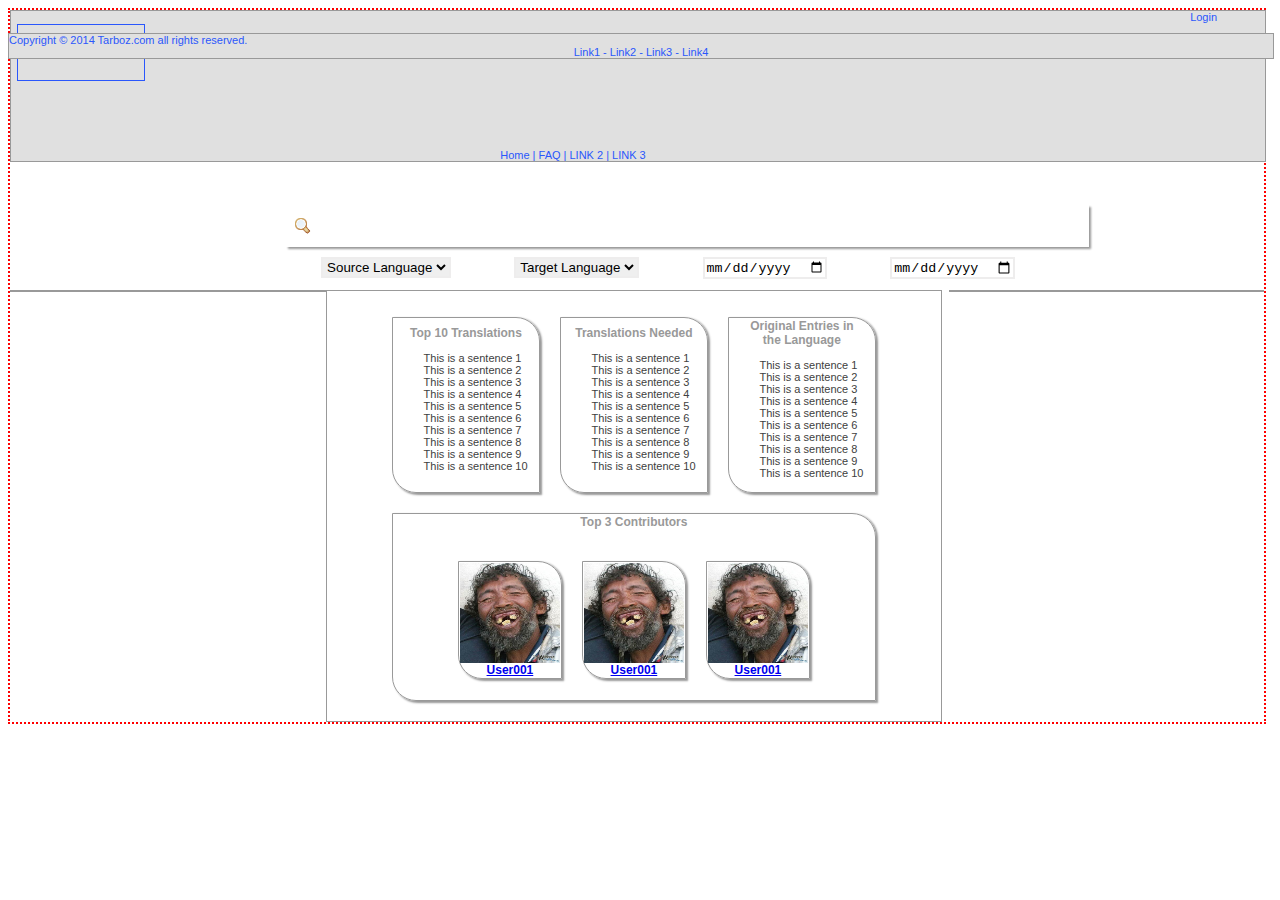
<file: index.html>
<html>
<head>
<link rel="stylesheet" type="text/css" href="style/style.css"  />
<title>WWG</title>
</title>
<body>
	<div id="maindiv">
        <div id="header">	
			<div id="logo"><h1>TARBOZ</h1></div>
			<div id="links">Login</div>
			<nav id="navigation">Home  |  FAQ | LINK 2 | LINK 3</nav>
		</div>
		<div id="search">
		     <form>
			    <input type="text" name="search"><br>
				<select>
				   <option>Source Language</option>
				   <option>English</option>
				   <option>Russian</option>
				   <option>Mandarin</option>
				   <option>Farsi</option>
				 </select>
				 <select>
				   <option>Target Language</option>
				   <option>English</option>
				   <option>Russian</option>
				   <option>Mandarin</option>
				   <option>Farsi</option>
				 </select>
				 <input type="date" name="startdate" placeholder="Start Date">
				 <input type="date" name="enddate" placeholder="End Date">
				 
				 <br>
			 </form>
	    </div>
		<div id="leftside">
		   <object type="text/html" data="http://validator.w3.org/">
          </object>
		</div>
		<div id="middleside">
		     <table>
			  <tr>
				<td>
				Top 10 Translations
				 <ol type="circle">
				    <li>This is a sentence 1</li>
					<li>This is a sentence 2</li>
					<li>This is a sentence 3</li>
					<li>This is a sentence 4</li>
					<li>This is a sentence 5</li>
					<li>This is a sentence 6</li>
					<li>This is a sentence 7</li>
					<li>This is a sentence 8</li>
					<li>This is a sentence 9</li>
					<li>This is a sentence 10</li>
				 </ol>
				</td>
				<td>
				Translations Needed
					<ol type="circle">
						<li>This is a sentence 1</li>
						<li>This is a sentence 2</li>
						<li>This is a sentence 3</li>
						<li>This is a sentence 4</li>
						<li>This is a sentence 5</li>
						<li>This is a sentence 6</li>
						<li>This is a sentence 7</li>
						<li>This is a sentence 8</li>
						<li>This is a sentence 9</li>
						<li>This is a sentence 10</li>
					</ol>
				</td>
				<td>Original Entries in<br> the Language
					<ol type="circle">
						<li>This is a sentence 1</li>
						<li>This is a sentence 2</li>
						<li>This is a sentence 3</li>
						<li>This is a sentence 4</li>
						<li>This is a sentence 5</li>
						<li>This is a sentence 6</li>
						<li>This is a sentence 7</li>
						<li>This is a sentence 8</li>
						<li>This is a sentence 9</li>
						<li>This is a sentence 10</li>
					</ol>
				</td>
			  </tr>
			  <tr>
			  <td colspan=3>
			  <p>Top 3 Contributors</p>
				  <table id="innertbl">
					  <tr>
						<td>
						<img src="images/topuser.jpg" caption="User001" width="100px" height="100px"><br><a href="#">User001</a>
						</td>
						<td><img src="images/topuser.jpg" caption="User001" width="100px" height="100px"><br><a href="#">User001</a></td>
						<td><img src="images/topuser.jpg" caption="User001" width="100px" height="100px"><br><a href="#">User001</a></td>
					  </tr>
				  </table>
			  </td>
			  </table>
		</div>
		<div id="rightside"> </div><br>
	</div>
	<div id="footer">
		    <p>Copyright © 2014  Tarboz.com all rights reserved. <p>
		    <p class="flink">Link1 - Link2 - Link3 - Link4</p>
		</div>
</body>
</html>
</file>
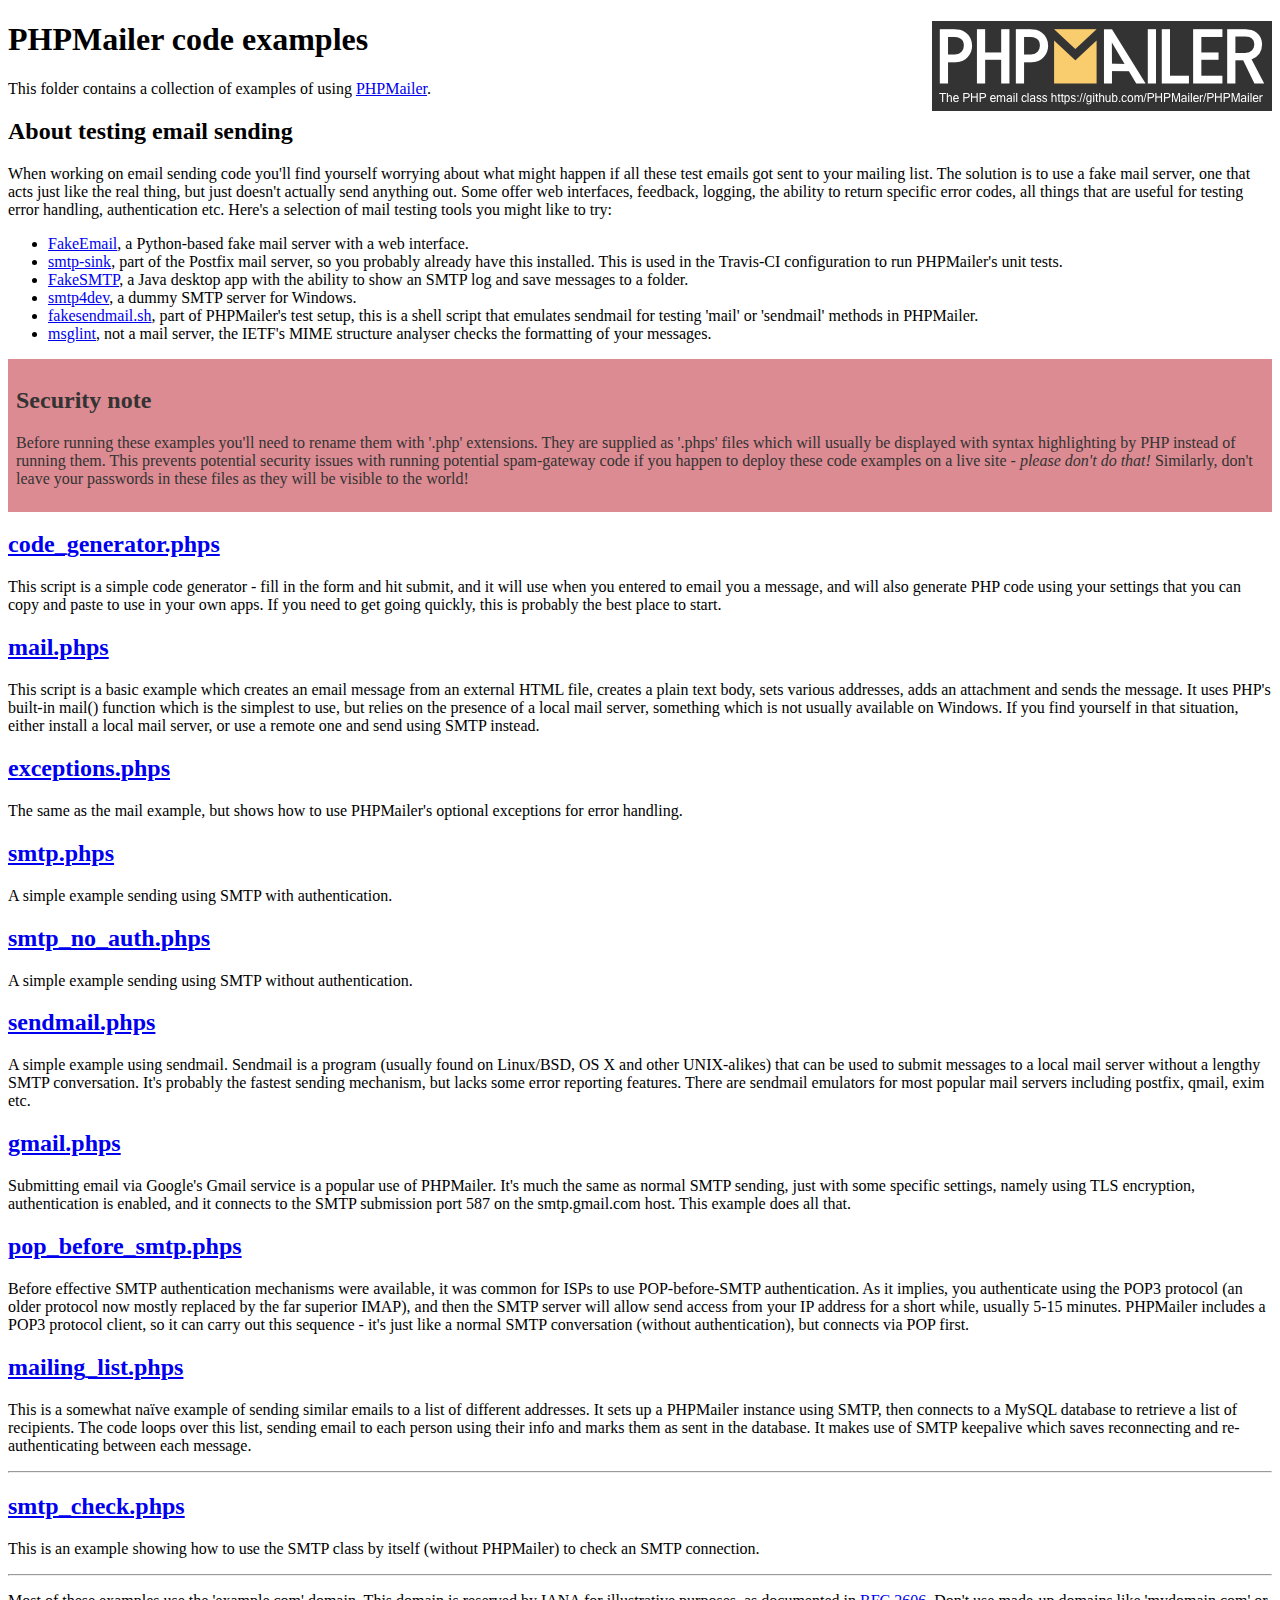
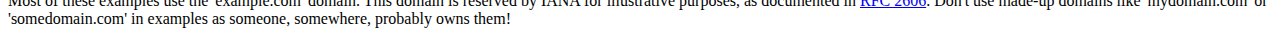
<file: phpmailer/examples/index.html>
<!DOCTYPE html>
<html>
<head>
	<meta charset="UTF-8">
	<title>PHPMailer Examples</title>
</head>
<body>
<h1>PHPMailer code examples<a href="https://github.com/PHPMailer/PHPMailer"><img src="images/phpmailer.png" style="float:right; border:0;" alt="PHPMailer logo"></a></h1>
<p>This folder contains a collection of examples of using <a href="https://github.com/PHPMailer/PHPMailer">PHPMailer</a>.</p>
<h2>About testing email sending</h2>
<p>When working on email sending code you'll find yourself worrying about what might happen if all these test emails got sent to your mailing list. The solution is to use a fake mail server, one that acts just like the real thing, but just doesn't actually send anything out. Some offer web interfaces, feedback, logging, the ability to return specific error codes, all things that are useful for testing error handling, authentication etc. Here's a selection of mail testing tools you might like to try:</p>
<ul>
  <li><a href="https://github.com/isotoma/FakeEmail">FakeEmail</a>, a Python-based fake mail server with a web interface.</li>
  <li><a href="http://www.postfix.org/smtp-sink.1.html">smtp-sink</a>, part of the Postfix mail server, so you probably already have this installed. This is used in the Travis-CI configuration to run PHPMailer's unit tests.</li>
  <li><a href="https://github.com/Nilhcem/FakeSMTP">FakeSMTP</a>, a Java desktop app with the ability to show an SMTP log and save messages to a folder.</li>
  <li><a href="http://smtp4dev.codeplex.com">smtp4dev</a>, a dummy SMTP server for Windows.</li>
  <li><a href="https://github.com/PHPMailer/PHPMailer/blob/master/test/fakesendmail.sh">fakesendmail.sh</a>, part of PHPMailer's test setup, this is a shell script that emulates sendmail for testing 'mail' or 'sendmail' methods in PHPMailer.</li>
  <li><a href="http://tools.ietf.org/tools/msglint/">msglint</a>, not a mail server, the IETF's MIME structure analyser checks the formatting of your messages.</li>
</ul>
<div style="padding: 8px; color: #333333; background-color: #dc8b92">
<h2>Security note</h2>
<p>Before running these examples you'll need to rename them with '.php' extensions. They are supplied as '.phps' files which will usually be displayed with syntax highlighting by PHP instead of running them. This prevents potential security issues with running potential spam-gateway code if you happen to deploy these code examples on a live site - <em>please don't do that!</em> Similarly, don't leave your passwords in these files as they will be visible to the world!</p>
</div>
<h2><a href="code_generator.phps">code_generator.phps</a></h2>
<p>This script is a simple code generator - fill in the form and hit submit, and it will use when you entered to email you a message, and will also generate PHP code using your settings that you can copy and paste to use in your own apps. If you need to get going quickly, this is probably the best place to start.</p>
<h2><a href="mail.phps">mail.phps</a></h2>
<p>This script is a basic example which creates an email message from an external HTML file, creates a plain text body, sets various addresses, adds an attachment and sends the message. It uses PHP's built-in mail() function which is the simplest to use, but relies on the presence of a local mail server, something which is not usually available on Windows. If you find yourself in that situation, either install a local mail server, or use a remote one and send using SMTP instead.</p>
<h2><a href="exceptions.phps">exceptions.phps</a></h2>
<p>The same as the mail example, but shows how to use PHPMailer's optional exceptions for error handling.</p>
<h2><a href="smtp.phps">smtp.phps</a></h2>
<p>A simple example sending using SMTP with authentication.</p>
<h2><a href="smtp_no_auth.phps">smtp_no_auth.phps</a></h2>
<p>A simple example sending using SMTP without authentication.</p>
<h2><a href="sendmail.phps">sendmail.phps</a></h2>
<p>A simple example using sendmail. Sendmail is a program (usually found on Linux/BSD, OS X and other UNIX-alikes) that can be used to submit messages to a local mail server without a lengthy SMTP conversation. It's probably the fastest sending mechanism, but lacks some error reporting features. There are sendmail emulators for most popular mail servers including postfix, qmail, exim etc.</p>
<h2><a href="gmail.phps">gmail.phps</a></h2>
<p>Submitting email via Google's Gmail service is a popular use of PHPMailer. It's much the same as normal SMTP sending, just with some specific settings, namely using TLS encryption, authentication is enabled, and it connects to the SMTP submission port 587 on the smtp.gmail.com host. This example does all that.</p>
<h2><a href="pop_before_smtp.phps">pop_before_smtp.phps</a></h2>
<p>Before effective SMTP authentication mechanisms were available, it was common for ISPs to use POP-before-SMTP authentication. As it implies, you authenticate using the POP3 protocol (an older protocol now mostly replaced by the far superior IMAP), and then the SMTP server will allow send access from your IP address for a short while, usually 5-15 minutes. PHPMailer includes a POP3 protocol client, so it can carry out this sequence - it's just like a normal SMTP conversation (without authentication), but connects via POP first.</p>
<h2><a href="mailing_list.phps">mailing_list.phps</a></h2>
<p>This is a somewhat naïve example of sending similar emails to a list of different addresses. It sets up a PHPMailer instance using SMTP, then connects to a MySQL database to retrieve a list of recipients. The code loops over this list, sending email to each person using their info and marks them as sent in the database. It makes use of SMTP keepalive which saves reconnecting and re-authenticating between each message.</p>
<hr>
<h2><a href="smtp_check.phps">smtp_check.phps</a></h2>
<p>This is an example showing how to use the SMTP class by itself (without PHPMailer) to check an SMTP connection.</p>
<hr>
<p>Most of these examples use the 'example.com' domain. This domain is reserved by IANA for illustrative purposes, as documented in <a href="http://tools.ietf.org/html/rfc2606">RFC 2606</a>. Don't use made-up domains like 'mydomain.com' or 'somedomain.com' in examples as someone, somewhere, probably owns them!</p>
</body>
</html>
</file>
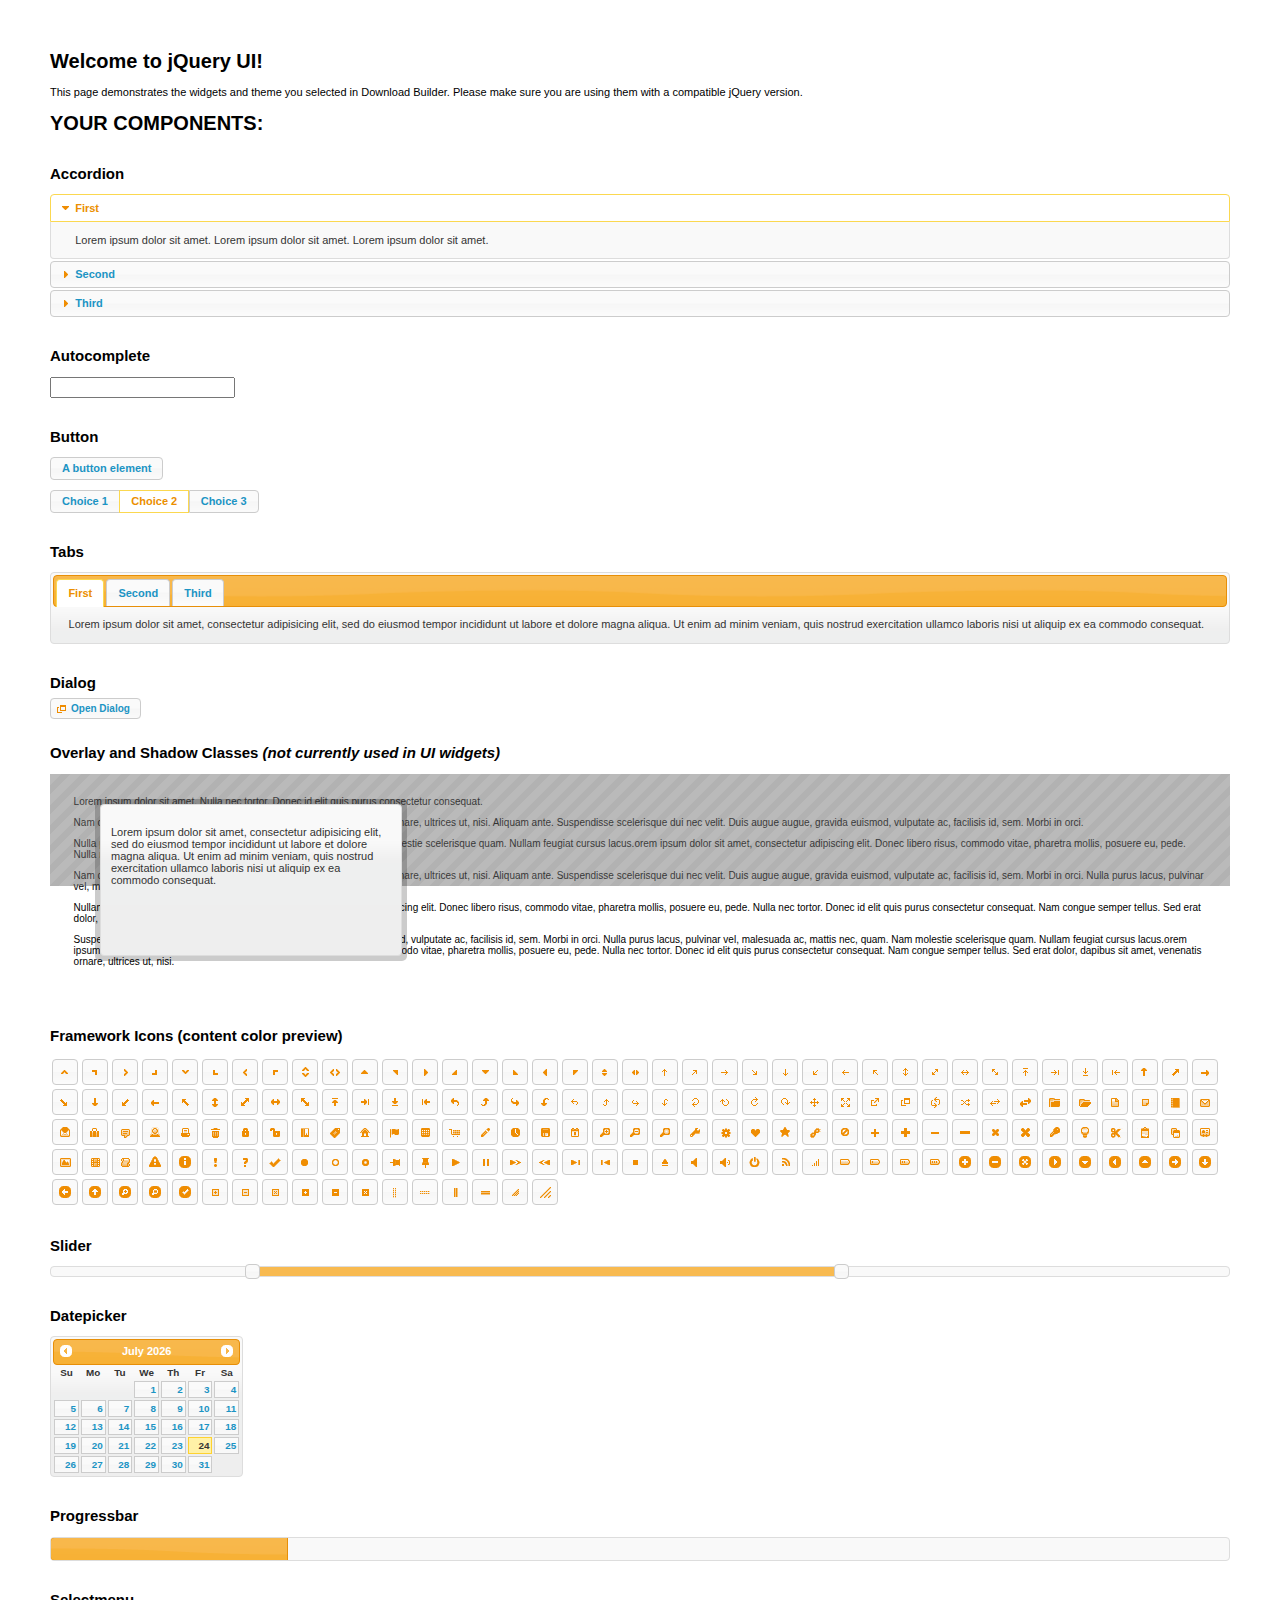
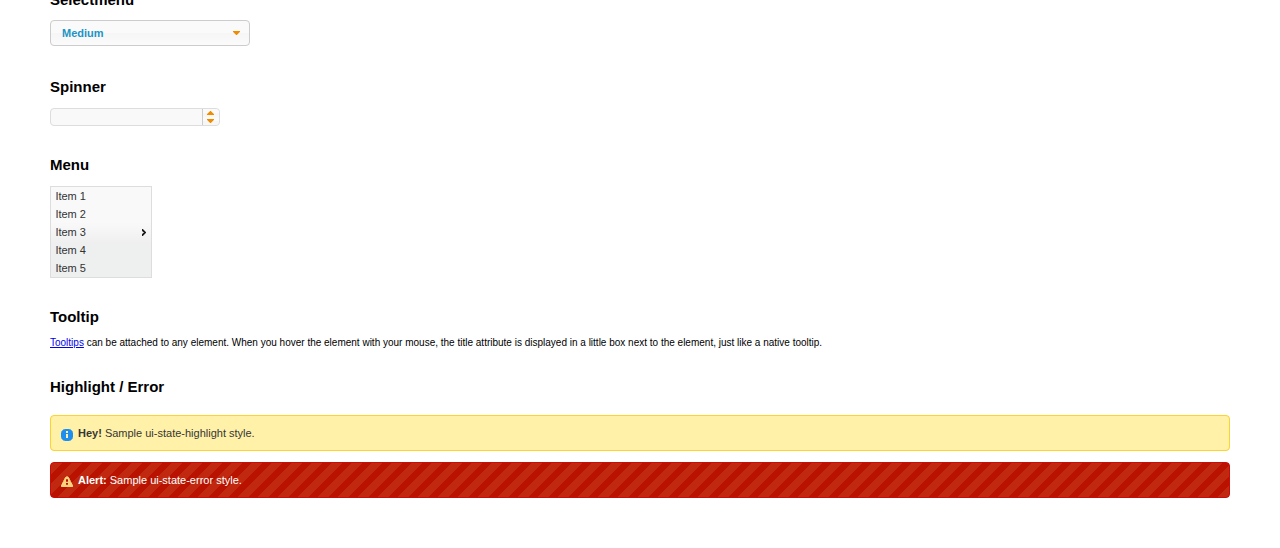
<file: plug-in/jqueryui/index.html>
<!doctype html>
<html lang="us">
<head>
	<meta charset="utf-8">
	<title>jQuery UI Example Page</title>
	<link href="jquery-ui.css" rel="stylesheet">
	<style>
	body{
		font: 62.5% "Trebuchet MS", sans-serif;
		margin: 50px;
	}
	.demoHeaders {
		margin-top: 2em;
	}
	#dialog-link {
		padding: .4em 1em .4em 20px;
		text-decoration: none;
		position: relative;
	}
	#dialog-link span.ui-icon {
		margin: 0 5px 0 0;
		position: absolute;
		left: .2em;
		top: 50%;
		margin-top: -8px;
	}
	#icons {
		margin: 0;
		padding: 0;
	}
	#icons li {
		margin: 2px;
		position: relative;
		padding: 4px 0;
		cursor: pointer;
		float: left;
		list-style: none;
	}
	#icons span.ui-icon {
		float: left;
		margin: 0 4px;
	}
	.fakewindowcontain .ui-widget-overlay {
		position: absolute;
	}
	select {
		width: 200px;
	}
	</style>
</head>
<body>

<h1>Welcome to jQuery UI!</h1>

<div class="ui-widget">
	<p>This page demonstrates the widgets and theme you selected in Download Builder. Please make sure you are using them with a compatible jQuery version.</p>
</div>

<h1>YOUR COMPONENTS:</h1>


<!-- Accordion -->
<h2 class="demoHeaders">Accordion</h2>
<div id="accordion">
	<h3>First</h3>
	<div>Lorem ipsum dolor sit amet. Lorem ipsum dolor sit amet. Lorem ipsum dolor sit amet.</div>
	<h3>Second</h3>
	<div>Phasellus mattis tincidunt nibh.</div>
	<h3>Third</h3>
	<div>Nam dui erat, auctor a, dignissim quis.</div>
</div>



<!-- Autocomplete -->
<h2 class="demoHeaders">Autocomplete</h2>
<div>
	<input id="autocomplete" title="type &quot;a&quot;">
</div>



<!-- Button -->
<h2 class="demoHeaders">Button</h2>
<button id="button">A button element</button>
<form style="margin-top: 1em;">
	<div id="radioset">
		<input type="radio" id="radio1" name="radio"><label for="radio1">Choice 1</label>
		<input type="radio" id="radio2" name="radio" checked="checked"><label for="radio2">Choice 2</label>
		<input type="radio" id="radio3" name="radio"><label for="radio3">Choice 3</label>
	</div>
</form>



<!-- Tabs -->
<h2 class="demoHeaders">Tabs</h2>
<div id="tabs">
	<ul>
		<li><a href="#tabs-1">First</a></li>
		<li><a href="#tabs-2">Second</a></li>
		<li><a href="#tabs-3">Third</a></li>
	</ul>
	<div id="tabs-1">Lorem ipsum dolor sit amet, consectetur adipisicing elit, sed do eiusmod tempor incididunt ut labore et dolore magna aliqua. Ut enim ad minim veniam, quis nostrud exercitation ullamco laboris nisi ut aliquip ex ea commodo consequat.</div>
	<div id="tabs-2">Phasellus mattis tincidunt nibh. Cras orci urna, blandit id, pretium vel, aliquet ornare, felis. Maecenas scelerisque sem non nisl. Fusce sed lorem in enim dictum bibendum.</div>
	<div id="tabs-3">Nam dui erat, auctor a, dignissim quis, sollicitudin eu, felis. Pellentesque nisi urna, interdum eget, sagittis et, consequat vestibulum, lacus. Mauris porttitor ullamcorper augue.</div>
</div>



<!-- Dialog NOTE: Dialog is not generated by UI in this demo so it can be visually styled in themeroller-->
<h2 class="demoHeaders">Dialog</h2>
<p><a href="#" id="dialog-link" class="ui-state-default ui-corner-all"><span class="ui-icon ui-icon-newwin"></span>Open Dialog</a></p>

<h2 class="demoHeaders">Overlay and Shadow Classes <em>(not currently used in UI widgets)</em></h2>
<div style="position: relative; width: 96%; height: 200px; padding:1% 2%; overflow:hidden;" class="fakewindowcontain">
	<p>Lorem ipsum dolor sit amet,  Nulla nec tortor. Donec id elit quis purus consectetur consequat. </p><p>Nam congue semper tellus. Sed erat dolor, dapibus sit amet, venenatis ornare, ultrices ut, nisi. Aliquam ante. Suspendisse scelerisque dui nec velit. Duis augue augue, gravida euismod, vulputate ac, facilisis id, sem. Morbi in orci. </p><p>Nulla purus lacus, pulvinar vel, malesuada ac, mattis nec, quam. Nam molestie scelerisque quam. Nullam feugiat cursus lacus.orem ipsum dolor sit amet, consectetur adipiscing elit. Donec libero risus, commodo vitae, pharetra mollis, posuere eu, pede. Nulla nec tortor. Donec id elit quis purus consectetur consequat. </p><p>Nam congue semper tellus. Sed erat dolor, dapibus sit amet, venenatis ornare, ultrices ut, nisi. Aliquam ante. Suspendisse scelerisque dui nec velit. Duis augue augue, gravida euismod, vulputate ac, facilisis id, sem. Morbi in orci. Nulla purus lacus, pulvinar vel, malesuada ac, mattis nec, quam. Nam molestie scelerisque quam. </p><p>Nullam feugiat cursus lacus.orem ipsum dolor sit amet, consectetur adipiscing elit. Donec libero risus, commodo vitae, pharetra mollis, posuere eu, pede. Nulla nec tortor. Donec id elit quis purus consectetur consequat. Nam congue semper tellus. Sed erat dolor, dapibus sit amet, venenatis ornare, ultrices ut, nisi. Aliquam ante. </p><p>Suspendisse scelerisque dui nec velit. Duis augue augue, gravida euismod, vulputate ac, facilisis id, sem. Morbi in orci. Nulla purus lacus, pulvinar vel, malesuada ac, mattis nec, quam. Nam molestie scelerisque quam. Nullam feugiat cursus lacus.orem ipsum dolor sit amet, consectetur adipiscing elit. Donec libero risus, commodo vitae, pharetra mollis, posuere eu, pede. Nulla nec tortor. Donec id elit quis purus consectetur consequat. Nam congue semper tellus. Sed erat dolor, dapibus sit amet, venenatis ornare, ultrices ut, nisi. </p>

	<!-- ui-dialog -->
	<div class="ui-overlay"><div class="ui-widget-overlay"></div><div class="ui-widget-shadow ui-corner-all" style="width: 302px; height: 152px; position: absolute; left: 50px; top: 30px;"></div></div>
	<div style="position: absolute; width: 280px; height: 130px;left: 50px; top: 30px; padding: 10px;" class="ui-widget ui-widget-content ui-corner-all">
		<div class="ui-dialog-content ui-widget-content" style="background: none; border: 0;">
			<p>Lorem ipsum dolor sit amet, consectetur adipisicing elit, sed do eiusmod tempor incididunt ut labore et dolore magna aliqua. Ut enim ad minim veniam, quis nostrud exercitation ullamco laboris nisi ut aliquip ex ea commodo consequat.</p>
		</div>
	</div>

</div>

<!-- ui-dialog -->
<div id="dialog" title="Dialog Title">
	<p>Lorem ipsum dolor sit amet, consectetur adipisicing elit, sed do eiusmod tempor incididunt ut labore et dolore magna aliqua. Ut enim ad minim veniam, quis nostrud exercitation ullamco laboris nisi ut aliquip ex ea commodo consequat.</p>
</div>



<h2 class="demoHeaders">Framework Icons (content color preview)</h2>
<ul id="icons" class="ui-widget ui-helper-clearfix">
	<li class="ui-state-default ui-corner-all" title=".ui-icon-carat-1-n"><span class="ui-icon ui-icon-carat-1-n"></span></li>
	<li class="ui-state-default ui-corner-all" title=".ui-icon-carat-1-ne"><span class="ui-icon ui-icon-carat-1-ne"></span></li>
	<li class="ui-state-default ui-corner-all" title=".ui-icon-carat-1-e"><span class="ui-icon ui-icon-carat-1-e"></span></li>
	<li class="ui-state-default ui-corner-all" title=".ui-icon-carat-1-se"><span class="ui-icon ui-icon-carat-1-se"></span></li>
	<li class="ui-state-default ui-corner-all" title=".ui-icon-carat-1-s"><span class="ui-icon ui-icon-carat-1-s"></span></li>
	<li class="ui-state-default ui-corner-all" title=".ui-icon-carat-1-sw"><span class="ui-icon ui-icon-carat-1-sw"></span></li>
	<li class="ui-state-default ui-corner-all" title=".ui-icon-carat-1-w"><span class="ui-icon ui-icon-carat-1-w"></span></li>
	<li class="ui-state-default ui-corner-all" title=".ui-icon-carat-1-nw"><span class="ui-icon ui-icon-carat-1-nw"></span></li>
	<li class="ui-state-default ui-corner-all" title=".ui-icon-carat-2-n-s"><span class="ui-icon ui-icon-carat-2-n-s"></span></li>
	<li class="ui-state-default ui-corner-all" title=".ui-icon-carat-2-e-w"><span class="ui-icon ui-icon-carat-2-e-w"></span></li>
	<li class="ui-state-default ui-corner-all" title=".ui-icon-triangle-1-n"><span class="ui-icon ui-icon-triangle-1-n"></span></li>
	<li class="ui-state-default ui-corner-all" title=".ui-icon-triangle-1-ne"><span class="ui-icon ui-icon-triangle-1-ne"></span></li>
	<li class="ui-state-default ui-corner-all" title=".ui-icon-triangle-1-e"><span class="ui-icon ui-icon-triangle-1-e"></span></li>
	<li class="ui-state-default ui-corner-all" title=".ui-icon-triangle-1-se"><span class="ui-icon ui-icon-triangle-1-se"></span></li>
	<li class="ui-state-default ui-corner-all" title=".ui-icon-triangle-1-s"><span class="ui-icon ui-icon-triangle-1-s"></span></li>
	<li class="ui-state-default ui-corner-all" title=".ui-icon-triangle-1-sw"><span class="ui-icon ui-icon-triangle-1-sw"></span></li>
	<li class="ui-state-default ui-corner-all" title=".ui-icon-triangle-1-w"><span class="ui-icon ui-icon-triangle-1-w"></span></li>
	<li class="ui-state-default ui-corner-all" title=".ui-icon-triangle-1-nw"><span class="ui-icon ui-icon-triangle-1-nw"></span></li>
	<li class="ui-state-default ui-corner-all" title=".ui-icon-triangle-2-n-s"><span class="ui-icon ui-icon-triangle-2-n-s"></span></li>
	<li class="ui-state-default ui-corner-all" title=".ui-icon-triangle-2-e-w"><span class="ui-icon ui-icon-triangle-2-e-w"></span></li>
	<li class="ui-state-default ui-corner-all" title=".ui-icon-arrow-1-n"><span class="ui-icon ui-icon-arrow-1-n"></span></li>
	<li class="ui-state-default ui-corner-all" title=".ui-icon-arrow-1-ne"><span class="ui-icon ui-icon-arrow-1-ne"></span></li>
	<li class="ui-state-default ui-corner-all" title=".ui-icon-arrow-1-e"><span class="ui-icon ui-icon-arrow-1-e"></span></li>
	<li class="ui-state-default ui-corner-all" title=".ui-icon-arrow-1-se"><span class="ui-icon ui-icon-arrow-1-se"></span></li>
	<li class="ui-state-default ui-corner-all" title=".ui-icon-arrow-1-s"><span class="ui-icon ui-icon-arrow-1-s"></span></li>
	<li class="ui-state-default ui-corner-all" title=".ui-icon-arrow-1-sw"><span class="ui-icon ui-icon-arrow-1-sw"></span></li>
	<li class="ui-state-default ui-corner-all" title=".ui-icon-arrow-1-w"><span class="ui-icon ui-icon-arrow-1-w"></span></li>
	<li class="ui-state-default ui-corner-all" title=".ui-icon-arrow-1-nw"><span class="ui-icon ui-icon-arrow-1-nw"></span></li>
	<li class="ui-state-default ui-corner-all" title=".ui-icon-arrow-2-n-s"><span class="ui-icon ui-icon-arrow-2-n-s"></span></li>
	<li class="ui-state-default ui-corner-all" title=".ui-icon-arrow-2-ne-sw"><span class="ui-icon ui-icon-arrow-2-ne-sw"></span></li>
	<li class="ui-state-default ui-corner-all" title=".ui-icon-arrow-2-e-w"><span class="ui-icon ui-icon-arrow-2-e-w"></span></li>
	<li class="ui-state-default ui-corner-all" title=".ui-icon-arrow-2-se-nw"><span class="ui-icon ui-icon-arrow-2-se-nw"></span></li>
	<li class="ui-state-default ui-corner-all" title=".ui-icon-arrowstop-1-n"><span class="ui-icon ui-icon-arrowstop-1-n"></span></li>
	<li class="ui-state-default ui-corner-all" title=".ui-icon-arrowstop-1-e"><span class="ui-icon ui-icon-arrowstop-1-e"></span></li>
	<li class="ui-state-default ui-corner-all" title=".ui-icon-arrowstop-1-s"><span class="ui-icon ui-icon-arrowstop-1-s"></span></li>
	<li class="ui-state-default ui-corner-all" title=".ui-icon-arrowstop-1-w"><span class="ui-icon ui-icon-arrowstop-1-w"></span></li>
	<li class="ui-state-default ui-corner-all" title=".ui-icon-arrowthick-1-n"><span class="ui-icon ui-icon-arrowthick-1-n"></span></li>
	<li class="ui-state-default ui-corner-all" title=".ui-icon-arrowthick-1-ne"><span class="ui-icon ui-icon-arrowthick-1-ne"></span></li>
	<li class="ui-state-default ui-corner-all" title=".ui-icon-arrowthick-1-e"><span class="ui-icon ui-icon-arrowthick-1-e"></span></li>
	<li class="ui-state-default ui-corner-all" title=".ui-icon-arrowthick-1-se"><span class="ui-icon ui-icon-arrowthick-1-se"></span></li>
	<li class="ui-state-default ui-corner-all" title=".ui-icon-arrowthick-1-s"><span class="ui-icon ui-icon-arrowthick-1-s"></span></li>
	<li class="ui-state-default ui-corner-all" title=".ui-icon-arrowthick-1-sw"><span class="ui-icon ui-icon-arrowthick-1-sw"></span></li>
	<li class="ui-state-default ui-corner-all" title=".ui-icon-arrowthick-1-w"><span class="ui-icon ui-icon-arrowthick-1-w"></span></li>
	<li class="ui-state-default ui-corner-all" title=".ui-icon-arrowthick-1-nw"><span class="ui-icon ui-icon-arrowthick-1-nw"></span></li>
	<li class="ui-state-default ui-corner-all" title=".ui-icon-arrowthick-2-n-s"><span class="ui-icon ui-icon-arrowthick-2-n-s"></span></li>
	<li class="ui-state-default ui-corner-all" title=".ui-icon-arrowthick-2-ne-sw"><span class="ui-icon ui-icon-arrowthick-2-ne-sw"></span></li>
	<li class="ui-state-default ui-corner-all" title=".ui-icon-arrowthick-2-e-w"><span class="ui-icon ui-icon-arrowthick-2-e-w"></span></li>
	<li class="ui-state-default ui-corner-all" title=".ui-icon-arrowthick-2-se-nw"><span class="ui-icon ui-icon-arrowthick-2-se-nw"></span></li>
	<li class="ui-state-default ui-corner-all" title=".ui-icon-arrowthickstop-1-n"><span class="ui-icon ui-icon-arrowthickstop-1-n"></span></li>
	<li class="ui-state-default ui-corner-all" title=".ui-icon-arrowthickstop-1-e"><span class="ui-icon ui-icon-arrowthickstop-1-e"></span></li>
	<li class="ui-state-default ui-corner-all" title=".ui-icon-arrowthickstop-1-s"><span class="ui-icon ui-icon-arrowthickstop-1-s"></span></li>
	<li class="ui-state-default ui-corner-all" title=".ui-icon-arrowthickstop-1-w"><span class="ui-icon ui-icon-arrowthickstop-1-w"></span></li>
	<li class="ui-state-default ui-corner-all" title=".ui-icon-arrowreturnthick-1-w"><span class="ui-icon ui-icon-arrowreturnthick-1-w"></span></li>
	<li class="ui-state-default ui-corner-all" title=".ui-icon-arrowreturnthick-1-n"><span class="ui-icon ui-icon-arrowreturnthick-1-n"></span></li>
	<li class="ui-state-default ui-corner-all" title=".ui-icon-arrowreturnthick-1-e"><span class="ui-icon ui-icon-arrowreturnthick-1-e"></span></li>
	<li class="ui-state-default ui-corner-all" title=".ui-icon-arrowreturnthick-1-s"><span class="ui-icon ui-icon-arrowreturnthick-1-s"></span></li>
	<li class="ui-state-default ui-corner-all" title=".ui-icon-arrowreturn-1-w"><span class="ui-icon ui-icon-arrowreturn-1-w"></span></li>
	<li class="ui-state-default ui-corner-all" title=".ui-icon-arrowreturn-1-n"><span class="ui-icon ui-icon-arrowreturn-1-n"></span></li>
	<li class="ui-state-default ui-corner-all" title=".ui-icon-arrowreturn-1-e"><span class="ui-icon ui-icon-arrowreturn-1-e"></span></li>
	<li class="ui-state-default ui-corner-all" title=".ui-icon-arrowreturn-1-s"><span class="ui-icon ui-icon-arrowreturn-1-s"></span></li>
	<li class="ui-state-default ui-corner-all" title=".ui-icon-arrowrefresh-1-w"><span class="ui-icon ui-icon-arrowrefresh-1-w"></span></li>
	<li class="ui-state-default ui-corner-all" title=".ui-icon-arrowrefresh-1-n"><span class="ui-icon ui-icon-arrowrefresh-1-n"></span></li>
	<li class="ui-state-default ui-corner-all" title=".ui-icon-arrowrefresh-1-e"><span class="ui-icon ui-icon-arrowrefresh-1-e"></span></li>
	<li class="ui-state-default ui-corner-all" title=".ui-icon-arrowrefresh-1-s"><span class="ui-icon ui-icon-arrowrefresh-1-s"></span></li>
	<li class="ui-state-default ui-corner-all" title=".ui-icon-arrow-4"><span class="ui-icon ui-icon-arrow-4"></span></li>
	<li class="ui-state-default ui-corner-all" title=".ui-icon-arrow-4-diag"><span class="ui-icon ui-icon-arrow-4-diag"></span></li>
	<li class="ui-state-default ui-corner-all" title=".ui-icon-extlink"><span class="ui-icon ui-icon-extlink"></span></li>
	<li class="ui-state-default ui-corner-all" title=".ui-icon-newwin"><span class="ui-icon ui-icon-newwin"></span></li>
	<li class="ui-state-default ui-corner-all" title=".ui-icon-refresh"><span class="ui-icon ui-icon-refresh"></span></li>
	<li class="ui-state-default ui-corner-all" title=".ui-icon-shuffle"><span class="ui-icon ui-icon-shuffle"></span></li>
	<li class="ui-state-default ui-corner-all" title=".ui-icon-transfer-e-w"><span class="ui-icon ui-icon-transfer-e-w"></span></li>
	<li class="ui-state-default ui-corner-all" title=".ui-icon-transferthick-e-w"><span class="ui-icon ui-icon-transferthick-e-w"></span></li>
	<li class="ui-state-default ui-corner-all" title=".ui-icon-folder-collapsed"><span class="ui-icon ui-icon-folder-collapsed"></span></li>
	<li class="ui-state-default ui-corner-all" title=".ui-icon-folder-open"><span class="ui-icon ui-icon-folder-open"></span></li>
	<li class="ui-state-default ui-corner-all" title=".ui-icon-document"><span class="ui-icon ui-icon-document"></span></li>
	<li class="ui-state-default ui-corner-all" title=".ui-icon-document-b"><span class="ui-icon ui-icon-document-b"></span></li>
	<li class="ui-state-default ui-corner-all" title=".ui-icon-note"><span class="ui-icon ui-icon-note"></span></li>
	<li class="ui-state-default ui-corner-all" title=".ui-icon-mail-closed"><span class="ui-icon ui-icon-mail-closed"></span></li>
	<li class="ui-state-default ui-corner-all" title=".ui-icon-mail-open"><span class="ui-icon ui-icon-mail-open"></span></li>
	<li class="ui-state-default ui-corner-all" title=".ui-icon-suitcase"><span class="ui-icon ui-icon-suitcase"></span></li>
	<li class="ui-state-default ui-corner-all" title=".ui-icon-comment"><span class="ui-icon ui-icon-comment"></span></li>
	<li class="ui-state-default ui-corner-all" title=".ui-icon-person"><span class="ui-icon ui-icon-person"></span></li>
	<li class="ui-state-default ui-corner-all" title=".ui-icon-print"><span class="ui-icon ui-icon-print"></span></li>
	<li class="ui-state-default ui-corner-all" title=".ui-icon-trash"><span class="ui-icon ui-icon-trash"></span></li>
	<li class="ui-state-default ui-corner-all" title=".ui-icon-locked"><span class="ui-icon ui-icon-locked"></span></li>
	<li class="ui-state-default ui-corner-all" title=".ui-icon-unlocked"><span class="ui-icon ui-icon-unlocked"></span></li>
	<li class="ui-state-default ui-corner-all" title=".ui-icon-bookmark"><span class="ui-icon ui-icon-bookmark"></span></li>
	<li class="ui-state-default ui-corner-all" title=".ui-icon-tag"><span class="ui-icon ui-icon-tag"></span></li>
	<li class="ui-state-default ui-corner-all" title=".ui-icon-home"><span class="ui-icon ui-icon-home"></span></li>
	<li class="ui-state-default ui-corner-all" title=".ui-icon-flag"><span class="ui-icon ui-icon-flag"></span></li>
	<li class="ui-state-default ui-corner-all" title=".ui-icon-calculator"><span class="ui-icon ui-icon-calculator"></span></li>
	<li class="ui-state-default ui-corner-all" title=".ui-icon-cart"><span class="ui-icon ui-icon-cart"></span></li>
	<li class="ui-state-default ui-corner-all" title=".ui-icon-pencil"><span class="ui-icon ui-icon-pencil"></span></li>
	<li class="ui-state-default ui-corner-all" title=".ui-icon-clock"><span class="ui-icon ui-icon-clock"></span></li>
	<li class="ui-state-default ui-corner-all" title=".ui-icon-disk"><span class="ui-icon ui-icon-disk"></span></li>
	<li class="ui-state-default ui-corner-all" title=".ui-icon-calendar"><span class="ui-icon ui-icon-calendar"></span></li>
	<li class="ui-state-default ui-corner-all" title=".ui-icon-zoomin"><span class="ui-icon ui-icon-zoomin"></span></li>
	<li class="ui-state-default ui-corner-all" title=".ui-icon-zoomout"><span class="ui-icon ui-icon-zoomout"></span></li>
	<li class="ui-state-default ui-corner-all" title=".ui-icon-search"><span class="ui-icon ui-icon-search"></span></li>
	<li class="ui-state-default ui-corner-all" title=".ui-icon-wrench"><span class="ui-icon ui-icon-wrench"></span></li>
	<li class="ui-state-default ui-corner-all" title=".ui-icon-gear"><span class="ui-icon ui-icon-gear"></span></li>
	<li class="ui-state-default ui-corner-all" title=".ui-icon-heart"><span class="ui-icon ui-icon-heart"></span></li>
	<li class="ui-state-default ui-corner-all" title=".ui-icon-star"><span class="ui-icon ui-icon-star"></span></li>
	<li class="ui-state-default ui-corner-all" title=".ui-icon-link"><span class="ui-icon ui-icon-link"></span></li>
	<li class="ui-state-default ui-corner-all" title=".ui-icon-cancel"><span class="ui-icon ui-icon-cancel"></span></li>
	<li class="ui-state-default ui-corner-all" title=".ui-icon-plus"><span class="ui-icon ui-icon-plus"></span></li>
	<li class="ui-state-default ui-corner-all" title=".ui-icon-plusthick"><span class="ui-icon ui-icon-plusthick"></span></li>
	<li class="ui-state-default ui-corner-all" title=".ui-icon-minus"><span class="ui-icon ui-icon-minus"></span></li>
	<li class="ui-state-default ui-corner-all" title=".ui-icon-minusthick"><span class="ui-icon ui-icon-minusthick"></span></li>
	<li class="ui-state-default ui-corner-all" title=".ui-icon-close"><span class="ui-icon ui-icon-close"></span></li>
	<li class="ui-state-default ui-corner-all" title=".ui-icon-closethick"><span class="ui-icon ui-icon-closethick"></span></li>
	<li class="ui-state-default ui-corner-all" title=".ui-icon-key"><span class="ui-icon ui-icon-key"></span></li>
	<li class="ui-state-default ui-corner-all" title=".ui-icon-lightbulb"><span class="ui-icon ui-icon-lightbulb"></span></li>
	<li class="ui-state-default ui-corner-all" title=".ui-icon-scissors"><span class="ui-icon ui-icon-scissors"></span></li>
	<li class="ui-state-default ui-corner-all" title=".ui-icon-clipboard"><span class="ui-icon ui-icon-clipboard"></span></li>
	<li class="ui-state-default ui-corner-all" title=".ui-icon-copy"><span class="ui-icon ui-icon-copy"></span></li>
	<li class="ui-state-default ui-corner-all" title=".ui-icon-contact"><span class="ui-icon ui-icon-contact"></span></li>
	<li class="ui-state-default ui-corner-all" title=".ui-icon-image"><span class="ui-icon ui-icon-image"></span></li>
	<li class="ui-state-default ui-corner-all" title=".ui-icon-video"><span class="ui-icon ui-icon-video"></span></li>
	<li class="ui-state-default ui-corner-all" title=".ui-icon-script"><span class="ui-icon ui-icon-script"></span></li>
	<li class="ui-state-default ui-corner-all" title=".ui-icon-alert"><span class="ui-icon ui-icon-alert"></span></li>
	<li class="ui-state-default ui-corner-all" title=".ui-icon-info"><span class="ui-icon ui-icon-info"></span></li>
	<li class="ui-state-default ui-corner-all" title=".ui-icon-notice"><span class="ui-icon ui-icon-notice"></span></li>
	<li class="ui-state-default ui-corner-all" title=".ui-icon-help"><span class="ui-icon ui-icon-help"></span></li>
	<li class="ui-state-default ui-corner-all" title=".ui-icon-check"><span class="ui-icon ui-icon-check"></span></li>
	<li class="ui-state-default ui-corner-all" title=".ui-icon-bullet"><span class="ui-icon ui-icon-bullet"></span></li>
	<li class="ui-state-default ui-corner-all" title=".ui-icon-radio-off"><span class="ui-icon ui-icon-radio-off"></span></li>
	<li class="ui-state-default ui-corner-all" title=".ui-icon-radio-on"><span class="ui-icon ui-icon-radio-on"></span></li>
	<li class="ui-state-default ui-corner-all" title=".ui-icon-pin-w"><span class="ui-icon ui-icon-pin-w"></span></li>
	<li class="ui-state-default ui-corner-all" title=".ui-icon-pin-s"><span class="ui-icon ui-icon-pin-s"></span></li>
	<li class="ui-state-default ui-corner-all" title=".ui-icon-play"><span class="ui-icon ui-icon-play"></span></li>
	<li class="ui-state-default ui-corner-all" title=".ui-icon-pause"><span class="ui-icon ui-icon-pause"></span></li>
	<li class="ui-state-default ui-corner-all" title=".ui-icon-seek-next"><span class="ui-icon ui-icon-seek-next"></span></li>
	<li class="ui-state-default ui-corner-all" title=".ui-icon-seek-prev"><span class="ui-icon ui-icon-seek-prev"></span></li>
	<li class="ui-state-default ui-corner-all" title=".ui-icon-seek-end"><span class="ui-icon ui-icon-seek-end"></span></li>
	<li class="ui-state-default ui-corner-all" title=".ui-icon-seek-first"><span class="ui-icon ui-icon-seek-first"></span></li>
	<li class="ui-state-default ui-corner-all" title=".ui-icon-stop"><span class="ui-icon ui-icon-stop"></span></li>
	<li class="ui-state-default ui-corner-all" title=".ui-icon-eject"><span class="ui-icon ui-icon-eject"></span></li>
	<li class="ui-state-default ui-corner-all" title=".ui-icon-volume-off"><span class="ui-icon ui-icon-volume-off"></span></li>
	<li class="ui-state-default ui-corner-all" title=".ui-icon-volume-on"><span class="ui-icon ui-icon-volume-on"></span></li>
	<li class="ui-state-default ui-corner-all" title=".ui-icon-power"><span class="ui-icon ui-icon-power"></span></li>
	<li class="ui-state-default ui-corner-all" title=".ui-icon-signal-diag"><span class="ui-icon ui-icon-signal-diag"></span></li>
	<li class="ui-state-default ui-corner-all" title=".ui-icon-signal"><span class="ui-icon ui-icon-signal"></span></li>
	<li class="ui-state-default ui-corner-all" title=".ui-icon-battery-0"><span class="ui-icon ui-icon-battery-0"></span></li>
	<li class="ui-state-default ui-corner-all" title=".ui-icon-battery-1"><span class="ui-icon ui-icon-battery-1"></span></li>
	<li class="ui-state-default ui-corner-all" title=".ui-icon-battery-2"><span class="ui-icon ui-icon-battery-2"></span></li>
	<li class="ui-state-default ui-corner-all" title=".ui-icon-battery-3"><span class="ui-icon ui-icon-battery-3"></span></li>
	<li class="ui-state-default ui-corner-all" title=".ui-icon-circle-plus"><span class="ui-icon ui-icon-circle-plus"></span></li>
	<li class="ui-state-default ui-corner-all" title=".ui-icon-circle-minus"><span class="ui-icon ui-icon-circle-minus"></span></li>
	<li class="ui-state-default ui-corner-all" title=".ui-icon-circle-close"><span class="ui-icon ui-icon-circle-close"></span></li>
	<li class="ui-state-default ui-corner-all" title=".ui-icon-circle-triangle-e"><span class="ui-icon ui-icon-circle-triangle-e"></span></li>
	<li class="ui-state-default ui-corner-all" title=".ui-icon-circle-triangle-s"><span class="ui-icon ui-icon-circle-triangle-s"></span></li>
	<li class="ui-state-default ui-corner-all" title=".ui-icon-circle-triangle-w"><span class="ui-icon ui-icon-circle-triangle-w"></span></li>
	<li class="ui-state-default ui-corner-all" title=".ui-icon-circle-triangle-n"><span class="ui-icon ui-icon-circle-triangle-n"></span></li>
	<li class="ui-state-default ui-corner-all" title=".ui-icon-circle-arrow-e"><span class="ui-icon ui-icon-circle-arrow-e"></span></li>
	<li class="ui-state-default ui-corner-all" title=".ui-icon-circle-arrow-s"><span class="ui-icon ui-icon-circle-arrow-s"></span></li>
	<li class="ui-state-default ui-corner-all" title=".ui-icon-circle-arrow-w"><span class="ui-icon ui-icon-circle-arrow-w"></span></li>
	<li class="ui-state-default ui-corner-all" title=".ui-icon-circle-arrow-n"><span class="ui-icon ui-icon-circle-arrow-n"></span></li>
	<li class="ui-state-default ui-corner-all" title=".ui-icon-circle-zoomin"><span class="ui-icon ui-icon-circle-zoomin"></span></li>
	<li class="ui-state-default ui-corner-all" title=".ui-icon-circle-zoomout"><span class="ui-icon ui-icon-circle-zoomout"></span></li>
	<li class="ui-state-default ui-corner-all" title=".ui-icon-circle-check"><span class="ui-icon ui-icon-circle-check"></span></li>
	<li class="ui-state-default ui-corner-all" title=".ui-icon-circlesmall-plus"><span class="ui-icon ui-icon-circlesmall-plus"></span></li>
	<li class="ui-state-default ui-corner-all" title=".ui-icon-circlesmall-minus"><span class="ui-icon ui-icon-circlesmall-minus"></span></li>
	<li class="ui-state-default ui-corner-all" title=".ui-icon-circlesmall-close"><span class="ui-icon ui-icon-circlesmall-close"></span></li>
	<li class="ui-state-default ui-corner-all" title=".ui-icon-squaresmall-plus"><span class="ui-icon ui-icon-squaresmall-plus"></span></li>
	<li class="ui-state-default ui-corner-all" title=".ui-icon-squaresmall-minus"><span class="ui-icon ui-icon-squaresmall-minus"></span></li>
	<li class="ui-state-default ui-corner-all" title=".ui-icon-squaresmall-close"><span class="ui-icon ui-icon-squaresmall-close"></span></li>
	<li class="ui-state-default ui-corner-all" title=".ui-icon-grip-dotted-vertical"><span class="ui-icon ui-icon-grip-dotted-vertical"></span></li>
	<li class="ui-state-default ui-corner-all" title=".ui-icon-grip-dotted-horizontal"><span class="ui-icon ui-icon-grip-dotted-horizontal"></span></li>
	<li class="ui-state-default ui-corner-all" title=".ui-icon-grip-solid-vertical"><span class="ui-icon ui-icon-grip-solid-vertical"></span></li>
	<li class="ui-state-default ui-corner-all" title=".ui-icon-grip-solid-horizontal"><span class="ui-icon ui-icon-grip-solid-horizontal"></span></li>
	<li class="ui-state-default ui-corner-all" title=".ui-icon-gripsmall-diagonal-se"><span class="ui-icon ui-icon-gripsmall-diagonal-se"></span></li>
	<li class="ui-state-default ui-corner-all" title=".ui-icon-grip-diagonal-se"><span class="ui-icon ui-icon-grip-diagonal-se"></span></li>
</ul>


<!-- Slider -->
<h2 class="demoHeaders">Slider</h2>
<div id="slider"></div>



<!-- Datepicker -->
<h2 class="demoHeaders">Datepicker</h2>
<div id="datepicker"></div>



<!-- Progressbar -->
<h2 class="demoHeaders">Progressbar</h2>
<div id="progressbar"></div>



<!-- Progressbar -->
<h2 class="demoHeaders">Selectmenu</h2>
<select id="selectmenu">
	<option>Slower</option>
	<option>Slow</option>
	<option selected="selected">Medium</option>
	<option>Fast</option>
	<option>Faster</option>
</select>



<!-- Spinner -->
<h2 class="demoHeaders">Spinner</h2>
<input id="spinner">



<!-- Menu -->
<h2 class="demoHeaders">Menu</h2>
<ul style="width:100px;" id="menu">
	<li>Item 1</li>
	<li>Item 2</li>
	<li>Item 3
		<ul>
			<li>Item 3-1</li>
			<li>Item 3-2</li>
			<li>Item 3-3</li>
			<li>Item 3-4</li>
			<li>Item 3-5</li>
		</ul>
	</li>
	<li>Item 4</li>
	<li>Item 5</li>
</ul>



<!-- Tooltip -->
<h2 class="demoHeaders">Tooltip</h2>
<p id="tooltip">
	<a href="#" title="That&apos;s what this widget is">Tooltips</a> can be attached to any element. When you hover
the element with your mouse, the title attribute is displayed in a little box next to the element, just like a native tooltip.
</p>


<!-- Highlight / Error -->
<h2 class="demoHeaders">Highlight / Error</h2>
<div class="ui-widget">
	<div class="ui-state-highlight ui-corner-all" style="margin-top: 20px; padding: 0 .7em;">
		<p><span class="ui-icon ui-icon-info" style="float: left; margin-right: .3em;"></span>
		<strong>Hey!</strong> Sample ui-state-highlight style.</p>
	</div>
</div>
<br>
<div class="ui-widget">
	<div class="ui-state-error ui-corner-all" style="padding: 0 .7em;">
		<p><span class="ui-icon ui-icon-alert" style="float: left; margin-right: .3em;"></span>
		<strong>Alert:</strong> Sample ui-state-error style.</p>
	</div>
</div>

<script src="external/jquery/jquery.js"></script>
<script src="jquery-ui.js"></script>
<script>

$( "#accordion" ).accordion();



var availableTags = [
	"ActionScript",
	"AppleScript",
	"Asp",
	"BASIC",
	"C",
	"C++",
	"Clojure",
	"COBOL",
	"ColdFusion",
	"Erlang",
	"Fortran",
	"Groovy",
	"Haskell",
	"Java",
	"JavaScript",
	"Lisp",
	"Perl",
	"PHP",
	"Python",
	"Ruby",
	"Scala",
	"Scheme"
];
$( "#autocomplete" ).autocomplete({
	source: availableTags
});



$( "#button" ).button();
$( "#radioset" ).buttonset();



$( "#tabs" ).tabs();



$( "#dialog" ).dialog({
	autoOpen: false,
	width: 400,
	buttons: [
		{
			text: "Ok",
			click: function() {
				$( this ).dialog( "close" );
			}
		},
		{
			text: "Cancel",
			click: function() {
				$( this ).dialog( "close" );
			}
		}
	]
});

// Link to open the dialog
$( "#dialog-link" ).click(function( event ) {
	$( "#dialog" ).dialog( "open" );
	event.preventDefault();
});



$( "#datepicker" ).datepicker({
	inline: true
});



$( "#slider" ).slider({
	range: true,
	values: [ 17, 67 ]
});



$( "#progressbar" ).progressbar({
	value: 20
});



$( "#spinner" ).spinner();



$( "#menu" ).menu();



$( "#tooltip" ).tooltip();



$( "#selectmenu" ).selectmenu();


// Hover states on the static widgets
$( "#dialog-link, #icons li" ).hover(
	function() {
		$( this ).addClass( "ui-state-hover" );
	},
	function() {
		$( this ).removeClass( "ui-state-hover" );
	}
);
</script>
</body>
</html>
</file>
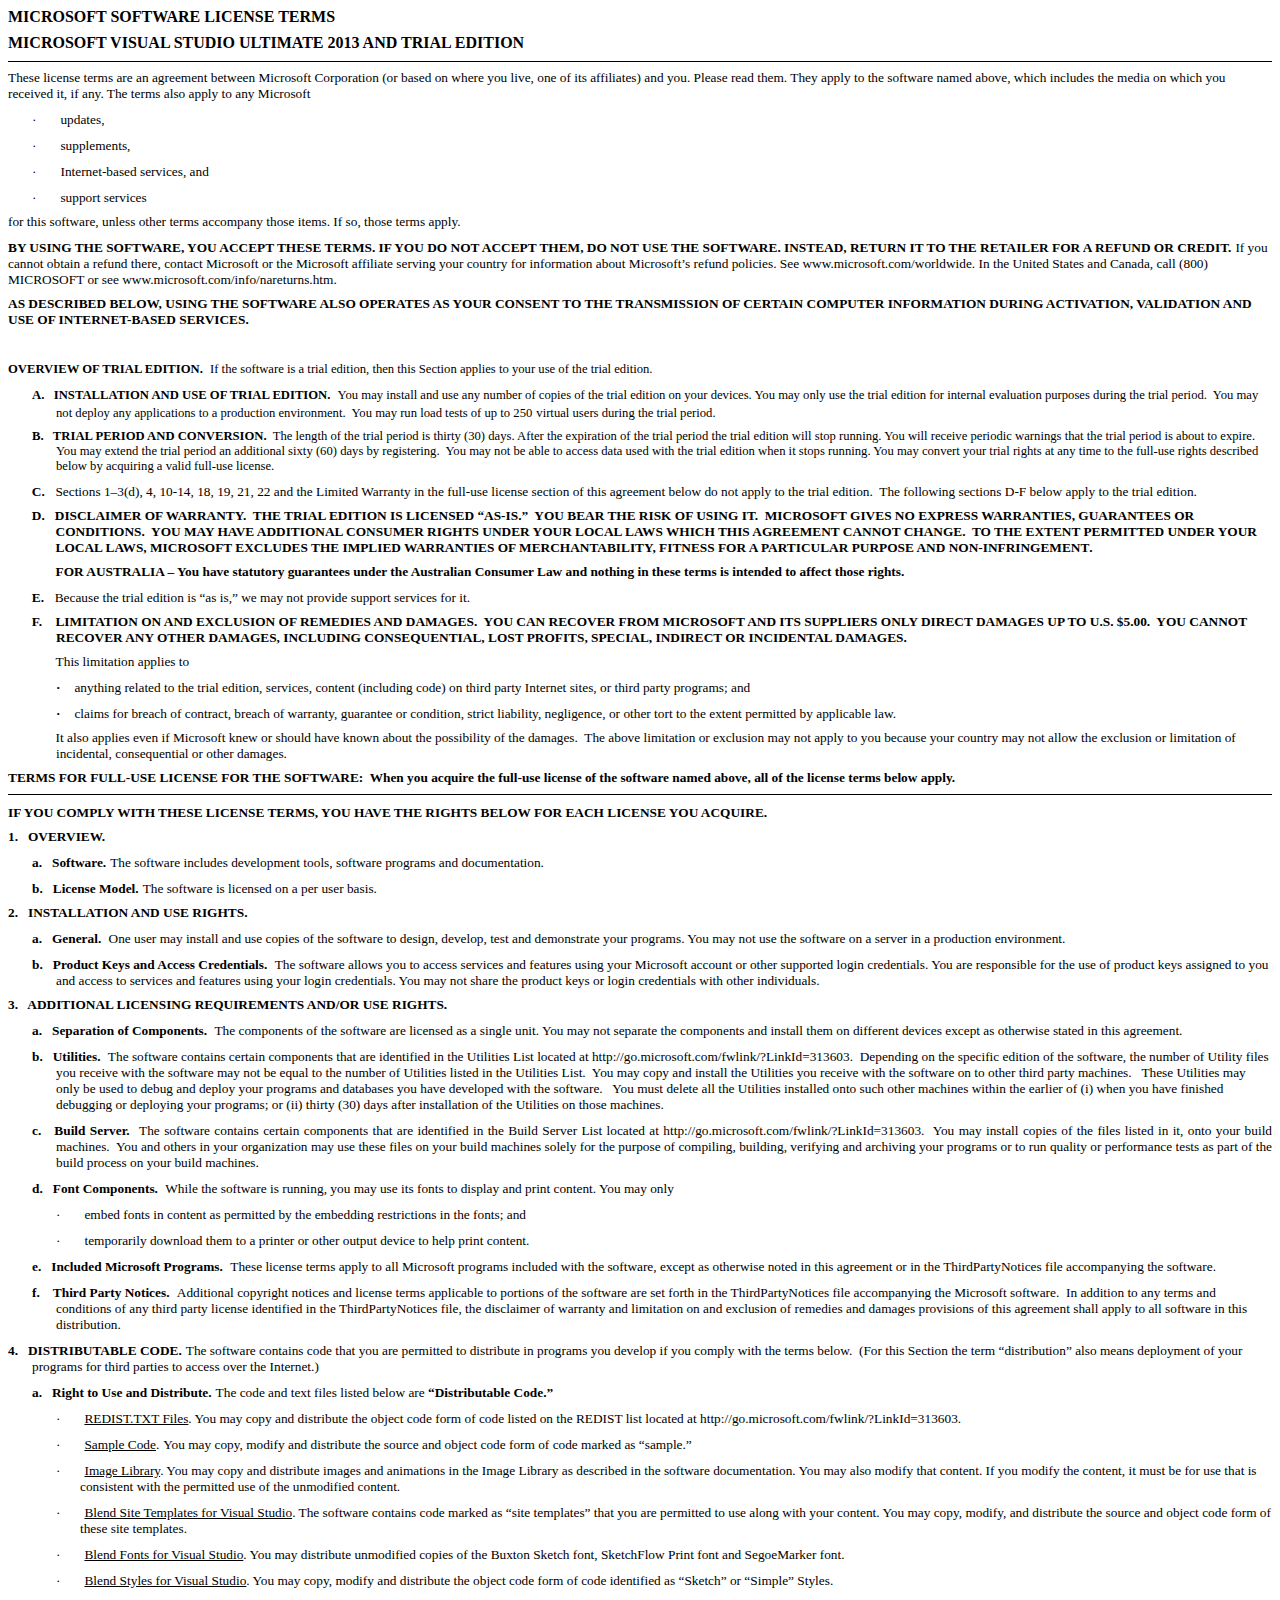
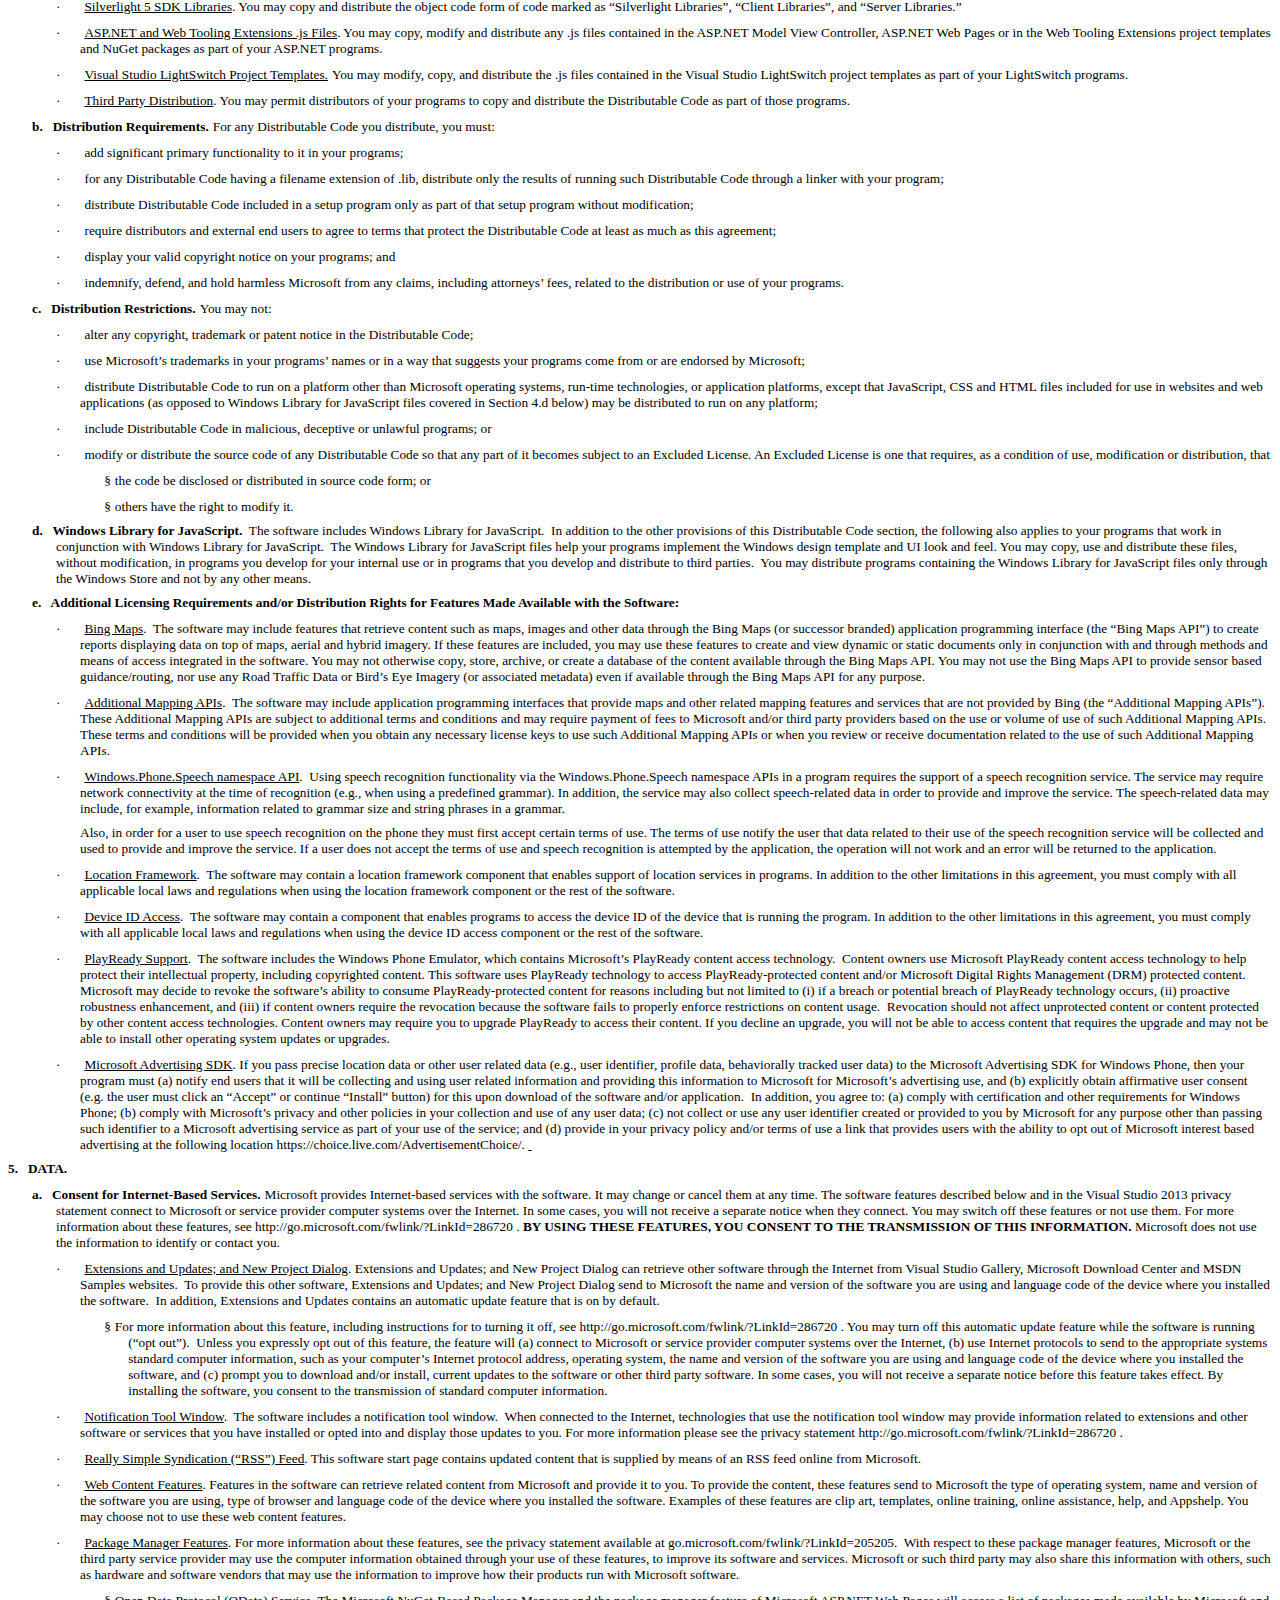
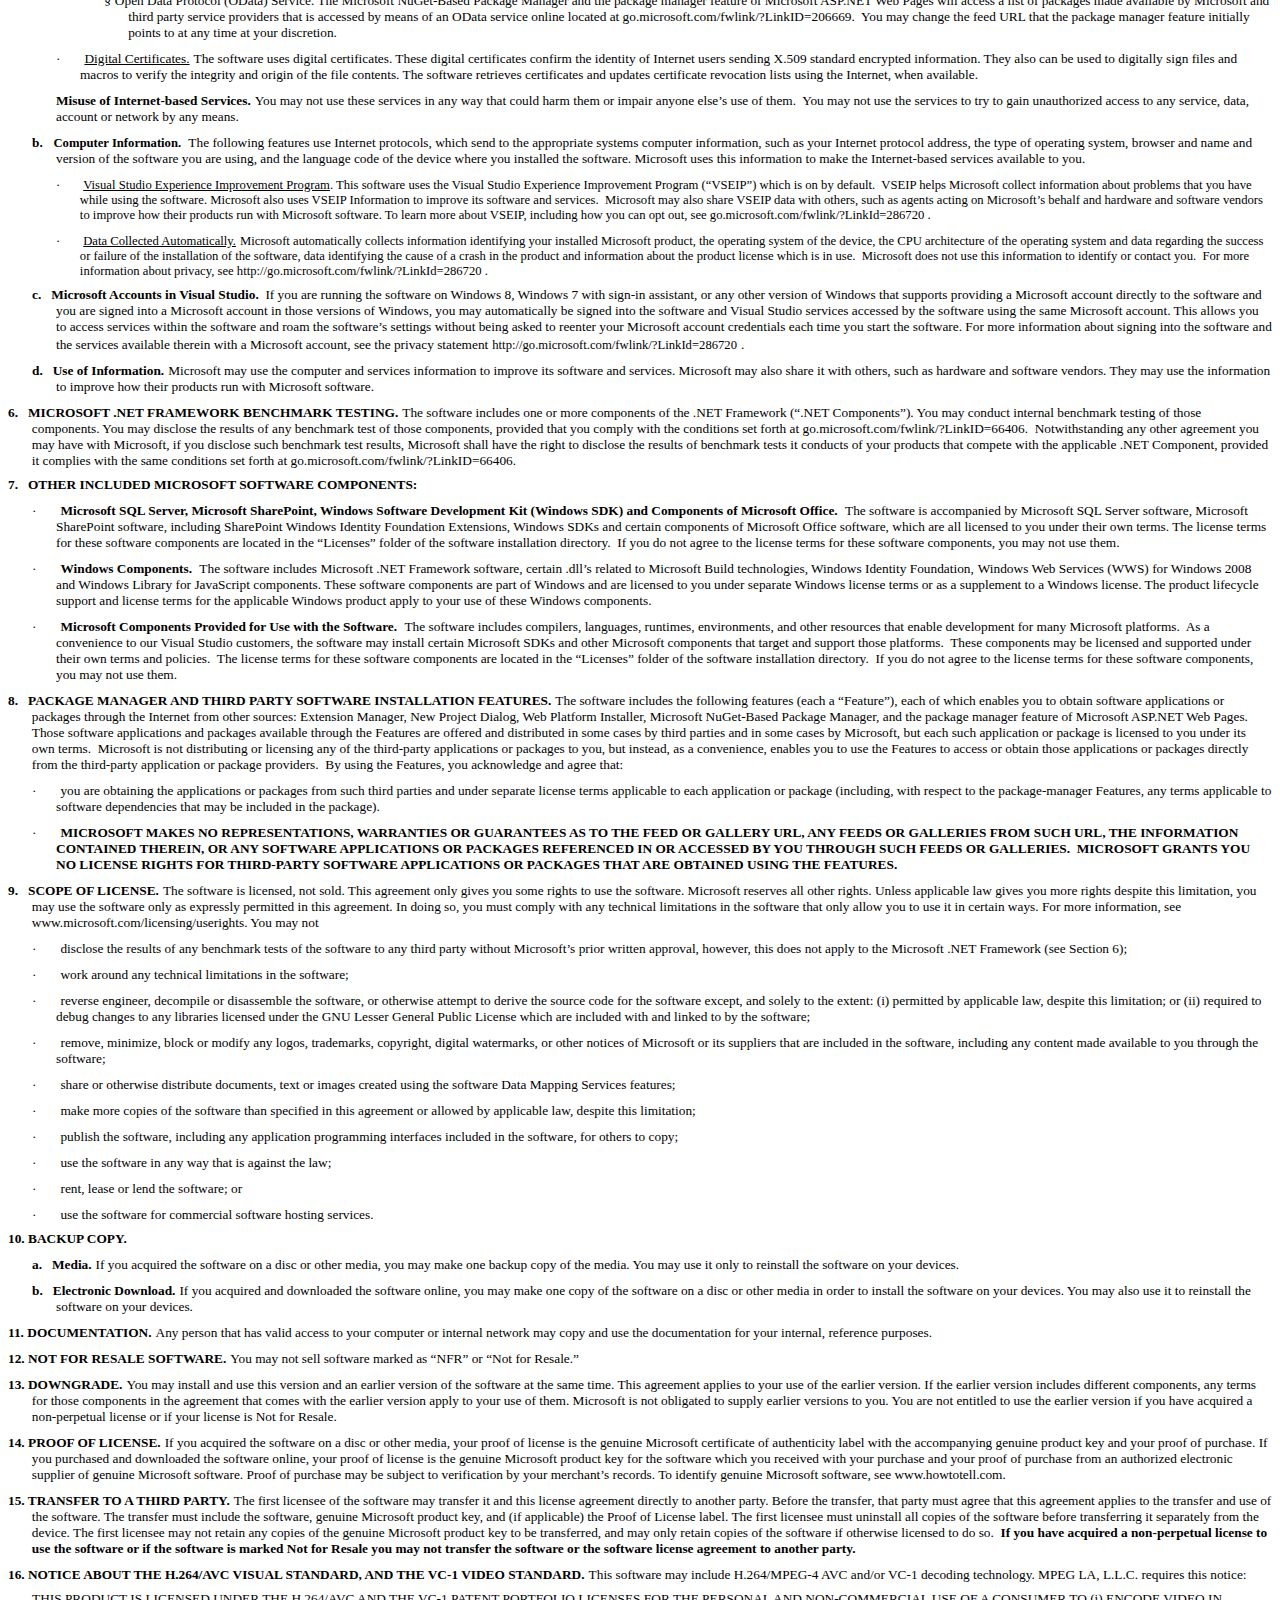
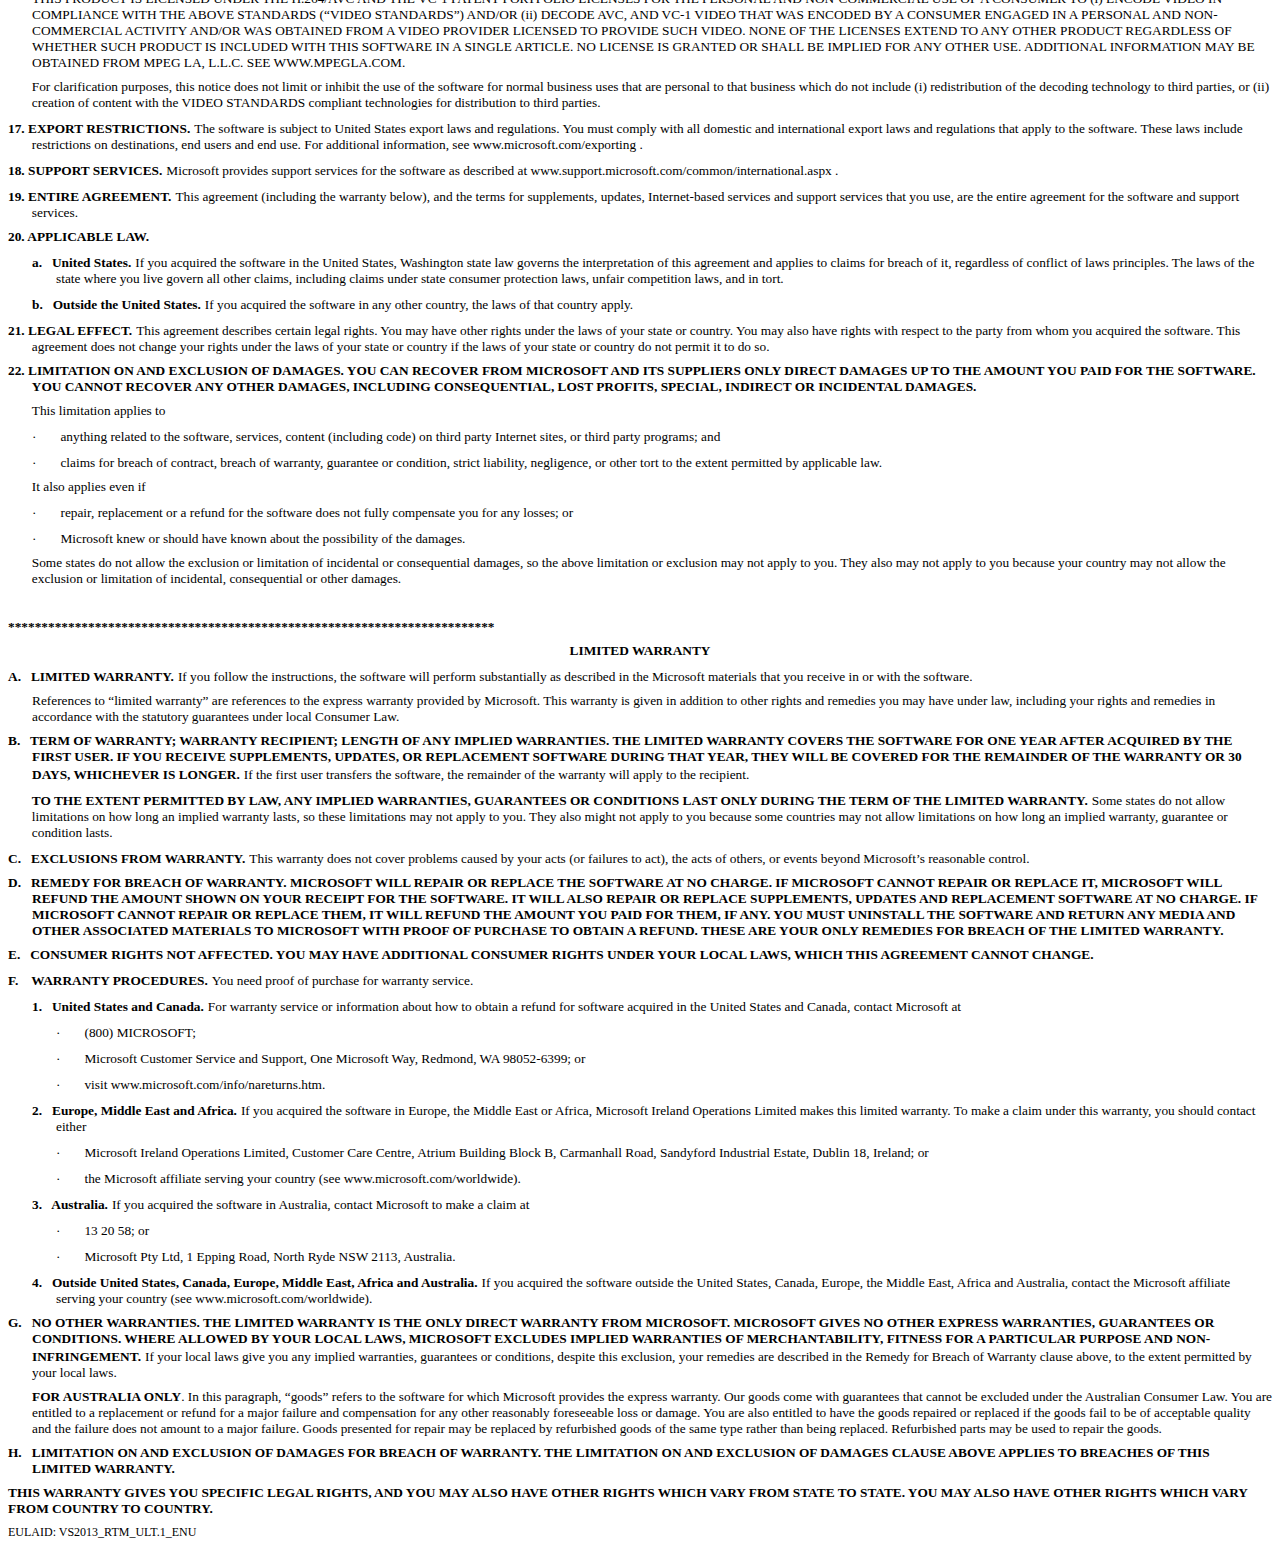
<file: 1.htm>
﻿<!DOCTYPE html PUBLIC "-//W3C//DTD HTML 4.01 Transitional//EN">
<html>
<head>
  <meta name="title" content="">
  <title>Microsoft License Terms</title>
  <meta http-equiv="Content-Type" content="text/html; charset=utf-8">
  <meta name="Generator" content="Microsoft Word 14 (filtered)">
  <style type="text/css">
<!--
  /* Font Definitions */
  @font-face
        {font-family:Wingdings;
        panose-1:5 0 0 0 0 0 0 0 0 0;}
  @font-face
        {font-family:Wingdings;
        panose-1:5 0 0 0 0 0 0 0 0 0;}
  @font-face
        {font-family:Tahoma;
        panose-1:2 11 6 4 3 5 4 4 2 4;}
  /* Style Definitions */
  p.MsoNormal, li.MsoNormal, div.MsoNormal
        {margin:0in;
        margin-bottom:.0001pt;
        text-autospace:none;
        font-size:12.0pt;
        font-family:"Tahoma","sans-serif";}
  h1
        {mso-style-link:"Heading 1 Char";
        margin:0in;
        margin-bottom:.0001pt;
        text-autospace:none;
        font-size:12.0pt;
        font-family:"Tahoma","sans-serif";
        font-weight:normal;}
  h2
        {mso-style-link:"Heading 2 Char";
        margin:0in;
        margin-bottom:.0001pt;
        text-autospace:none;
        font-size:12.0pt;
        font-family:"Tahoma","sans-serif";
        font-weight:normal;}
  h3
        {mso-style-link:"Heading 3 Char";
        margin:0in;
        margin-bottom:.0001pt;
        text-autospace:none;
        font-size:12.0pt;
        font-family:"Tahoma","sans-serif";
        font-weight:normal;}
  span.Heading1Char
        {mso-style-name:"Heading 1 Char";
        mso-style-link:"Heading 1";
        font-family:"Cambria","serif";
        color:#365F91;
        font-weight:bold;}
  span.Heading2Char
        {mso-style-name:"Heading 2 Char";
        mso-style-link:"Heading 2";
        font-family:"Cambria","serif";
        color:#4F81BD;
        font-weight:bold;}
  span.Heading3Char
        {mso-style-name:"Heading 3 Char";
        mso-style-link:"Heading 3";
        font-family:"Cambria","serif";
        color:#4F81BD;
        font-weight:bold;}
  .MsoPapDefault
        {margin-bottom:10.0pt;
        line-height:115%;}
  /* Page Definitions */
  @page WordSection1
        {size:8.5in 11.0in;
        margin:1.0in 1.0in 1.0in 1.0in;}
  div.WordSection1
        {page:WordSection1;}
  -->
  </style>
</head>
<body lang="EN-US" style='text-justify-trim:punctuation'>
  <div class="WordSection1">
    <p class="MsoNormal" style='margin-top:6.0pt;margin-right:0in;margin-bottom:6.0pt; margin-left:0in'><b>MICROSOFT SOFTWARE LICENSE TERMS</b></p>
    <div style='border:none;border-bottom:solid windowtext 1.0pt;padding:0in 0in 1.0pt 0in'>
      <p class="MsoNormal" style='margin-top:6.0pt;margin-right:0in;margin-bottom:6.0pt; margin-left:0in;border:none;padding:0in'><b>MICROSOFT VISUAL STUDIO ULTIMATE 2013 AND TRIAL EDITION</b></p>
    </div>
    <p class="MsoNormal" style='margin-top:6.0pt;margin-right:0in;margin-bottom:6.0pt; margin-left:0in'><span style='font-size:10.0pt'>These license terms are an agreement between Microsoft Corporation (or based on where you live, one of its affiliates) and you. Please read them. They apply to the software named above, which includes the media on which you received it, if any. The terms also apply to any Microsoft</span></p>
    <p class="MsoNormal" style='margin-top:6.0pt;margin-right:0in;margin-bottom:6.0pt; margin-left:.5in;text-indent:-.25in'><span style='font-size:10.0pt;font-family: Symbol'>· &nbsp;&nbsp;&nbsp;&nbsp;&nbsp;</span> <span style='font-size:10.0pt'>updates,</span></p>
    <p class="MsoNormal" style='margin-top:6.0pt;margin-right:0in;margin-bottom:6.0pt; margin-left:.5in;text-indent:-.25in'><span style='font-size:10.0pt;font-family: Symbol'>· &nbsp;&nbsp;&nbsp;&nbsp;&nbsp;</span> <span style='font-size:10.0pt'>supplements,</span></p>
    <p class="MsoNormal" style='margin-top:6.0pt;margin-right:0in;margin-bottom:6.0pt; margin-left:.5in;text-indent:-.25in'><span style='font-size:10.0pt;font-family: Symbol'>· &nbsp;&nbsp;&nbsp;&nbsp;&nbsp;</span> <span style='font-size:10.0pt'>Internet-based services, and</span></p>
    <p class="MsoNormal" style='margin-top:6.0pt;margin-right:0in;margin-bottom:6.0pt; margin-left:.5in;text-indent:-.25in'><span style='font-size:10.0pt;font-family: Symbol'>· &nbsp;&nbsp;&nbsp;&nbsp;&nbsp;</span> <span style='font-size:10.0pt'>support services</span></p>
    <p class="MsoNormal" style='margin-top:6.0pt;margin-right:0in;margin-bottom:6.0pt; margin-left:0in'><span style='font-size:10.0pt'>for this software, unless other terms accompany those items. If so, those terms apply.</span></p>
    <p class="MsoNormal" style='margin-top:6.0pt;margin-right:0in;margin-bottom:6.0pt; margin-left:0in'><b><span style='font-size:10.0pt'>BY USING THE SOFTWARE, YOU ACCEPT THESE TERMS. IF YOU DO NOT ACCEPT THEM, DO NOT USE THE SOFTWARE. INSTEAD, RETURN IT TO THE RETAILER FOR A REFUND OR CREDIT.</span></b> <span style='font-size:10.0pt'>If you cannot obtain a refund there, contact Microsoft or the Microsoft affiliate serving your country for information about Microsoft’s refund policies. See <a><span style='color:windowtext;text-decoration:none'>www.microsoft.com/worldwide</span></a>. In the United States and Canada, call (800) MICROSOFT or see <a><span style='color:windowtext;text-decoration:none'>www.microsoft.com/info/nareturns.htm</span></a>.</span></p>
    <p class="MsoNormal" style='margin-top:6.0pt;margin-right:0in;margin-bottom:6.0pt; margin-left:0in'><b><span style='font-size:10.0pt'>AS DESCRIBED BELOW, USING THE SOFTWARE ALSO OPERATES AS YOUR CONSENT TO THE TRANSMISSION OF CERTAIN COMPUTER INFORMATION DURING ACTIVATION, VALIDATION AND USE OF INTERNET-BASED SERVICES.</span></b></p>
    <p class="MsoNormal" style='margin-top:6.0pt;margin-right:0in;margin-bottom:6.0pt; margin-left:.5in'><span style='font-size:9.5pt;font-family:"Times New Roman","serif"'>&nbsp;</span></p>
    <p class="MsoNormal" style='margin-top:6.0pt;margin-right:0in;margin-bottom:6.0pt; margin-left:0in'><b><span style='font-size:9.5pt'>OVERVIEW OF TRIAL EDITION.&nbsp;</span></b> <span style='font-size:9.5pt'>If the software is a trial edition, then this Section applies to your use of the trial edition.</span></p>
    <p class="MsoNormal" style='margin-top:6.0pt;margin-right:0in;margin-bottom:6.0pt; margin-left:.5in;text-indent:-.25in'><b><span style='font-size:9.5pt'>A.&nbsp;&nbsp; INSTALLATION AND USE OF TRIAL EDITION.&nbsp;</span></b> <span style='font-size:9.5pt'>You may install and use any number of copies of the trial edition on your devices. You may only use the trial edition for internal evaluation purposes during the trial period.&nbsp; You may not deploy any applications to a production environment.&nbsp; You may run load tests of up to 25</span><span style='font-size: 9.5pt;font-family:"Times New Roman","serif"'>0</span> <span style='font-size: 9.5pt'>virtual users during the trial period.</span></p>
    <p class="MsoNormal" style='margin-top:6.0pt;margin-right:0in;margin-bottom:6.0pt; margin-left:.5in;text-indent:-.25in'><b><span style='font-size:9.5pt'>B.&nbsp;&nbsp; TRIAL PERIOD AND CONVERSION.</span></b><span style='font-size:9.5pt'>&nbsp; The length of the trial period is thirty (30) days. After the expiration of the trial period the trial edition will stop running. You will receive periodic warnings that the trial period is about to expire. You may extend the trial period an additional sixty (60) days by registering.&nbsp; You may not be able to access data used with the trial edition when it stops running. You may convert your trial rights at any time to the full-use rights described below by acquiring a valid full-use license.</span></p>
    <p class="MsoNormal" style='margin-top:6.0pt;margin-right:0in;margin-bottom:6.0pt; margin-left:35.7pt;text-indent:-17.85pt'><b><span style='font-size:10.0pt'>C.&nbsp;&nbsp;</span></b> <span style='font-size:10.0pt'>Sections 1–3(d), 4, 10-14, 18, 19, 21, 22 and the Limited Warranty in the full-use license section of this agreement below do not apply to the trial edition.&nbsp; The following sections D-F below apply to the trial edition</span><span style='font-size:10.0pt;font-family:"Times New Roman","serif"'>.</span></p>
    <p class="MsoNormal" style='margin-top:6.0pt;margin-right:0in;margin-bottom:6.0pt; margin-left:35.7pt;text-indent:-17.85pt'><b><span style='font-size:10.0pt; text-transform:uppercase'>D.&nbsp;&nbsp; Disclaimer of Warranty.&nbsp; The TRIAL EDITION is licensed “as-is.”&nbsp; You bear the risk of using it.&nbsp; Microsoft gives no express warranties, guarantees or conditions.&nbsp; You may have additional consumer rights under your local laws which this agreement cannot change.&nbsp; To the extent permitted under your local laws, Microsoft excludes the implied warranties of merchantability, fitness for a particular purpose and non-infringement</span></b><b><span style='font-size:10.0pt;font-family:"Times New Roman","serif"'>.</span></b></p>
    <p class="MsoNormal" style='margin-top:6.0pt;margin-right:0in;margin-bottom:6.0pt; margin-left:35.7pt'><b><span style='font-size:10.0pt'>FOR AUSTRALIA – You have statutory guarantees under the Australian Consumer Law and nothing in these terms is intended to affect those rights.</span></b></p>
    <p class="MsoNormal" style='margin-top:6.0pt;margin-right:0in;margin-bottom:6.0pt; margin-left:35.7pt;text-indent:-17.85pt'><b><span style='font-size:10.0pt'>E.&nbsp;&nbsp;</span></b> <span style='font-size:10.0pt'>Because the trial edition is “as is,” we may not provide support services for it.</span></p>
    <p class="MsoNormal" style='margin-top:6.0pt;margin-right:0in;margin-bottom:6.0pt; margin-left:.5in;text-indent:-18.15pt'><b><span style='font-size:10.0pt; text-transform:uppercase'>F.&nbsp;&nbsp;&nbsp; Limitation on and Exclusion of Remedies and Damages.&nbsp; You can recover from Microsoft and its suppliers only direct damages up to U.S. $5.00.&nbsp; You cannot recover any other damages, including consequential, lost profits, special, indirect or incidental damages.</span></b></p>
    <p class="MsoNormal" style='margin-top:6.0pt;margin-right:0in;margin-bottom:6.0pt; margin-left:35.7pt'><span style='font-size:10.0pt'>This limitation applies to</span></p>
    <p class="MsoNormal" style='margin-top:6.0pt;margin-right:0in;margin-bottom:6.0pt; margin-left:35.7pt;text-indent:.3pt'><b><span style='font-size:10.0pt; font-family:Symbol'>· &nbsp;&nbsp;</span></b> <span style='font-size:10.0pt'>anything related to the trial edition, services, content (including code) on third party Internet sites, or third party programs; and</span></p>
    <p class="MsoNormal" style='margin-top:6.0pt;margin-right:0in;margin-bottom:6.0pt; margin-left:35.7pt;text-indent:.3pt'><b><span style='font-size:10.0pt; font-family:Symbol'>· &nbsp;&nbsp;</span></b> <span style='font-size:10.0pt'>claims for breach of contract, breach of warranty, guarantee or condition, strict liability, negligence, or other tort to the extent permitted by applicable law.</span></p>
    <p class="MsoNormal" style='margin-top:6.0pt;margin-right:0in;margin-bottom:6.0pt; margin-left:.5in;text-indent:-.3pt'><span style='font-size:10.0pt'>It also applies even if Microsoft knew or should have known about the possibility of the damages.&nbsp; The above limitation or exclusion may not apply to you because your country may not allow the exclusion or limitation of incidental, consequential or other damages.</span></p>
    <p class="MsoNormal" style='margin-top:6.0pt;margin-right:0in;margin-bottom:6.0pt; margin-left:0in'><b><span style='font-size:10.0pt'>TERMS FOR FULL-USE LICENSE FOR THE SOFTWARE:&nbsp; When you acquire the full-use license of the software named above, all of the license terms below apply.</span></b></p>
    <div style='border:none;border-top:solid windowtext 1.0pt;padding:1.0pt 0in 0in 0in'>
      <p class="MsoNormal" style='margin-top:6.0pt;margin-right:0in;margin-bottom:6.0pt; margin-left:0in;border:none;padding:0in'><b><span style='font-size:10.0pt'>IF YOU COMPLY WITH THESE LICENSE TERMS, YOU HAVE THE RIGHTS BELOW FOR EACH LICENSE YOU ACQUIRE.</span></b></p>
    </div>
    <p class="MsoNormal" style='margin-top:6.0pt;margin-right:0in;margin-bottom:6.0pt; margin-left:.25in;text-indent:-.25in'><b><span style='font-size:10.0pt'>1.&nbsp;&nbsp; OVERVIEW.</span></b></p>
    <p class="MsoNormal" style='margin-top:6.0pt;margin-right:0in;margin-bottom:6.0pt; margin-left:.5in;text-indent:-.25in'><b><span style='font-size:10.0pt'>a.&nbsp;&nbsp; Software.</span></b> <span style='font-size:10.0pt'>The software includes development tools, software programs and documentation.</span></p>
    <p class="MsoNormal" style='margin-top:6.0pt;margin-right:0in;margin-bottom:6.0pt; margin-left:.5in;text-indent:-.25in'><b><span style='font-size:10.0pt'>b.&nbsp;&nbsp; License Model.</span></b> <span style='font-size:10.0pt'>The software is licensed on a per user basis.</span></p>
    <p class="MsoNormal" style='margin-top:6.0pt;margin-right:0in;margin-bottom:6.0pt; margin-left:.25in;text-indent:-.25in'><b><span style='font-size:10.0pt'>2.&nbsp;&nbsp; INSTALLATION AND USE RIGHTS.</span></b></p>
    <p class="MsoNormal" style='margin-top:6.0pt;margin-right:0in;margin-bottom:6.0pt; margin-left:.5in;text-indent:-.25in'><b><span style='font-size:10.0pt'>a.&nbsp;&nbsp; General.&nbsp;</span></b> <span style='font-size:10.0pt'>One user may install and use copies of the software to design, develop, test and demonstrate your programs. You may not use the software on a server in a production environment.</span></p>
    <p class="MsoNormal" style='margin-top:6.0pt;margin-right:0in;margin-bottom:6.0pt; margin-left:.5in;text-indent:-.25in'><b><span style='font-size:10.0pt'>b.&nbsp;&nbsp; Product Keys and Access Credentials.&nbsp;</span></b> <span style='font-size:10.0pt'>The software allows you to access services and features using your Microsoft account or other supported login credentials. You are responsible for the use of product keys assigned to you and access to services and features using your login credentials. You may not share the product keys or login credentials with other individuals.</span></p>
    <p class="MsoNormal" style='margin-top:6.0pt;margin-right:0in;margin-bottom:6.0pt; margin-left:.25in;text-indent:-.25in;page-break-after:avoid'><b><span style='font-size:10.0pt'>3.&nbsp;&nbsp; ADDITIONAL LICENSING REQUIREMENTS AND/OR USE RIGHTS.</span></b></p>
    <p class="MsoNormal" style='margin-top:6.0pt;margin-right:0in;margin-bottom:6.0pt; margin-left:.5in;text-indent:-.25in'><b><span style='font-size:10.0pt'>a.&nbsp;&nbsp; Separation of Components.&nbsp;</span></b> <span style='font-size:10.0pt'>The components of the software are licensed as a single unit. You may not separate the components and install them on different devices except as otherwise stated in this agreement.</span></p>
    <p class="MsoNormal" style='margin-top:6.0pt;margin-right:0in;margin-bottom:6.0pt; margin-left:.5in;text-indent:-.25in'><b><span style='font-size:10.0pt'>b.&nbsp;&nbsp; Utilities.&nbsp;</span></b> <span style='font-size:10.0pt'>The software contains certain components that are identified in the Utilities List located at <a><span style='color:windowtext; text-decoration:none'>http://go.microsoft.com/fwlink/?LinkId=313603</span></a>.&nbsp; Depending on the specific edition of the software, the number of Utility files you receive with the software may not be equal to the number of Utilities listed in the Utilities List.&nbsp; You may copy and install the Utilities you receive with the software on to other third party machines.&nbsp;&nbsp; These Utilities may only be used to debug and deploy your programs and databases you have developed with the software.&nbsp;&nbsp; You must delete all the Utilities installed onto such other machines within the earlier of (i) when you have finished debugging or deploying your programs; or (ii) thirty (30) days after installation of the Utilities on those machines.</span></p>
    <p class="MsoNormal" style='margin-top:6.0pt;margin-right:0in;margin-bottom:6.0pt; margin-left:.5in;text-align:justify;text-justify:inter-ideograph;text-indent: -.25in'><b><span style='font-size:10.0pt'>c.&nbsp;&nbsp; Build Server.&nbsp;</span></b> <span style='font-size:10.0pt'>The software contains certain components that are identified in the Build Server List located at <a><span style='color:windowtext; text-decoration:none'>http://go.microsoft.com/fwlink/?LinkId=313603</span></a>.&nbsp; You may install copies of the files listed in it, onto your build machines.&nbsp; You and others in your organization may use these files on your build machines solely for the purpose of compiling, building, verifying and archiving your programs or to run quality or performance tests as part of the build process on your build machines.&nbsp;</span></p>
    <p class="MsoNormal" style='margin-top:6.0pt;margin-right:0in;margin-bottom:6.0pt; margin-left:.5in;text-indent:-.25in'><b><span style='font-size:10.0pt'>d.&nbsp;&nbsp; Font Components.&nbsp;</span></b> <span style='font-size:10.0pt'>While the software is running, you may use its fonts to display and print content. You may only</span></p>
    <p class="MsoNormal" style='margin-top:6.0pt;margin-right:0in;margin-bottom:6.0pt; margin-left:.75in;text-indent:-.25in'><span style='font-size:10.0pt;font-family: Symbol'>· &nbsp;&nbsp;&nbsp;&nbsp;&nbsp;</span> <span style='font-size:10.0pt'>embed fonts in content as permitted by the embedding restrictions in the fonts; and</span></p>
    <p class="MsoNormal" style='margin-top:6.0pt;margin-right:0in;margin-bottom:6.0pt; margin-left:.75in;text-indent:-.25in'><span style='font-size:10.0pt;font-family: Symbol'>· &nbsp;&nbsp;&nbsp;&nbsp;&nbsp;</span> <span style='font-size:10.0pt'>temporarily download them to a printer or other output device to help print content.</span></p>
    <p class="MsoNormal" style='margin-top:6.0pt;margin-right:0in;margin-bottom:6.0pt; margin-left:.5in;text-indent:-.25in'><b><span style='font-size:10.0pt'>e.&nbsp;&nbsp; Included Microsoft Programs.&nbsp;</span></b> <span style='font-size:10.0pt'>These license terms apply to all Microsoft programs included with the software, except as otherwise noted in this agreement or in the ThirdPartyNotices file accompanying the software.</span></p>
    <p class="MsoNormal" style='margin-top:6.0pt;margin-right:0in;margin-bottom:6.0pt; margin-left:.5in;text-indent:-.25in'><b><span style='font-size:10.0pt'>f.&nbsp;&nbsp;&nbsp; Third Party Notices.&nbsp;</span></b> <span style='font-size:10.0pt'>Additional copyright notices and license terms applicable to portions of the software are set forth in the ThirdPartyNotices file accompanying the Microsoft software.&nbsp; In addition to any terms and conditions of any third party license identified in the ThirdPartyNotices file, the disclaimer of warranty and limitation on and exclusion of remedies and damages provisions of this agreement shall apply to all software in this distribution.</span></p>
    <p class="MsoNormal" style='margin-top:6.0pt;margin-right:0in;margin-bottom:6.0pt; margin-left:.25in;text-indent:-.25in'><b><span style='font-size:10.0pt'>4.&nbsp;&nbsp; DISTRIBUTABLE CODE.</span></b> <span style='font-size:10.0pt'>The software contains code that you are permitted to distribute in programs you develop if you comply with the terms below.&nbsp; (For this Section the term “distribution” also means deployment of your programs for third parties to access over the Internet.)</span></p>
    <h3 style='margin-top:6.0pt;margin-right:0in;margin-bottom:6.0pt;margin-left: .5in;text-indent:-.25in'><b><span style='font-size:10.0pt'>a.&nbsp;&nbsp; Right to Use and Distribute.</span></b> <span style='font-size:10.0pt'>The code and text files listed below are <b>“Distributable Code.”</b></span></h3>
    <p class="MsoNormal" style='margin-top:6.0pt;margin-right:0in;margin-bottom:6.0pt; margin-left:.75in;text-indent:-.25in'><span style='font-size:10.0pt;font-family: Symbol'>· &nbsp;&nbsp;&nbsp;&nbsp;&nbsp;</span> <u><span style='font-size:10.0pt'>REDIST.TXT Files</span></u><span style='font-size:10.0pt'>. You may copy and distribute the object code form of code listed on the REDIST list located at <a><span style='color:windowtext; text-decoration:none'>http://go.microsoft.com/fwlink/?LinkId=313603</span></a>.</span></p>
    <p class="MsoNormal" style='margin-top:6.0pt;margin-right:0in;margin-bottom:6.0pt; margin-left:.75in;text-indent:-.25in'><span lang="FR" style='font-size:10.0pt; font-family:Symbol'>· &nbsp;&nbsp;&nbsp;&nbsp;&nbsp;</span> <u><span lang="FR" style='font-size:10.0pt'>Sample Code</span></u><span lang="FR" style='font-size:10.0pt'>.</span> <span style='font-size:10.0pt'>You may copy, modify and distribute the source and object code form of code marked as “sample.”</span></p>
    <p class="MsoNormal" style='margin-top:6.0pt;margin-right:0in;margin-bottom:6.0pt; margin-left:.75in;text-indent:-.25in'><span style='font-size:10.0pt;font-family: Symbol'>· &nbsp;&nbsp;&nbsp;&nbsp;&nbsp;</span> <u><span style='font-size:10.0pt'>Image Library</span></u><span style='font-size:10.0pt'>. You may copy and distribute images and animations in the Image Library as described in the software documentation. You may also modify that content. If you modify the content, it must be for use that is consistent with the permitted use of the unmodified content.</span></p>
    <p class="MsoNormal" style='margin-top:6.0pt;margin-right:0in;margin-bottom:6.0pt; margin-left:.75in;text-indent:-.25in'><span style='font-size:10.0pt;font-family: Symbol'>· &nbsp;&nbsp;&nbsp;&nbsp;&nbsp;</span> <u><span style='font-size:10.0pt'>Blend Site Templates for Visual Studio</span></u><span style='font-size:10.0pt'>. The software contains code marked as “site templates” that you are permitted to use along with your content. You may copy, modify, and distribute the source and object code form of these site templates.</span></p>
    <p class="MsoNormal" style='margin-top:6.0pt;margin-right:0in;margin-bottom:6.0pt; margin-left:.75in;text-indent:-.25in'><span style='font-size:10.0pt;font-family: Symbol'>· &nbsp;&nbsp;&nbsp;&nbsp;&nbsp;</span> <u><span style='font-size:10.0pt'>Blend Fonts for Visual Studio</span></u><span style='font-size:10.0pt'>. You may distribute unmodified copies of the Buxton Sketch font, SketchFlow Print font and SegoeMarker font.</span></p>
    <p class="MsoNormal" style='margin-top:6.0pt;margin-right:0in;margin-bottom:6.0pt; margin-left:.75in;text-indent:-.25in'><span style='font-size:10.0pt;font-family: Symbol'>· &nbsp;&nbsp;&nbsp;&nbsp;&nbsp;</span> <u><span style='font-size:10.0pt'>Blend Styles for Visual Studio</span></u><span style='font-size:10.0pt'>. You may copy, modify and distribute the object code form of code identified as “Sketch” or “Simple” Styles.</span></p>
    <p class="MsoNormal" style='margin-top:6.0pt;margin-right:0in;margin-bottom:6.0pt; margin-left:.75in;text-indent:-.25in'><span style='font-size:10.0pt;font-family: Symbol'>· &nbsp;&nbsp;&nbsp;&nbsp;&nbsp;</span> <u><span style='font-size:10.0pt'>Silverlight 5 SDK Libraries</span></u><span style='font-size:10.0pt'>. You may copy and distribute the object code form of code marked as “Silverlight Libraries”, “Client Libraries”, and “Server Libraries.”</span></p>
    <p class="MsoNormal" style='margin-top:6.0pt;margin-right:0in;margin-bottom:6.0pt; margin-left:.75in;text-indent:-.25in'><span style='font-size:10.0pt;font-family: Symbol'>· &nbsp;&nbsp;&nbsp;&nbsp;&nbsp;</span> <u><span style='font-size:10.0pt'>ASP.NET and Web Tooling Extensions .js Files</span></u><span style='font-size:10.0pt'>. You may copy, modify and distribute any .js files contained in the ASP.NET Model View Controller, ASP.NET Web Pages or in the Web Tooling Extensions project templates and NuGet packages as part of your ASP.NET programs.</span></p>
    <p class="MsoNormal" style='margin-top:6.0pt;margin-right:0in;margin-bottom:6.0pt; margin-left:.75in;text-indent:-.25in'><span style='font-size:10.0pt;font-family: Symbol'>· &nbsp;&nbsp;&nbsp;&nbsp;&nbsp;</span> <u><span style='font-size:10.0pt'>Visual Studio LightSwitch Project Templates.</span></u> <span style='font-size:10.0pt'>You may modify, copy, and distribute the .js files contained in the Visual Studio LightSwitch project templates as part of your LightSwitch programs. </span></p>
    <p class="MsoNormal" style='margin-top:6.0pt;margin-right:0in;margin-bottom:6.0pt; margin-left:.75in;text-indent:-.25in'><span style='font-size:10.0pt;font-family: Symbol'>· &nbsp;&nbsp;&nbsp;&nbsp;&nbsp;</span> <u><span style='font-size:10.0pt'>Third Party Distribution</span></u><span style='font-size:10.0pt'>. You may permit distributors of your programs to copy and distribute the Distributable Code as part of those programs.</span></p>
    <h3 style='margin-top:6.0pt;margin-right:0in;margin-bottom:6.0pt;margin-left: .5in;text-indent:-.25in'><b><span style='font-size:10.0pt'>b.&nbsp;&nbsp; Distribution Requirements.</span></b> <span style='font-size:10.0pt'>For any Distributable Code you distribute, you must:</span></h3>
    <p class="MsoNormal" style='margin-top:6.0pt;margin-right:0in;margin-bottom:6.0pt; margin-left:.75in;text-indent:-.25in'><span style='font-size:10.0pt;font-family: Symbol'>· &nbsp;&nbsp;&nbsp;&nbsp;&nbsp;</span> <span style='font-size:10.0pt'>add significant primary functionality to it in your programs;</span></p>
    <p class="MsoNormal" style='margin-top:6.0pt;margin-right:0in;margin-bottom:6.0pt; margin-left:.75in;text-indent:-.25in'><span style='font-size:10.0pt;font-family: Symbol'>· &nbsp;&nbsp;&nbsp;&nbsp;&nbsp;</span> <span style='font-size:10.0pt'>for any Distributable Code having a filename extension of .lib, distribute only the results of running such Distributable Code through a linker with your program;</span></p>
    <p class="MsoNormal" style='margin-top:6.0pt;margin-right:0in;margin-bottom:6.0pt; margin-left:.75in;text-indent:-.25in'><span style='font-size:10.0pt;font-family: Symbol'>· &nbsp;&nbsp;&nbsp;&nbsp;&nbsp;</span> <span style='font-size:10.0pt'>distribute Distributable Code included in a setup program only as part of that setup program without modification;</span></p>
    <p class="MsoNormal" style='margin-top:6.0pt;margin-right:0in;margin-bottom:6.0pt; margin-left:.75in;text-indent:-.25in'><span style='font-size:10.0pt;font-family: Symbol'>· &nbsp;&nbsp;&nbsp;&nbsp;&nbsp;</span> <span style='font-size:10.0pt'>require distributors and external end users to agree to terms that protect the Distributable Code at least as much as this agreement;</span></p>
    <p class="MsoNormal" style='margin-top:6.0pt;margin-right:0in;margin-bottom:6.0pt; margin-left:.75in;text-indent:-.25in'><span style='font-size:10.0pt;font-family: Symbol'>· &nbsp;&nbsp;&nbsp;&nbsp;&nbsp;</span> <span style='font-size:10.0pt'>display your valid copyright notice on your programs; and</span></p>
    <p class="MsoNormal" style='margin-top:6.0pt;margin-right:0in;margin-bottom:6.0pt; margin-left:.75in;text-indent:-.25in'><span style='font-size:10.0pt;font-family: Symbol'>· &nbsp;&nbsp;&nbsp;&nbsp;&nbsp;</span> <span style='font-size:10.0pt'>indemnify, defend, and hold harmless Microsoft from any claims, including attorneys’ fees, related to the distribution or use of your programs.</span></p>
    <h3 style='margin-top:6.0pt;margin-right:0in;margin-bottom:6.0pt;margin-left: .5in;text-indent:-.25in'><b><span style='font-size:10.0pt'>c.&nbsp;&nbsp; Distribution Restrictions.</span></b> <span style='font-size:10.0pt'>You may not:</span></h3>
    <p class="MsoNormal" style='margin-top:6.0pt;margin-right:0in;margin-bottom:6.0pt; margin-left:.75in;text-indent:-.25in'><span style='font-size:10.0pt;font-family: Symbol'>· &nbsp;&nbsp;&nbsp;&nbsp;&nbsp;</span> <span style='font-size:10.0pt'>alter any copyright, trademark or patent notice in the Distributable Code;</span></p>
    <p class="MsoNormal" style='margin-top:6.0pt;margin-right:0in;margin-bottom:6.0pt; margin-left:.75in;text-indent:-.25in'><span style='font-size:10.0pt;font-family: Symbol'>· &nbsp;&nbsp;&nbsp;&nbsp;&nbsp;</span> <span style='font-size:10.0pt'>use Microsoft’s trademarks in your programs’ names or in a way that suggests your programs come from or are endorsed by Microsoft;</span></p>
    <p class="MsoNormal" style='margin-top:6.0pt;margin-right:0in;margin-bottom:6.0pt; margin-left:.75in;text-indent:-.25in'><span style='font-size:10.0pt;font-family: Symbol'>· &nbsp;&nbsp;&nbsp;&nbsp;&nbsp;</span> <span style='font-size:10.0pt'>distribute Distributable Code to run on a platform other than Microsoft operating systems, run-time technologies, or application platforms, except that JavaScript, CSS and HTML files included for use in websites and web applications (as opposed to Windows Library for JavaScript files covered in Section 4.d below) may be distributed to run on any platform;</span></p>
    <p class="MsoNormal" style='margin-top:6.0pt;margin-right:0in;margin-bottom:6.0pt; margin-left:.75in;text-indent:-.25in'><span style='font-size:10.0pt;font-family: Symbol'>· &nbsp;&nbsp;&nbsp;&nbsp;&nbsp;</span> <span style='font-size:10.0pt'>include Distributable Code in malicious, deceptive or unlawful programs; or</span></p>
    <p class="MsoNormal" style='margin-top:6.0pt;margin-right:0in;margin-bottom:6.0pt; margin-left:.75in;text-indent:-.25in'><span style='font-size:10.0pt;font-family: Symbol'>· &nbsp;&nbsp;&nbsp;&nbsp;&nbsp;</span> <span style='font-size:10.0pt'>modify or distribute the source code of any Distributable Code so that any part of it becomes subject to an Excluded License. An Excluded License is one that requires, as a condition of use, modification or distribution, that</span></p>
    <p class="MsoNormal" style='margin-top:6.0pt;margin-right:0in;margin-bottom:6.0pt; margin-left:90.15pt;text-indent:-.25in'><span style='font-size:10.0pt; font-family:Wingdings'>§</span> <span style='font-size:10.0pt'>the code be disclosed or distributed in source code form; or</span></p>
    <p class="MsoNormal" style='margin-top:6.0pt;margin-right:0in;margin-bottom:6.0pt; margin-left:90.15pt;text-indent:-.25in'><span style='font-size:10.0pt; font-family:Wingdings'>§</span> <span style='font-size:10.0pt'>others have the right to modify it.</span></p>
    <h3 style='margin-top:6.0pt;margin-right:0in;margin-bottom:6.0pt;margin-left: .5in;text-indent:-.25in'><b><span style='font-size:10.0pt'>d.&nbsp;&nbsp; Windows Library for JavaScript.</span></b><span style='font-size:10.0pt'>&nbsp; The software includes Windows Library for JavaScript.&nbsp; In addition to the other provisions of this Distributable Code section, the following also applies to your programs that work in conjunction with Windows Library for JavaScript.&nbsp; The Windows Library for JavaScript files help your programs implement the Windows design template and UI look and feel. You may copy, use and distribute these files, without modification, in programs you develop for your internal use or in programs that you develop and distribute to third parties.&nbsp; You may distribute programs containing the Windows Library for JavaScript files only through the Windows Store and not by any other means.&nbsp;</span></h3>
    <h3 style='margin-top:6.0pt;margin-right:0in;margin-bottom:6.0pt;margin-left: .5in;text-indent:-.25in'><b><span style='font-size:10.0pt'>e.&nbsp;&nbsp; Additional Licensing Requirements and/or Distribution Rights for Features Made Available with the Software:</span></b></h3>
    <p class="MsoNormal" style='margin-top:6.0pt;margin-right:0in;margin-bottom:6.0pt; margin-left:.75in;text-indent:-.25in'><span style='font-size:10.0pt;font-family: Symbol'>· &nbsp;&nbsp;&nbsp;&nbsp;&nbsp;</span> <u><span style='font-size:10.0pt'>Bing Maps</span></u><span style='font-size:10.0pt'>.&nbsp; The software may include features that retrieve content such as maps, images and other data through the Bing Maps (or successor branded) application programming interface (the “Bing Maps API”) to create reports displaying data on top of maps, aerial and hybrid imagery. If these features are included, you may use these features to create and view dynamic or static documents only in conjunction with and through methods and means of access integrated in the software. You may not otherwise copy, store, archive, or create a database of the content available through the Bing Maps API. You may not use the Bing Maps API to provide sensor based guidance/routing, nor use any Road Traffic Data or Bird’s Eye Imagery (or associated metadata) even if available through the Bing Maps API for any purpose.</span></p>
    <p class="MsoNormal" style='margin-top:6.0pt;margin-right:0in;margin-bottom:6.0pt; margin-left:.75in;text-indent:-.25in'><span style='font-size:10.0pt;font-family: Symbol'>· &nbsp;&nbsp;&nbsp;&nbsp;&nbsp;</span> <u><span style='font-size:10.0pt'>Additional Mapping APIs</span></u><span style='font-size:10.0pt'>.&nbsp; The software may include application programming interfaces that provide maps and other related mapping features and services that are not provided by Bing (the “Additional Mapping APIs”).&nbsp; These Additional Mapping APIs are subject to additional terms and conditions and may require payment of fees to Microsoft and/or third party providers based on the use or volume of use of such Additional Mapping APIs.&nbsp; These terms and conditions will be provided when you obtain any necessary license keys to use such Additional Mapping APIs or when you review or receive documentation related to the use of such Additional Mapping APIs. </span></p>
    <p class="MsoNormal" style='margin-top:6.0pt;margin-right:0in;margin-bottom:6.0pt; margin-left:.75in;text-indent:-.25in'><span style='font-size:10.0pt;font-family: Symbol'>· &nbsp;&nbsp;&nbsp;&nbsp;&nbsp;</span> <u><span style='font-size:10.0pt'>Windows.Phone.Speech namespace API</span></u><span style='font-size:10.0pt'>.&nbsp; Using speech recognition functionality via the Windows.Phone.Speech namespace APIs in a program requires the support of a speech recognition service. The service may require network connectivity at the time of recognition (e.g., when using a predefined grammar). In addition, the service may also collect speech-related data in order to provide and improve the service. The speech-related data may include, for example, information related to grammar size and string phrases in a grammar.</span></p>
    <p class="MsoNormal" style='margin-top:6.0pt;margin-right:0in;margin-bottom:6.0pt; margin-left:.75in'><span style='font-size:10.0pt'>Also, in order for a user to use speech recognition on the phone they must first accept certain terms of use. The terms of use notify the user that data related to their use of the speech recognition service will be collected and used to provide and improve the service. If a user does not accept the terms of use and speech recognition is attempted by the application, the operation will not work and an error will be returned to the application.</span></p>
    <p class="MsoNormal" style='margin-top:6.0pt;margin-right:0in;margin-bottom:6.0pt; margin-left:.75in;text-indent:-.25in'><span style='font-size:10.0pt;font-family: Symbol'>· &nbsp;&nbsp;&nbsp;&nbsp;&nbsp;</span> <u><span style='font-size:10.0pt'>Location Framework</span></u><span style='font-size:10.0pt'>.&nbsp; The software may contain a location framework component that enables support of location services in programs. In addition to the other limitations in this agreement, you must comply with all applicable local laws and regulations when using the location framework component or the rest of the software.</span></p>
    <p class="MsoNormal" style='margin-top:6.0pt;margin-right:0in;margin-bottom:6.0pt; margin-left:.75in;text-indent:-.25in'><span style='font-size:10.0pt;font-family: Symbol'>· &nbsp;&nbsp;&nbsp;&nbsp;&nbsp;</span> <u><span style='font-size:10.0pt'>Device ID Access</span></u><span style='font-size:10.0pt'>.&nbsp; The software may contain a component that enables programs to access the device ID of the device that is running the program. In addition to the other limitations in this agreement, you must comply with all applicable local laws and regulations when using the device ID access component or the rest of the software.</span></p>
    <p class="MsoNormal" style='margin-top:6.0pt;margin-right:0in;margin-bottom:6.0pt; margin-left:.75in;text-indent:-.25in'><span style='font-size:10.0pt;font-family: Symbol'>· &nbsp;&nbsp;&nbsp;&nbsp;&nbsp;</span> <u><span style='font-size:10.0pt'>PlayReady Support</span></u><span style='font-size:10.0pt'>.&nbsp; The software includes the Windows Phone Emulator, which contains Microsoft’s PlayReady content access technology.&nbsp; Content owners use Microsoft PlayReady content access technology to help protect their intellectual property, including copyrighted content. This software uses PlayReady technology to access PlayReady-protected content and/or Microsoft Digital Rights Management (DRM) protected content. Microsoft may decide to revoke the software’s ability to consume PlayReady-protected content for reasons including but not limited to (i) if a breach or potential breach of PlayReady technology occurs, (ii) proactive robustness enhancement, and (iii) if content owners require the revocation because the software fails to properly enforce restrictions on content usage.&nbsp; Revocation should not affect unprotected content or content protected by other content access technologies. Content owners may require you to upgrade PlayReady to access their content. If you decline an upgrade, you will not be able to access content that requires the upgrade and may not be able to install other operating system updates or upgrades.</span></p>
    <p class="MsoNormal" style='margin-top:6.0pt;margin-right:0in;margin-bottom:6.0pt; margin-left:.75in;text-indent:-.25in'><span style='font-size:10.0pt;font-family: Symbol'>· &nbsp;&nbsp;&nbsp;&nbsp;&nbsp;</span> <u><span style='font-size:10.0pt'>Microsoft Advertising SDK</span></u><span style='font-size:10.0pt'>. If you pass precise location data or other user related data (e.g., user identifier, profile data, behaviorally tracked user data) to the Microsoft Advertising SDK for Windows Phone, then your program must (a) notify end users that it will be collecting and using user related information and providing this information to Microsoft for Microsoft’s advertising use, and (b) explicitly obtain affirmative user consent (e.g. the user must click an “Accept” or continue “Install” button) for this upon download of the software and/or application.&nbsp; In addition, you agree to: (a) comply with certification and other requirements for Windows Phone; (b) comply with Microsoft’s privacy and other policies in your collection and use of any user data; (c) not collect or use any user identifier created or provided to you by Microsoft for any purpose other than passing such identifier to a Microsoft advertising service as part of your use of the service; and (d) provide in your privacy policy and/or terms of use a link that provides users with the ability to opt out of Microsoft interest based advertising at the following location <a><span style='color:windowtext;text-decoration:none'>https://choice.live.com/AdvertisementChoice/</span></a>. <u>&nbsp;</u></span></p>
    <p class="MsoNormal" style='margin-top:6.0pt;margin-right:0in;margin-bottom:6.0pt; margin-left:17.85pt;text-indent:-17.85pt'><b><span style='font-size:10.0pt'>5.&nbsp;&nbsp; DATA.</span></b></p>
    <p class="MsoNormal" style='margin-top:6.0pt;margin-right:0in;margin-bottom:6.0pt; margin-left:.5in;text-indent:-.25in'><b><span style='font-size:10.0pt'>a.&nbsp;&nbsp; Consent for Internet-Based Services.</span></b> <span style='font-size:10.0pt'>Microsoft provides Internet-based services with the software. It may change or cancel them at any time. The software features described below and in the Visual Studio 2013 privacy statement connect to Microsoft or service provider computer systems over the Internet. In some cases, you will not receive a separate notice when they connect. You may switch off these features or not use them. For more information about these features, see <a><span style='color:windowtext; text-decoration:none'>http://go.microsoft.com/fwlink/?LinkId=286720</span></a> . <b>BY USING</b> <b>THESE FEATURES, YOU CONSENT TO THE TRANSMISSION OF THIS INFORMATION.</b> Microsoft does not use the information to identify or contact you.</span></p>
    <p class="MsoNormal" style='margin-top:6.0pt;margin-right:0in;margin-bottom:6.0pt; margin-left:.75in;text-indent:-.25in'><span style='font-size:10.0pt;font-family: Symbol'>· &nbsp;&nbsp;&nbsp;&nbsp;&nbsp;</span> <u><span style='font-size:10.0pt'>Extensions and Updates; and New Project Dialog</span></u><span style='font-size:10.0pt'>. Extensions and Updates; and New Project Dialog can retrieve other software through the Internet from Visual Studio Gallery, Microsoft Download Center and MSDN Samples websites.&nbsp; To provide this other software, Extensions and Updates; and New Project Dialog send to Microsoft the name and version of the software you are using and language code of the device where you installed the software.&nbsp; In addition, Extensions and Updates contains an automatic update feature that is on by default.&nbsp;</span></p>
    <p class="MsoNormal" style='margin-top:6.0pt;margin-right:0in;margin-bottom:6.0pt; margin-left:90.15pt;text-indent:-.25in'><span style='font-size:10.0pt; font-family:Wingdings'>§</span> <span style='font-size:10.0pt'>For more information about this feature, including instructions for to turning it off, see <a><span style='color:windowtext;text-decoration:none'>http://go.microsoft.com/fwlink/?LinkId=286720</span></a> . You may turn off this automatic update feature while the software is running (“opt out”).&nbsp; Unless you expressly opt out of this feature, the feature will (a) connect to Microsoft or service provider computer systems over the Internet, (b) use Internet protocols to send to the appropriate systems standard computer information, such as your computer’s Internet protocol address, operating system, the name and version of the software you are using and language code of the device where you installed the software, and (c) prompt you to download and/or install, current updates to the software or other third party software. In some cases, you will not receive a separate notice before this feature takes effect. By installing the software, you consent to the transmission of standard computer information.&nbsp;&nbsp;</span></p>
    <p class="MsoNormal" style='margin-top:6.0pt;margin-right:0in;margin-bottom:6.0pt; margin-left:.75in;text-indent:-.25in'><span style='font-size:10.0pt;font-family: Symbol'>· &nbsp;&nbsp;&nbsp;&nbsp;&nbsp;</span> <u><span style='font-size:10.0pt'>Notification Tool Window</span></u><span style='font-size:10.0pt'>.&nbsp; The software includes a notification tool window.&nbsp; When connected to the Internet, technologies that use the notification tool window may provide information related to extensions and other software or services that you have installed or opted into and display those updates to you. For more information please see the privacy statement <a><span style='color:windowtext;text-decoration:none'>http://go.microsoft.com/fwlink/?LinkId=286720</span></a> .</span></p>
    <p class="MsoNormal" style='margin-top:6.0pt;margin-right:0in;margin-bottom:6.0pt; margin-left:.75in;text-indent:-.25in'><span style='font-size:10.0pt;font-family: Symbol'>· &nbsp;&nbsp;&nbsp;&nbsp;&nbsp;</span> <u><span style='font-size:10.0pt'>Really Simple Syndication (“RSS”) Feed</span></u><span style='font-size:10.0pt'>. This software start page contains updated content that is supplied by means of an RSS feed online from Microsoft.</span></p>
    <p class="MsoNormal" style='margin-top:6.0pt;margin-right:0in;margin-bottom:6.0pt; margin-left:.75in;text-indent:-.25in'><span style='font-size:10.0pt;font-family: Symbol'>· &nbsp;&nbsp;&nbsp;&nbsp;&nbsp;</span> <u><span style='font-size:10.0pt'>Web Content Features</span></u><span style='font-size:10.0pt'>. Features in the software can retrieve related content from Microsoft and provide it to you. To provide the content, these features send to Microsoft the type of operating system, name and version of the software you are using, type of browser and language code of the device where you installed the software. Examples of these features are clip art, templates, online training, online assistance, help, and Appshelp. You may choose not to use these web content features.</span></p>
    <p class="MsoNormal" style='margin-top:6.0pt;margin-right:0in;margin-bottom:6.0pt; margin-left:.75in;text-indent:-.25in'><span style='font-size:10.0pt;font-family: Symbol'>· &nbsp;&nbsp;&nbsp;&nbsp;&nbsp;</span> <u><span style='font-size:10.0pt'>Package Manager Features</span></u><span style='font-size:10.0pt'>. For more information about these features, see the privacy statement available at go.microsoft.com/fwlink/?LinkId=205205.&nbsp; With respect to these package manager features, Microsoft or the third party service provider may use the computer information obtained through your use of these features, to improve its software and services. Microsoft or such third party may also share this information with others, such as hardware and software vendors that may use the information to improve how their products run with Microsoft software.</span></p>
    <p class="MsoNormal" style='margin-top:6.0pt;margin-right:0in;margin-bottom:6.0pt; margin-left:90.15pt;text-indent:-.25in'><span style='font-size:10.0pt; font-family:Wingdings'>§</span> <span style='font-size:10.0pt'>Open Data Protocol (OData) Service. The Microsoft NuGet-Based Package Manager and the package manager feature of Microsoft ASP.NET Web Pages will access a list of packages made available by Microsoft and third party service providers that is accessed by means of an OData service online located at go.microsoft.com/fwlink/?LinkID=206669.&nbsp; You may change the feed URL that the package manager feature initially points to at any time at your discretion.</span></p>
    <p class="MsoNormal" style='margin-top:6.0pt;margin-right:0in;margin-bottom:6.0pt; margin-left:.75in;text-indent:-.25in'><span style='font-size:10.0pt;font-family: Symbol'>· &nbsp;&nbsp;&nbsp;&nbsp;&nbsp;</span> <u><span style='font-size:10.0pt'>Digital Certificates.</span></u> <span style='font-size:10.0pt'>The software uses digital certificates. These digital certificates confirm the identity of Internet users sending X.509 standard encrypted information. They also can be used to digitally sign files and macros to verify the integrity and origin of the file contents. The software retrieves certificates and updates certificate revocation lists using the Internet, when available.</span></p>
    <p class="MsoNormal" style='margin-top:6.0pt;margin-right:0in;margin-bottom:6.0pt; margin-left:.5in'><b><span style='font-size:10.0pt'>Misuse of Internet-based Services.</span></b> <span style='font-size:10.0pt'>You may not use these services in any way that could harm them or impair anyone else’s use of them.&nbsp; You may not use the services to try to gain unauthorized access to any service, data, account or network by any means.</span></p>
    <p class="MsoNormal" style='margin-top:6.0pt;margin-right:0in;margin-bottom:6.0pt; margin-left:.5in;text-indent:-.25in'><b><span style='font-size:10.0pt'>b.&nbsp;&nbsp;</span></b> <b><span style='font-size:9.5pt'>Computer Information.&nbsp;</span></b> <span style='font-size:10.0pt'>The following features use Internet protocols, which send to the appropriate systems computer information, such as your Internet protocol address, the type of operating system, browser and name and version of the software you are using, and the language code of the device where you installed the software. Microsoft uses this information to make the Internet-based services available to you.</span></p>
    <p class="MsoNormal" style='margin-top:6.0pt;margin-right:0in;margin-bottom:6.0pt; margin-left:53.9pt;text-indent:-17.9pt'><span style='font-size:9.5pt; font-family:Symbol'>· &nbsp;&nbsp;&nbsp;&nbsp;&nbsp;</span> <u><span style='font-size:9.5pt'>Visual Studio Experience Improvement Program</span></u><span style='font-size:9.5pt'>. This software uses the Visual Studio Experience Improvement Program (“VSEIP”) which is on by default.&nbsp; VSEIP helps Microsoft collect information about problems that you have while using the software. Microsoft also uses VSEIP Information to improve its software and services.&nbsp; Microsoft may also share VSEIP data with others, such as agents acting on Microsoft’s behalf and hardware and software vendors to improve how their products run with Microsoft software. To learn more about VSEIP, including how you can opt out, see go.microsoft.com/fwlink/?LinkId=286720 .</span></p>
    <p class="MsoNormal" style='margin-top:6.0pt;margin-right:0in;margin-bottom:6.0pt; margin-left:53.9pt;text-indent:-17.9pt'><span style='font-size:9.5pt; font-family:Symbol'>· &nbsp;&nbsp;&nbsp;&nbsp;&nbsp;</span> <u><span style='font-size:9.5pt'>Data Collected Automatically.</span></u> <span style='font-size:9.5pt'>Microsoft automatically collects information identifying your installed Microsoft product, the operating system of the device, the CPU architecture of the operating system and data regarding the success or failure of the installation of the software, data identifying the cause of a crash in the product and information about the product license which is in use.&nbsp; Microsoft does not use this information to identify or contact you.&nbsp; For more information about privacy, see <a><span style='color:windowtext;text-decoration:none'>http://go.microsoft.com/fwlink/?LinkId=286720</span></a> .</span></p>
    <p class="MsoNormal" style='margin-left:.5in;text-indent:-.25in'><b><span style='font-size:10.0pt'>c.&nbsp;&nbsp; Microsoft Accounts in Visual Studio.</span></b><span style='font-size:10.0pt'>&nbsp; If you are running the software on Windows 8, Windows 7 with sign-in assistant, or any other version of Windows that supports providing a Microsoft account directly to the software and you are signed into a Microsoft account in those versions of Windows, you may automatically be signed into the software and Visual Studio services accessed by the software using the same Microsoft account. This allows you to access services within the software and roam the software’s settings without being asked to reenter your Microsoft account credentials each time you start the software. For more information about signing into the software and the services available therein with a Microsoft account, see the privacy statement</span> <span style='font-size:9.5pt'><a><span style='color:windowtext;text-decoration:none'>http://go.microsoft.com/fwlink/?LinkId=286720</span></a></span> <span style='font-size:10.0pt'>.</span></p>
    <p class="MsoNormal" style='margin-top:6.0pt;margin-right:0in;margin-bottom:6.0pt; margin-left:.5in;text-indent:-.25in'><b><span style='font-size:10.0pt'>d.&nbsp;&nbsp; Use of Information.</span></b> <span style='font-size:10.0pt'>Microsoft may use the computer and services information to improve its software and services. Microsoft may also share it with others, such as hardware and software vendors. They may use the information to improve how their products run with Microsoft software.</span></p>
    <p class="MsoNormal" style='margin-top:6.0pt;margin-right:0in;margin-bottom:6.0pt; margin-left:17.85pt;text-indent:-17.85pt'><b><span style='font-size:10.0pt'>6.&nbsp;&nbsp; MICROSOFT .NET FRAMEWORK BENCHMARK TESTING.</span></b> <span style='font-size:10.0pt'>The software includes one or more components of the .NET Framework (“.NET Components”). You may conduct internal benchmark testing of those components. You may disclose the results of any benchmark test of those components, provided that you comply with the conditions set forth at go.microsoft.com/fwlink/?LinkID=66406.&nbsp; Notwithstanding any other agreement you may have with Microsoft, if you disclose such benchmark test results, Microsoft shall have the right to disclose the results of benchmark tests it conducts of your products that compete with the applicable .NET Component, provided it complies with the same conditions set forth at go.microsoft.com/fwlink/?LinkID=66406<span>.</span></span></p>
    <p class="MsoNormal" style='margin-top:6.0pt;margin-right:0in;margin-bottom:6.0pt; margin-left:17.85pt;text-indent:-17.85pt'><b><span style='font-size:10.0pt'>7.&nbsp;&nbsp; OTHER INCLUDED MICROSOFT SOFTWARE COMPONENTS:&nbsp;</span></b></p>
    <p class="MsoNormal" style='margin-top:6.0pt;margin-right:0in;margin-bottom:6.0pt; margin-left:.5in;text-indent:-.25in'><span style='font-size:10.0pt;font-family: Symbol'>· &nbsp;&nbsp;&nbsp;&nbsp;&nbsp;</span> <b><span style='font-size:10.0pt'>Microsoft SQL Server, Microsoft SharePoint, Windows Software Development Kit (Windows SDK) and Components of Microsoft Office<span style='text-transform:uppercase'>.</span>&nbsp;</span></b> <span style='font-size:10.0pt'>The software is accompanied by Microsoft SQL Server software, Microsoft SharePoint software, including SharePoint Windows Identity Foundation Extensions, Windows SDKs and certain components of Microsoft Office software, which are all licensed to you under their own terms. The license terms for these software components are located in the “Licenses” folder of the software installation directory.&nbsp; If you do not agree to the license terms for these software components, you may not use them.</span></p>
    <p class="MsoNormal" style='margin-top:6.0pt;margin-right:0in;margin-bottom:6.0pt; margin-left:.5in;text-indent:-.25in'><span style='font-size:10.0pt;font-family: Symbol'>· &nbsp;&nbsp;&nbsp;&nbsp;&nbsp;</span> <b><span style='font-size:10.0pt'>Windows Components.&nbsp;</span></b> <span style='font-size:10.0pt'>The software includes Microsoft .NET Framework software, certain .dll’s related to Microsoft Build technologies, Windows Identity Foundation,</span> <span style='font-size:10.0pt'>Windows Web Services (WWS) for Windows 2008 and Windows Library for JavaScript components. These software components are part of Windows and are licensed to you under separate Windows license terms or as a supplement to a Windows license. The product lifecycle support and license terms for the applicable Windows product apply to your use of these Windows components.</span></p>
    <p class="MsoNormal" style='margin-top:6.0pt;margin-right:0in;margin-bottom:6.0pt; margin-left:.5in;text-indent:-.25in'><span style='font-size:10.0pt;font-family: Symbol'>· &nbsp;&nbsp;&nbsp;&nbsp;&nbsp;</span> <b><span style='font-size:10.0pt'>Microsoft Components Provided for Use with the Software.&nbsp;</span></b> <span style='font-size:10.0pt'>The software includes compilers, languages, runtimes, environments, and other resources that enable development for many Microsoft platforms.&nbsp; As a convenience to our Visual Studio customers, the software may install certain Microsoft SDKs and other Microsoft components that target and support those platforms.&nbsp; These components may be licensed and supported under their own terms and policies.&nbsp; The license terms for these software components are located in the “Licenses” folder of the software installation directory.&nbsp; If you do not agree to the license terms for these software components, you may not use them.</span></p>
    <p class="MsoNormal" style='margin-top:6.0pt;margin-right:0in;margin-bottom:6.0pt; margin-left:17.85pt;text-indent:-17.85pt'><b><span style='font-size:10.0pt'>8.&nbsp;&nbsp; PACKAGE MANAGER AND THIRD PARTY SOFTWARE INSTALLATION FEATURES.</span></b> <span style='font-size:10.0pt'>The software includes the following features (each a “Feature”), each of which enables you to obtain software applications or packages through the Internet from other sources: Extension Manager, New Project Dialog, Web Platform Installer, Microsoft NuGet-Based Package Manager, and the package manager feature of Microsoft ASP.NET Web Pages.&nbsp; Those software applications and packages available through the Features are offered and distributed in some cases by third parties and in some cases by Microsoft, but each such application or package is licensed to you under its own terms.&nbsp; Microsoft is not distributing or licensing any of the third-party applications or packages to you, but instead, as a convenience, enables you to use the Features to access or obtain those applications or packages directly from the third-party application or package providers.&nbsp; By using the Features, you acknowledge and agree that:</span></p>
    <p class="MsoNormal" style='margin-top:6.0pt;margin-right:0in;margin-bottom:6.0pt; margin-left:.5in;text-indent:-.25in'><span style='font-size:10.0pt;font-family: Symbol'>· &nbsp;&nbsp;&nbsp;&nbsp;&nbsp;</span> <span style='font-size:10.0pt'>you are obtaining the applications or packages from such third parties and under separate license terms applicable to each application or package (including, with respect to the package-manager Features, any terms applicable to software dependencies that may be included in the package).</span></p>
    <p class="MsoNormal" style='margin-top:6.0pt;margin-right:0in;margin-bottom:6.0pt; margin-left:.5in;text-indent:-.25in'><span style='font-size:10.0pt;font-family: Symbol;text-transform:uppercase'>· &nbsp;&nbsp;&nbsp;&nbsp;&nbsp;</span> <b><span style='font-size:10.0pt; text-transform:uppercase'>Microsoft makes no representations, warranties or guarantees as to the feed or gallery URL, any feeds or galleries from such URL, the information contained therein, or any software applications or packages referenced in or accessed by you through such feeds or galleries.&nbsp; Microsoft grants you no license rights for third-party software applications or packages that are obtained using the Features.</span></b></p>
    <p class="MsoNormal" style='margin-left:17.85pt;text-indent:-17.85pt'><b><span style='font-size:10.0pt'>9.&nbsp;&nbsp; SCOPE OF LICENSE.</span></b> <span style='font-size:10.0pt'>The software is licensed, not sold. This agreement only gives you some rights to use the software. Microsoft reserves all other rights. Unless applicable law gives you more rights despite this limitation, you may use the software only as expressly permitted in this agreement. In doing so, you must comply with any technical limitations in the software that only allow you to use it in certain ways. For more information, see <a><span>www.microsoft.com/licensing/userights</span></a>. You may not</span></p>
    <p class="MsoNormal" style='margin-top:6.0pt;margin-right:0in;margin-bottom:6.0pt; margin-left:.5in;text-indent:-.25in'><span style='font-size:10.0pt;font-family: Symbol'>· &nbsp;&nbsp;&nbsp;&nbsp;&nbsp;</span> <span style='font-size:10.0pt'>disclose the results of any benchmark tests of the software to any third party without Microsoft’s prior written approval, however, this does not apply to the Microsoft .NET Framework (see Section 6);</span></p>
    <p class="MsoNormal" style='margin-top:6.0pt;margin-right:0in;margin-bottom:6.0pt; margin-left:.5in;text-indent:-.25in'><span style='font-size:10.0pt;font-family: Symbol'>· &nbsp;&nbsp;&nbsp;&nbsp;&nbsp;</span> <span style='font-size:10.0pt'>work around any technical limitations in the software;</span></p>
    <p class="MsoNormal" style='margin-top:6.0pt;margin-right:0in;margin-bottom:6.0pt; margin-left:.5in;text-indent:-.25in'><span style='font-size:10.0pt;font-family: Symbol'>· &nbsp;&nbsp;&nbsp;&nbsp;&nbsp;</span> <span style='font-size:10.0pt'>reverse engineer, decompile or disassemble the software, or otherwise attempt to derive the source code for the software except, and solely to the extent: (i) permitted by applicable law, despite this limitation; or (ii) required to debug changes to any libraries licensed under the GNU Lesser General Public License which are included with and linked to by the software;</span></p>
    <p class="MsoNormal" style='margin-top:6.0pt;margin-right:0in;margin-bottom:6.0pt; margin-left:.5in;text-indent:-.25in'><span style='font-size:10.0pt;font-family: Symbol'>· &nbsp;&nbsp;&nbsp;&nbsp;&nbsp;</span> <span style='font-size:10.0pt'>remove, minimize, block or modify any logos, trademarks, copyright, digital watermarks, or other notices of Microsoft or its suppliers that are included in the software, including any content made available to you through the software;</span></p>
    <p class="MsoNormal" style='margin-top:6.0pt;margin-right:0in;margin-bottom:6.0pt; margin-left:.5in;text-indent:-.25in'><span style='font-size:10.0pt;font-family: Symbol'>· &nbsp;&nbsp;&nbsp;&nbsp;&nbsp;</span> <span style='font-size:10.0pt'>share or otherwise distribute documents, text or images created using the software Data Mapping Services features;</span></p>
    <p class="MsoNormal" style='margin-top:6.0pt;margin-right:0in;margin-bottom:6.0pt; margin-left:.5in;text-indent:-.25in'><span style='font-size:10.0pt;font-family: Symbol'>· &nbsp;&nbsp;&nbsp;&nbsp;&nbsp;</span> <span style='font-size:10.0pt'>make more copies of the software than specified in this agreement or allowed by applicable law, despite this limitation;</span></p>
    <p class="MsoNormal" style='margin-top:6.0pt;margin-right:0in;margin-bottom:6.0pt; margin-left:.5in;text-indent:-.25in'><span style='font-size:10.0pt;font-family: Symbol'>· &nbsp;&nbsp;&nbsp;&nbsp;&nbsp;</span> <span style='font-size:10.0pt'>publish the software, including any application programming interfaces included in the software, for others to copy;</span></p>
    <p class="MsoNormal" style='margin-top:6.0pt;margin-right:0in;margin-bottom:6.0pt; margin-left:.5in;text-indent:-.25in'><span style='font-size:10.0pt;font-family: Symbol'>· &nbsp;&nbsp;&nbsp;&nbsp;&nbsp;</span> <span style='font-size:10.0pt'>use the software in any way that is against the law;</span></p>
    <p class="MsoNormal" style='margin-top:6.0pt;margin-right:0in;margin-bottom:6.0pt; margin-left:.5in;text-indent:-.25in'><span style='font-size:10.0pt;font-family: Symbol'>· &nbsp;&nbsp;&nbsp;&nbsp;&nbsp;</span> <span style='font-size:10.0pt'>rent, lease or lend the software; or</span></p>
    <p class="MsoNormal" style='margin-top:6.0pt;margin-right:0in;margin-bottom:6.0pt; margin-left:.5in;text-indent:-.25in'><span style='font-size:10.0pt;font-family: Symbol'>· &nbsp;&nbsp;&nbsp;&nbsp;&nbsp;</span> <span style='font-size:10.0pt'>use the software for commercial software hosting services.</span></p>
    <p class="MsoNormal" style='margin-top:6.0pt;margin-right:0in;margin-bottom:6.0pt; margin-left:17.85pt;text-indent:-17.85pt'><b><span style='font-size:10.0pt'>10. BACKUP COPY.</span></b></p>
    <p class="MsoNormal" style='margin-top:6.0pt;margin-right:0in;margin-bottom:6.0pt; margin-left:.5in;text-indent:-.25in'><b><span style='font-size:10.0pt'>a.&nbsp;&nbsp; Media.</span></b> <span style='font-size:10.0pt'>If you acquired the software on a disc or other media, you may make one backup copy of the media. You may use it only to reinstall the software on your devices.</span></p>
    <p class="MsoNormal" style='margin-top:6.0pt;margin-right:0in;margin-bottom:6.0pt; margin-left:.5in;text-indent:-.25in'><b><span style='font-size:10.0pt'>b.&nbsp;&nbsp; Electronic Download.</span></b> <span style='font-size:10.0pt'>If you acquired and downloaded the software online, you may make one copy of the software on a disc or other media in order to install the software on your devices. You may also use it to reinstall the software on your devices.</span></p>
    <p class="MsoNormal" style='margin-top:6.0pt;margin-right:0in;margin-bottom:6.0pt; margin-left:17.85pt;text-indent:-17.85pt'><b><span style='font-size:10.0pt'>11. DOCUMENTATION.</span></b> <span style='font-size:10.0pt'>Any person that has valid access to your computer or internal network may copy and use the documentation for your internal, reference purposes.</span></p>
    <p class="MsoNormal" style='margin-top:6.0pt;margin-right:0in;margin-bottom:6.0pt; margin-left:17.85pt;text-indent:-17.85pt'><b><span style='font-size:10.0pt'>12. NOT FOR RESALE SOFTWARE.</span></b> <span style='font-size:10.0pt'>You may not sell software marked as “NFR” or “Not for Resale.”</span></p>
    <p class="MsoNormal" style='margin-top:6.0pt;margin-right:0in;margin-bottom:6.0pt; margin-left:17.85pt;text-indent:-17.85pt'><b><span style='font-size:10.0pt'>13. DOWNGRADE.</span></b> <span style='font-size:10.0pt'>You may install and use this version and an earlier version of the software at the same time. This agreement applies to your use of the earlier version. If the earlier version includes different components, any terms for those components in the agreement that comes with the earlier version apply to your use of them. Microsoft is not obligated to supply earlier versions to you. You are not entitled to use the earlier version if you have acquired a non-perpetual license or if your license is Not for Resale.</span></p>
    <p class="MsoNormal" style='margin-top:6.0pt;margin-right:0in;margin-bottom:6.0pt; margin-left:17.85pt;text-indent:-17.85pt'><b><span style='font-size:10.0pt'>14. PROOF OF LICENSE.</span></b> <span style='font-size:10.0pt'>If you acquired the software on a disc or other media, your proof of license is the genuine Microsoft certificate of authenticity label with the accompanying genuine product key and your proof of purchase. If you purchased and downloaded the software online, your proof of license is the genuine Microsoft product key for the software which you received with your purchase and your proof of purchase from an authorized electronic supplier of genuine Microsoft software. Proof of purchase may be subject to verification by your merchant’s records. To identify genuine Microsoft software, see <a><span style='color:windowtext;text-decoration:none'>www.howtotell.com</span></a>.</span></p>
    <h1 style='margin-top:6.0pt;margin-right:0in;margin-bottom:6.0pt;margin-left: 17.85pt;text-indent:-17.85pt'><b><span style='font-size:10.0pt'>15. TRANSFER TO A THIRD PARTY.</span></b> <span style='font-size:10.0pt'>The first licensee of the software may transfer it and this license agreement directly to another party. Before the transfer, that party must agree that this agreement applies to the transfer and use of the software. The transfer must include the software, genuine Microsoft product key, and (if applicable) the Proof of License label. The first licensee must uninstall all copies of the software before transferring it separately from the device. The first licensee may not retain any copies of the genuine Microsoft product key to be transferred, and may only retain copies of the software if otherwise licensed to do so.&nbsp; <b>If you have acquired a non-perpetual license to use the software or if the software is marked Not for Resale you may not transfer the software or the software license agreement to another party.</b></span></h1>
    <p class="MsoNormal" style='margin-top:6.0pt;margin-right:0in;margin-bottom:6.0pt; margin-left:17.85pt;text-indent:-17.85pt'><b><span style='font-size:10.0pt'>16. NOTICE ABOUT THE H.264/AVC VISUAL STANDARD, AND THE VC-1 VIDEO STANDARD.</span></b> <span style='font-size:10.0pt'>This software may include H.264/MPEG-4 AVC and/or VC-1 decoding technology. MPEG LA, L.L.C. requires this notice:</span></p>
    <p class="MsoNormal" style='margin-top:6.0pt;margin-right:0in;margin-bottom:6.0pt; margin-left:.25in'><span style='font-size:10.0pt'>THIS PRODUCT IS LICENSED UNDER THE H.264/AVC AND THE VC-1 PATENT PORTFOLIO LICENSES FOR THE PERSONAL AND NON-COMMERCIAL USE OF A CONSUMER TO (i) ENCODE VIDEO IN COMPLIANCE WITH THE ABOVE STANDARDS (“VIDEO STANDARDS”) AND/OR (ii) DECODE AVC, AND VC-1 VIDEO THAT WAS ENCODED BY A CONSUMER ENGAGED IN A PERSONAL AND NON-COMMERCIAL ACTIVITY AND/OR WAS OBTAINED FROM A VIDEO PROVIDER LICENSED TO PROVIDE SUCH VIDEO. NONE OF THE LICENSES EXTEND TO ANY OTHER PRODUCT REGARDLESS OF WHETHER SUCH PRODUCT IS INCLUDED WITH THIS SOFTWARE IN A SINGLE ARTICLE. NO LICENSE IS GRANTED OR SHALL BE IMPLIED FOR ANY OTHER USE. ADDITIONAL INFORMATION MAY BE OBTAINED FROM MPEG LA, L.L.C. SEE <a><span style='color:windowtext;text-decoration:none'>WWW.MPEGLA.COM</span></a>.</span></p>
    <p class="MsoNormal" style='margin-top:6.0pt;margin-right:0in;margin-bottom:6.0pt; margin-left:17.85pt'><span style='font-size:10.0pt'>For clarification purposes, this notice does not limit or inhibit the use of the software for normal business uses that are personal to that business which do not include (i) redistribution of the decoding technology to third parties, or (ii) creation of content with the VIDEO STANDARDS compliant technologies for distribution to third parties.</span></p>
    <p class="MsoNormal" style='margin-top:6.0pt;margin-right:0in;margin-bottom:6.0pt; margin-left:17.85pt;text-indent:-17.85pt'><b><span style='font-size:10.0pt'>17. EXPORT RESTRICTIONS.</span></b> <span style='font-size:10.0pt'>The software is subject to United States export laws and regulations. You must comply with all domestic and international export laws and regulations that apply to the software. These laws include restrictions on destinations, end users and end use. For additional information, see <a><span style='color:windowtext;text-decoration:none'>www.microsoft.com/exporting</span></a> .</span></p>
    <p class="MsoNormal" style='margin-top:6.0pt;margin-right:0in;margin-bottom:6.0pt; margin-left:17.85pt;text-indent:-17.85pt'><b><span style='font-size:10.0pt'>18. SUPPORT SERVICES.</span></b> <span style='font-size:10.0pt'>Microsoft provides support services for the software as described at <a><span style='color:windowtext;text-decoration:none'>www.support.microsoft.com/common/international.aspx</span></a> .</span></p>
    <p class="MsoNormal" style='margin-top:6.0pt;margin-right:0in;margin-bottom:6.0pt; margin-left:17.85pt;text-indent:-17.85pt'><b><span style='font-size:10.0pt'>19. ENTIRE AGREEMENT.</span></b> <span style='font-size:10.0pt'>This agreement (including the warranty below), and the terms for supplements, updates, Internet-based services and support services that you use, are the entire agreement for the software and support services.</span></p>
    <p class="MsoNormal" style='margin-top:6.0pt;margin-right:0in;margin-bottom:6.0pt; margin-left:.25in;text-indent:-.25in'><b><span style='font-size:10.0pt'>20. APPLICABLE LAW.</span></b></p>
    <p class="MsoNormal" style='margin-top:6.0pt;margin-right:0in;margin-bottom:6.0pt; margin-left:.5in;text-indent:-.25in'><b><span style='font-size:10.0pt'>a.&nbsp;&nbsp; United States.</span></b> <span style='font-size:10.0pt'>If you acquired the software in the United States, Washington state law governs the interpretation of this agreement and applies to claims for breach of it, regardless of conflict of laws principles. The laws of the state where you live govern all other claims, including claims under state consumer protection laws, unfair competition laws, and in tort.</span></p>
    <p class="MsoNormal" style='margin-top:6.0pt;margin-right:0in;margin-bottom:6.0pt; margin-left:.5in;text-indent:-.25in'><b><span style='font-size:10.0pt'>b.&nbsp;&nbsp; Outside the United States.</span></b> <span style='font-size:10.0pt'>If you acquired the software in any other country, the laws of that country apply.</span></p>
    <p class="MsoNormal" style='margin-top:6.0pt;margin-right:0in;margin-bottom:6.0pt; margin-left:17.85pt;text-indent:-17.85pt'><b><span style='font-size:10.0pt'>21. LEGAL EFFECT.</span></b> <span style='font-size:10.0pt'>This agreement describes certain legal rights. You may have other rights under the laws of your state or country. You may also have rights with respect to the party from whom you acquired the software. This agreement does not change your rights under the laws of your state or country if the laws of your state or country do not permit it to do so.</span></p>
    <p class="MsoNormal" style='margin-top:6.0pt;margin-right:0in;margin-bottom:6.0pt; margin-left:17.85pt;text-indent:-17.85pt'><b><span style='font-size:10.0pt'>22. LIMITATION ON AND EXCLUSION OF DAMAGES. YOU CAN RECOVER FROM MICROSOFT AND ITS SUPPLIERS ONLY DIRECT DAMAGES UP TO THE AMOUNT YOU PAID FOR THE SOFTWARE. YOU CANNOT RECOVER ANY OTHER DAMAGES, INCLUDING CONSEQUENTIAL, LOST PROFITS, SPECIAL, INDIRECT OR INCIDENTAL DAMAGES.</span></b></p>
    <p class="MsoNormal" style='margin-top:6.0pt;margin-right:0in;margin-bottom:6.0pt; margin-left:17.85pt'><span style='font-size:10.0pt'>This limitation applies to</span></p>
    <p class="MsoNormal" style='margin-top:6.0pt;margin-right:0in;margin-bottom:6.0pt; margin-left:.5in;text-indent:-.25in'><span style='font-size:10.0pt;font-family: Symbol'>· &nbsp;&nbsp;&nbsp;&nbsp;&nbsp;</span> <span style='font-size:10.0pt'>anything related to the software, services, content (including code) on third party Internet sites, or third party programs; and</span></p>
    <p class="MsoNormal" style='margin-top:6.0pt;margin-right:0in;margin-bottom:6.0pt; margin-left:.5in;text-indent:-.25in'><span style='font-size:10.0pt;font-family: Symbol'>· &nbsp;&nbsp;&nbsp;&nbsp;&nbsp;</span> <span style='font-size:10.0pt'>claims for breach of contract, breach of warranty, guarantee or condition, strict liability, negligence, or other tort to the extent permitted by applicable law.</span></p>
    <p class="MsoNormal" style='margin-top:6.0pt;margin-right:0in;margin-bottom:6.0pt; margin-left:17.85pt'><span style='font-size:10.0pt'>It also applies even if</span></p>
    <p class="MsoNormal" style='margin-top:6.0pt;margin-right:0in;margin-bottom:6.0pt; margin-left:.5in;text-indent:-.25in'><span style='font-size:10.0pt;font-family: Symbol'>· &nbsp;&nbsp;&nbsp;&nbsp;&nbsp;</span> <span style='font-size:10.0pt'>repair, replacement or a refund for the software does not fully compensate you for any losses; or</span></p>
    <p class="MsoNormal" style='margin-top:6.0pt;margin-right:0in;margin-bottom:6.0pt; margin-left:.5in;text-indent:-.25in'><span style='font-size:10.0pt;font-family: Symbol'>· &nbsp;&nbsp;&nbsp;&nbsp;&nbsp;</span> <span style='font-size:10.0pt'>Microsoft knew or should have known about the possibility of the damages.</span></p>
    <p class="MsoNormal" style='margin-top:6.0pt;margin-right:0in;margin-bottom:6.0pt; margin-left:17.85pt'><span style='font-size:10.0pt'>Some states do not allow the exclusion or limitation of incidental or consequential damages, so the above limitation or exclusion may not apply to you. They also may not apply to you because your country may not allow the exclusion or limitation of incidental, consequential or other damages.</span></p><span style='font-size:10.0pt;font-family:"Tahoma","sans-serif"'><br clear="all" style='page-break-before:always'></span>
    <p class="MsoNormal" style='margin-top:6.0pt;margin-right:0in;margin-bottom:6.0pt; margin-left:0in'><b><span style='font-size:10.0pt'>*************************************************************************</span></b></p>
    <p class="MsoNormal" align="center" style='margin-top:6.0pt;margin-right:0in; margin-bottom:6.0pt;margin-left:0in;text-align:center'><b><span style='font-size:10.0pt'>LIMITED WARRANTY</span></b></p>
    <p class="MsoNormal" style='margin-top:6.0pt;margin-right:0in;margin-bottom:6.0pt; margin-left:.25in;text-indent:-.25in'><b><span style='font-size:10.0pt'>A.&nbsp;&nbsp; LIMITED WARRANTY.</span></b> <span style='font-size:10.0pt'>If you follow the instructions, the software will perform substantially as described in the Microsoft materials that you receive in or with the software.</span></p>
    <p class="MsoNormal" style='margin-top:6.0pt;margin-right:0in;margin-bottom:6.0pt; margin-left:.25in'><span style='font-size:10.0pt'>References to “limited warranty” are references to the express warranty provided by Microsoft. This warranty is given in addition to other rights and remedies you may have under law, including your rights and remedies in accordance with the statutory guarantees under local Consumer Law.</span></p>
    <p class="MsoNormal" style='margin-top:6.0pt;margin-right:0in;margin-bottom:6.0pt; margin-left:.25in;text-indent:-.25in'><b><span style='font-size:10.0pt'>B.&nbsp;&nbsp; TERM OF WARRANTY; WARRANTY RECIPIENT; LENGTH OF ANY IMPLIED WARRANTIES. THE LIMITED WARRANTY COVERS THE SOFTWARE FOR ONE YEAR AFTER ACQUIRED BY THE FIRST USER. IF YOU RECEIVE SUPPLEMENTS, UPDATES, OR REPLACEMENT SOFTWARE DURING THAT YEAR, THEY WILL BE COVERED FOR THE REMAINDER OF THE WARRANTY OR 30 DAYS, WHICHEVER IS LONGER.</span></b> <span style='font-size:10.0pt'>If the first user transfers the software, the remainder of the warranty will apply to the recipient.</span></p>
    <p class="MsoNormal" style='margin-top:6.0pt;margin-right:0in;margin-bottom:6.0pt; margin-left:17.85pt'><b><span style='font-size:10.0pt'>TO THE EXTENT PERMITTED BY LAW, ANY IMPLIED WARRANTIES, GUARANTEES OR CONDITIONS LAST ONLY DURING THE TERM OF THE LIMITED WARRANTY.</span></b> <span style='font-size:10.0pt'>Some states do not allow limitations on how long an implied warranty lasts, so these limitations may not apply to you. They also might not apply to you because some countries may not allow limitations on how long an implied warranty, guarantee or condition lasts.</span></p>
    <p class="MsoNormal" style='margin-top:6.0pt;margin-right:0in;margin-bottom:6.0pt; margin-left:.25in;text-indent:-.25in'><b><span style='font-size:10.0pt'>C.&nbsp;&nbsp; EXCLUSIONS FROM WARRANTY.</span></b> <span style='font-size:10.0pt'>This warranty does not cover problems caused by your acts (or failures to act), the acts of others, or events beyond Microsoft’s reasonable control.</span></p>
    <p class="MsoNormal" style='margin-top:6.0pt;margin-right:0in;margin-bottom:6.0pt; margin-left:.25in;text-indent:-.25in'><b><span style='font-size:10.0pt'>D.&nbsp;&nbsp; REMEDY FOR BREACH OF WARRANTY. MICROSOFT WILL REPAIR OR REPLACE THE SOFTWARE AT NO CHARGE. IF MICROSOFT CANNOT REPAIR OR REPLACE IT, MICROSOFT WILL REFUND THE AMOUNT SHOWN ON YOUR RECEIPT FOR THE SOFTWARE. IT WILL ALSO REPAIR OR REPLACE SUPPLEMENTS, UPDATES AND REPLACEMENT SOFTWARE AT NO CHARGE. IF MICROSOFT CANNOT REPAIR OR REPLACE THEM, IT WILL REFUND THE AMOUNT YOU PAID FOR THEM, IF ANY. YOU MUST UNINSTALL THE SOFTWARE AND RETURN ANY MEDIA AND OTHER ASSOCIATED MATERIALS TO MICROSOFT WITH PROOF OF PURCHASE TO OBTAIN A REFUND. THESE ARE YOUR ONLY REMEDIES FOR BREACH OF THE LIMITED WARRANTY.</span></b></p>
    <p class="MsoNormal" style='margin-top:6.0pt;margin-right:0in;margin-bottom:6.0pt; margin-left:.25in;text-indent:-.25in'><b><span style='font-size:10.0pt'>E.&nbsp;&nbsp; CONSUMER RIGHTS NOT AFFECTED. YOU MAY HAVE ADDITIONAL CONSUMER RIGHTS UNDER YOUR LOCAL LAWS, WHICH THIS AGREEMENT CANNOT CHANGE.</span></b></p>
    <p class="MsoNormal" style='margin-top:6.0pt;margin-right:0in;margin-bottom:6.0pt; margin-left:.25in;text-indent:-.25in'><b><span style='font-size:10.0pt'>F.&nbsp;&nbsp;&nbsp; WARRANTY PROCEDURES.</span></b> <span style='font-size:10.0pt'>You need proof of purchase for warranty service.</span></p>
    <h2 style='margin-top:6.0pt;margin-right:0in;margin-bottom:6.0pt;margin-left: .5in;text-indent:-.25in'><b><span style='font-size:10.0pt'>1.&nbsp;&nbsp; United States and Canada.</span></b> <span style='font-size:10.0pt'>For warranty service or information about how to obtain a refund for software acquired in the United States and Canada, contact Microsoft at</span></h2>
    <p class="MsoNormal" style='margin-top:6.0pt;margin-right:0in;margin-bottom:6.0pt; margin-left:.75in;text-indent:-.25in'><span style='font-size:10.0pt;font-family: Symbol'>· &nbsp;&nbsp;&nbsp;&nbsp;&nbsp;</span> <span style='font-size:10.0pt'>(800) MICROSOFT;</span></p>
    <p class="MsoNormal" style='margin-top:6.0pt;margin-right:0in;margin-bottom:6.0pt; margin-left:.75in;text-indent:-.25in'><span style='font-size:10.0pt;font-family: Symbol'>· &nbsp;&nbsp;&nbsp;&nbsp;&nbsp;</span> <span style='font-size:10.0pt'>Microsoft Customer Service and Support, One Microsoft Way, Redmond, WA 98052-6399; or</span></p>
    <p class="MsoNormal" style='margin-top:6.0pt;margin-right:0in;margin-bottom:6.0pt; margin-left:.75in;text-indent:-.25in'><span style='font-size:10.0pt;font-family: Symbol'>· &nbsp;&nbsp;&nbsp;&nbsp;&nbsp;</span> <span style='font-size:10.0pt'>visit <a><span style='color:windowtext;text-decoration:none'>www.microsoft.com/info/nareturns.htm</span></a>.</span></p>
    <h2 style='margin-top:6.0pt;margin-right:0in;margin-bottom:6.0pt;margin-left: .5in;text-indent:-.25in'><b><span style='font-size:10.0pt'>2.&nbsp;&nbsp; Europe, Middle East and Africa.</span></b> <span style='font-size:10.0pt'>If you acquired the software in Europe, the Middle East or Africa, Microsoft Ireland Operations Limited makes this limited warranty. To make a claim under this warranty, you should contact either</span></h2>
    <p class="MsoNormal" style='margin-top:6.0pt;margin-right:0in;margin-bottom:6.0pt; margin-left:.75in;text-indent:-.25in'><span style='font-size:10.0pt;font-family: Symbol'>· &nbsp;&nbsp;&nbsp;&nbsp;&nbsp;</span> <span style='font-size:10.0pt'>Microsoft Ireland Operations Limited, Customer Care Centre, Atrium Building Block B, Carmanhall Road, Sandyford Industrial Estate, Dublin 18, Ireland; or</span></p>
    <p class="MsoNormal" style='margin-top:6.0pt;margin-right:0in;margin-bottom:6.0pt; margin-left:.75in;text-indent:-.25in'><span style='font-size:10.0pt;font-family: Symbol'>· &nbsp;&nbsp;&nbsp;&nbsp;&nbsp;</span> <span style='font-size:10.0pt'>the Microsoft affiliate serving your country (see <a><span style='color:windowtext;text-decoration:none'>www.microsoft.com/worldwide</span></a>).</span></p>
    <p class="MsoNormal" style='margin-top:6.0pt;margin-right:0in;margin-bottom:6.0pt; margin-left:.5in;text-indent:-.25in'><b><span style='font-size:10.0pt'>3.&nbsp;&nbsp; Australia.</span></b> <span style='font-size:10.0pt'>If you acquired the software in Australia, contact Microsoft to make a claim at</span></p>
    <p class="MsoNormal" style='margin-top:6.0pt;margin-right:0in;margin-bottom:6.0pt; margin-left:53.85pt;text-indent:-17.85pt'><span style='font-size:10.0pt; font-family:Symbol'>· &nbsp;&nbsp;&nbsp;&nbsp;&nbsp;</span> <span style='font-size:10.0pt'>13 20 58; or</span></p>
    <p class="MsoNormal" style='margin-top:6.0pt;margin-right:0in;margin-bottom:6.0pt; margin-left:.75in;text-indent:-.25in'><span style='font-size:10.0pt;font-family: Symbol'>· &nbsp;&nbsp;&nbsp;&nbsp;&nbsp;</span> <span style='font-size:10.0pt'>Microsoft Pty Ltd, 1 Epping Road, North Ryde NSW 2113, Australia.</span></p>
    <h2 style='margin-top:6.0pt;margin-right:0in;margin-bottom:6.0pt;margin-left: .5in;text-indent:-.25in'><b><span style='font-size:10.0pt'>4.&nbsp;&nbsp; Outside United States, Canada, Europe, Middle East, Africa and Australia.</span></b> <span style='font-size:10.0pt'>If you acquired the software outside the United States, Canada, Europe, the Middle East, Africa and Australia, contact the Microsoft affiliate serving your country (see <a><span style='color:windowtext;text-decoration:none'>www.microsoft.com/worldwide</span></a>).</span></h2>
    <p class="MsoNormal" style='margin-top:6.0pt;margin-right:0in;margin-bottom:6.0pt; margin-left:.25in;text-indent:-.25in'><b><span style='font-size:10.0pt'>G.&nbsp;&nbsp; NO OTHER WARRANTIES. THE LIMITED WARRANTY IS THE ONLY DIRECT WARRANTY FROM MICROSOFT. MICROSOFT GIVES NO OTHER EXPRESS WARRANTIES, GUARANTEES OR CONDITIONS. WHERE ALLOWED BY YOUR LOCAL LAWS, MICROSOFT EXCLUDES IMPLIED WARRANTIES OF MERCHANTABILITY, FITNESS FOR A PARTICULAR PURPOSE AND NON-INFRINGEMENT.</span></b> <span style='font-size:10.0pt'>If your local laws give you any implied warranties, guarantees or conditions, despite this exclusion, your remedies are described in the Remedy for Breach of Warranty clause above, to the extent permitted by your local laws.</span></p>
    <p class="MsoNormal" style='margin-top:6.0pt;margin-right:0in;margin-bottom:6.0pt; margin-left:.25in'><b><span style='font-size:10.0pt'>FOR AUSTRALIA ONLY</span></b><span style='font-size:10.0pt'>. In this paragraph, “goods” refers to the software for which Microsoft provides the express warranty. Our goods come with guarantees that cannot be excluded under the Australian Consumer Law. You are entitled to a replacement or refund for a major failure and compensation for any other reasonably foreseeable loss or damage. You are also entitled to have the goods repaired or replaced if the goods fail to be of acceptable quality and the failure does not amount to a major failure. Goods presented for repair may be replaced by refurbished goods of the same type rather than being replaced. Refurbished parts may be used to repair the goods.</span></p>
    <p class="MsoNormal" style='margin-top:6.0pt;margin-right:0in;margin-bottom:6.0pt; margin-left:.25in;text-indent:-.25in'><b><span style='font-size:10.0pt'>H.&nbsp;&nbsp; LIMITATION ON AND EXCLUSION OF DAMAGES FOR BREACH OF WARRANTY. THE LIMITATION ON AND EXCLUSION OF DAMAGES CLAUSE ABOVE APPLIES TO BREACHES OF THIS LIMITED WARRANTY.</span></b></p>
    <p class="MsoNormal" style='margin-top:6.0pt;margin-right:0in;margin-bottom:6.0pt; margin-left:0in'><b><span style='font-size:10.0pt'>THIS WARRANTY GIVES YOU SPECIFIC LEGAL RIGHTS, AND YOU MAY ALSO HAVE OTHER RIGHTS WHICH VARY FROM STATE TO STATE. YOU MAY ALSO HAVE OTHER RIGHTS WHICH VARY FROM COUNTRY TO COUNTRY.</span></b></p>
    <p class="MsoNormal" style='margin-top:6.0pt;margin-right:0in;margin-bottom:6.0pt; margin-left:0in'><span style='font-size:9.0pt;color:black'>EULAID: VS2013_RTM_ULT.1_ENU</span></p>
  </div>
</body>
</html>
</file>
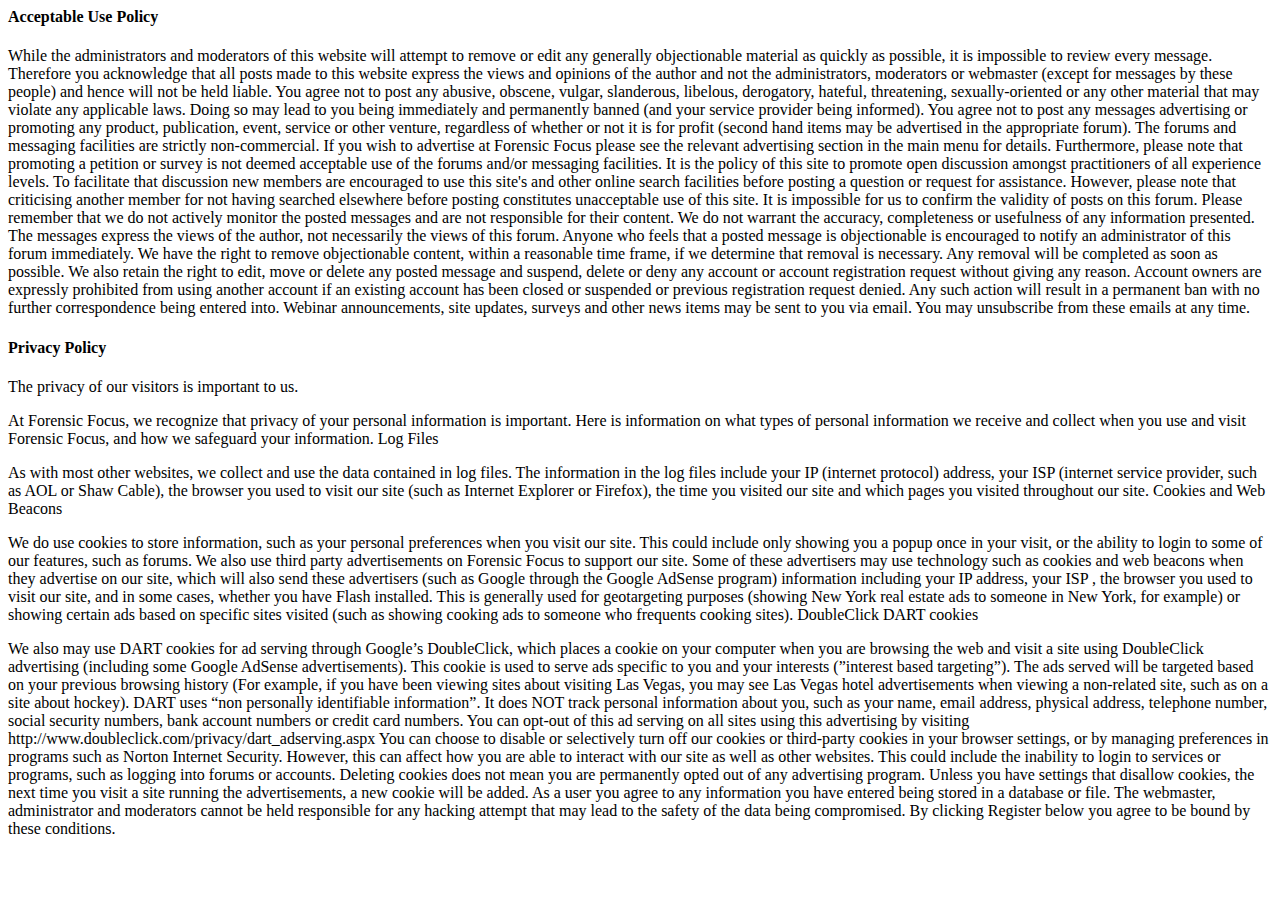
<file: agreement.html>
<html>
<head>
<title>hii</title>
</head>
<body>

<h4>Acceptable Use Policy</h4> 
<p>
While the administrators and moderators of this website will attempt to remove or edit any generally objectionable material as quickly as possible, it is impossible to review every message. Therefore you acknowledge that all posts made to this website express the views and opinions of the author and not the administrators, moderators or webmaster (except for messages by these people) and hence will not be held liable. 

You agree not to post any abusive, obscene, vulgar, slanderous, libelous, derogatory, hateful, threatening, sexually-oriented or any other material that may violate any applicable laws. Doing so may lead to you being immediately and permanently banned (and your service provider being informed). 

You agree not to post any messages advertising or promoting any product, publication, event, service or other venture, regardless of whether or not it is for profit (second hand items may be advertised in the appropriate forum). The forums and messaging facilities are strictly non-commercial. If you wish to advertise at Forensic Focus please see the relevant advertising section in the main menu for details. Furthermore, please note that promoting a petition or survey is not deemed acceptable use of the forums and/or messaging facilities. 

It is the policy of this site to promote open discussion amongst practitioners of all experience levels. To facilitate that discussion new members are encouraged to use this site's and other online search facilities before posting a question or request for assistance. However, please note that criticising another member for not having searched elsewhere before posting constitutes unacceptable use of this site. 

It is impossible for us to confirm the validity of posts on this forum. Please remember that we do not actively monitor the posted messages and are not responsible for their content. We do not warrant the accuracy, completeness or usefulness of any information presented. The messages express the views of the author, not necessarily the views of this forum. Anyone who feels that a posted message is objectionable is encouraged to notify an administrator of this forum immediately. We have the right to remove objectionable content, within a reasonable time frame, if we determine that removal is necessary. Any removal will be completed as soon as possible. We also retain the right to edit, move or delete any posted message and suspend, delete or deny any account or account registration request without giving any reason. 

Account owners are expressly prohibited from using another account if an existing account has been closed or suspended or previous registration request denied. Any such action will result in a permanent ban with no further correspondence being entered into. 

Webinar announcements, site updates, surveys and other news items may be sent to you via email. You may unsubscribe from these emails at any time. 
</p>

<h4>Privacy Policy </h4>

<p>The privacy of our visitors is important to us.</p> 

<p>At Forensic Focus, we recognize that privacy of your personal information is important. Here is information on what types of personal information we receive and collect when you use and visit Forensic Focus, and how we safeguard your information. 

Log Files</p> 

<p>As with most other websites, we collect and use the data contained in log files. The information in the log files include your IP (internet protocol) address, your ISP (internet service provider, such as AOL or Shaw Cable), the browser you used to visit our site (such as Internet Explorer or Firefox), the time you visited our site and which pages you visited throughout our site. 

Cookies and Web Beacons </p>

<p>We do use cookies to store information, such as your personal preferences when you visit our site. This could include only showing you a popup once in your visit, or the ability to login to some of our features, such as forums. 

We also use third party advertisements on Forensic Focus to support our site. Some of these advertisers may use technology such as cookies and web beacons when they advertise on our site, which will also send these advertisers (such as Google through the Google AdSense program) information including your IP address, your ISP , the browser you used to visit our site, and in some cases, whether you have Flash installed. This is generally used for geotargeting purposes (showing New York real estate ads to someone in New York, for example) or showing certain ads based on specific sites visited (such as showing cooking ads to someone who frequents cooking sites). 

DoubleClick DART cookies  </p>

<p>We also may use DART cookies for ad serving through Google’s DoubleClick, which places a cookie on your computer when you are browsing the web and visit a site using DoubleClick advertising (including some Google AdSense advertisements). This cookie is used to serve ads specific to you and your interests (”interest based targeting”). The ads served will be targeted based on your previous browsing history (For example, if you have been viewing sites about visiting Las Vegas, you may see Las Vegas hotel advertisements when viewing a non-related site, such as on a site about hockey). DART uses “non personally identifiable information”. It does NOT track personal information about you, such as your name, email address, physical address, telephone number, social security numbers, bank account numbers or credit card numbers. You can opt-out of this ad serving on all sites using this advertising by visiting http://www.doubleclick.com/privacy/dart_adserving.aspx 

You can choose to disable or selectively turn off our cookies or third-party cookies in your browser settings, or by managing preferences in programs such as Norton Internet Security. However, this can affect how you are able to interact with our site as well as other websites. This could include the inability to login to services or programs, such as logging into forums or accounts. 

Deleting cookies does not mean you are permanently opted out of any advertising program. Unless you have settings that disallow cookies, the next time you visit a site running the advertisements, a new cookie will be added. 

As a user you agree to any information you have entered being stored in a database or file. The webmaster, administrator and moderators cannot be held responsible for any hacking attempt that may lead to the safety of the data being compromised.

By clicking Register below you agree to be bound by these conditions.</p>
</body>
</html>
</file>
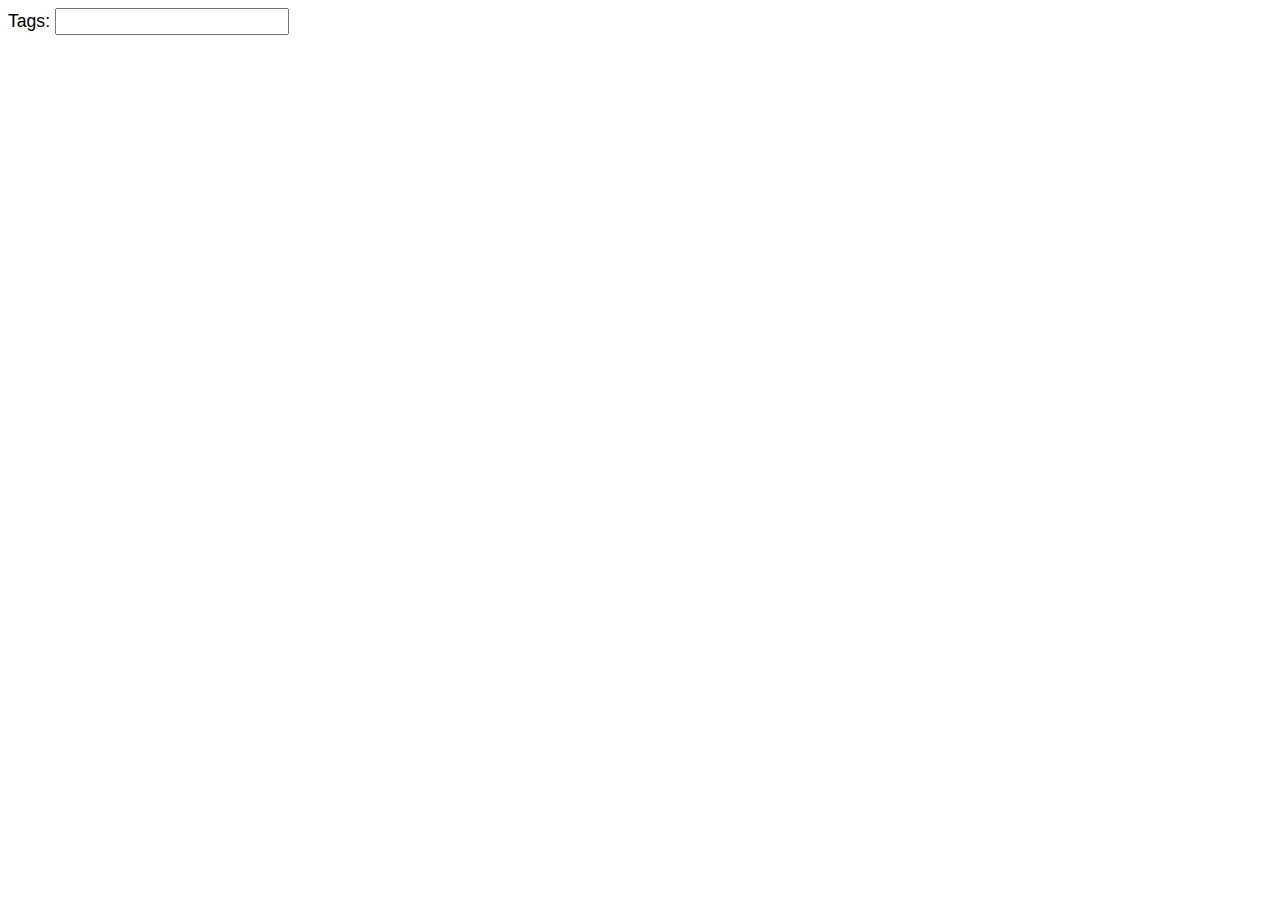
<file: plug-in/jquerytest.html>
<!doctype html>
<html lang="en">
<head>
<meta charset="utf-8">
<title>jQuery UI Autocomplete - Default functionality</title>
<link rel="stylesheet" href="./jqueryui/jquery-ui.css">
<script src="./jqueryui/jquery.js"></script>
<script src="./jqueryui/jquery-ui.js"></script>

<script>

$(function() {
var availableTags = [
"ActionScript",
"AppleScript",
"Asp",
"BASIC",
"C",
"C++",
"Clojure",
"COBOL",
"ColdFusion",
"Erlang",
"Fortran",
"Groovy",
"Haskell",
"Java",
"JavaScript",
"Lisp",
"Perl",
"PHP",
"Python",
"Ruby",
"Scala",
"Scheme"
];
$( "#tags" ).autocomplete({
source: availableTags
});
});
</script>
</head>
<body>
<div class="ui-widget">
<label for="tags">Tags: </label>
<input id="tags">
</div>
</body>
</html>
</file>
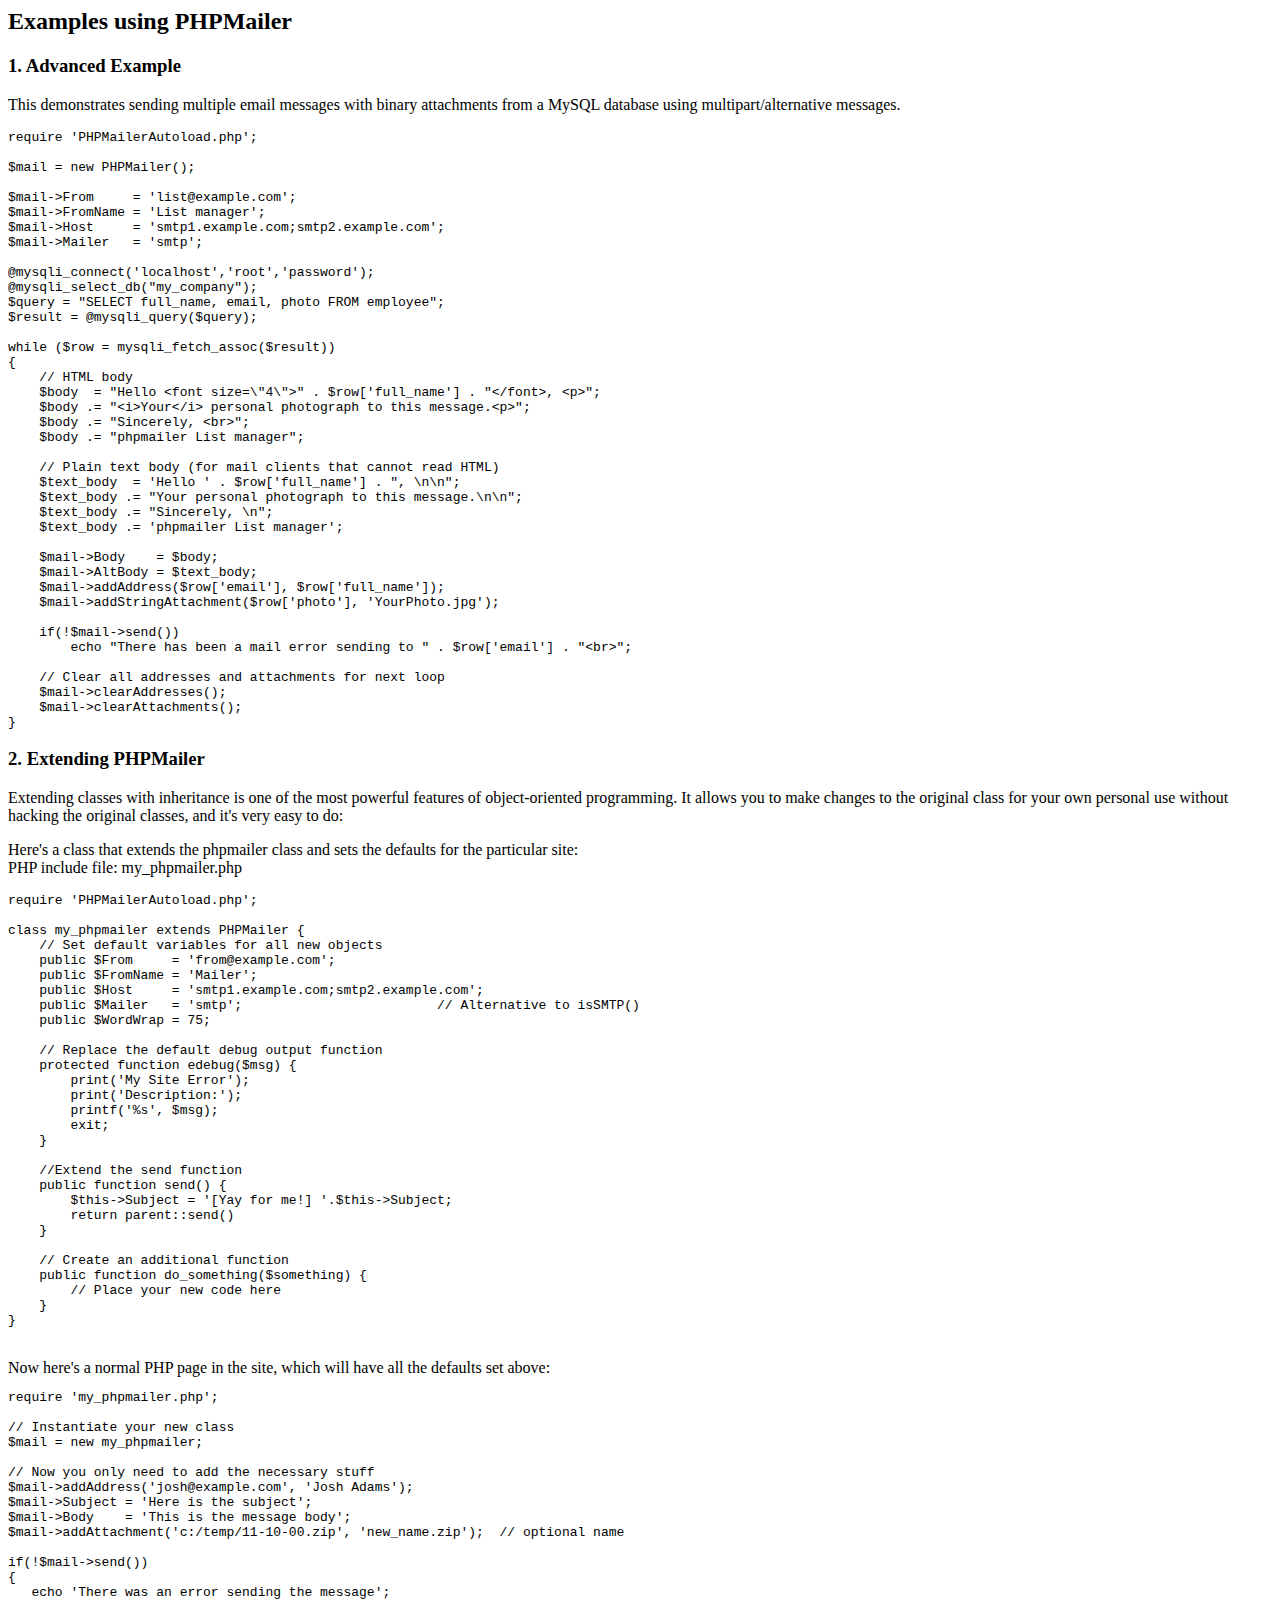
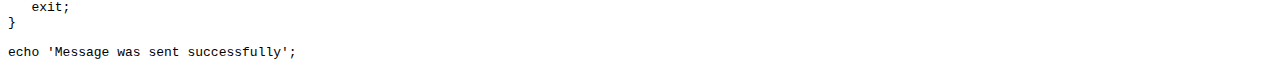
<file: phpmailer/docs/extending.html>
<html>
<head>
<title>Examples using phpmailer</title>
</head>

<body>

<h2>Examples using PHPMailer</h2>

<h3>1. Advanced Example</h3>
<p>

This demonstrates sending multiple email messages with binary attachments
from a MySQL database using multipart/alternative messages.<p>

<pre>
require 'PHPMailerAutoload.php';

$mail = new PHPMailer();

$mail->From     = 'list@example.com';
$mail->FromName = 'List manager';
$mail->Host     = 'smtp1.example.com;smtp2.example.com';
$mail->Mailer   = 'smtp';

@mysqli_connect('localhost','root','password');
@mysqli_select_db("my_company");
$query = "SELECT full_name, email, photo FROM employee";
$result = @mysqli_query($query);

while ($row = mysqli_fetch_assoc($result))
{
    // HTML body
    $body  = "Hello &lt;font size=\"4\"&gt;" . $row['full_name'] . "&lt;/font&gt;, &lt;p&gt;";
    $body .= "&lt;i&gt;Your&lt;/i&gt; personal photograph to this message.&lt;p&gt;";
    $body .= "Sincerely, &lt;br&gt;";
    $body .= "phpmailer List manager";

    // Plain text body (for mail clients that cannot read HTML)
    $text_body  = 'Hello ' . $row['full_name'] . ", \n\n";
    $text_body .= "Your personal photograph to this message.\n\n";
    $text_body .= "Sincerely, \n";
    $text_body .= 'phpmailer List manager';

    $mail->Body    = $body;
    $mail->AltBody = $text_body;
    $mail->addAddress($row['email'], $row['full_name']);
    $mail->addStringAttachment($row['photo'], 'YourPhoto.jpg');

    if(!$mail->send())
        echo "There has been a mail error sending to " . $row['email'] . "&lt;br&gt;";

    // Clear all addresses and attachments for next loop
    $mail->clearAddresses();
    $mail->clearAttachments();
}
</pre>
<p>

<h3>2. Extending PHPMailer</h3>
<p>

Extending classes with inheritance is one of the most
powerful features of object-oriented programming. It allows you to make changes to the
original class for your own personal use without hacking the original
classes, and it's very easy to do:

<p>
Here's a class that extends the phpmailer class and sets the defaults
for the particular site:<br>
PHP include file: my_phpmailer.php
<p>

<pre>
require 'PHPMailerAutoload.php';

class my_phpmailer extends PHPMailer {
    // Set default variables for all new objects
    public $From     = 'from@example.com';
    public $FromName = 'Mailer';
    public $Host     = 'smtp1.example.com;smtp2.example.com';
    public $Mailer   = 'smtp';                         // Alternative to isSMTP()
    public $WordWrap = 75;

    // Replace the default debug output function
    protected function edebug($msg) {
        print('My Site Error');
        print('Description:');
        printf('%s', $msg);
        exit;
    }

    //Extend the send function
    public function send() {
        $this->Subject = '[Yay for me!] '.$this->Subject;
        return parent::send()
    }

    // Create an additional function
    public function do_something($something) {
        // Place your new code here
    }
}
</pre>
<br>
Now here's a normal PHP page in the site, which will have all the defaults set above:<br>

<pre>
require 'my_phpmailer.php';

// Instantiate your new class
$mail = new my_phpmailer;

// Now you only need to add the necessary stuff
$mail->addAddress('josh@example.com', 'Josh Adams');
$mail->Subject = 'Here is the subject';
$mail->Body    = 'This is the message body';
$mail->addAttachment('c:/temp/11-10-00.zip', 'new_name.zip');  // optional name

if(!$mail->send())
{
   echo 'There was an error sending the message';
   exit;
}

echo 'Message was sent successfully';
</pre>
</body>
</html>
</file>
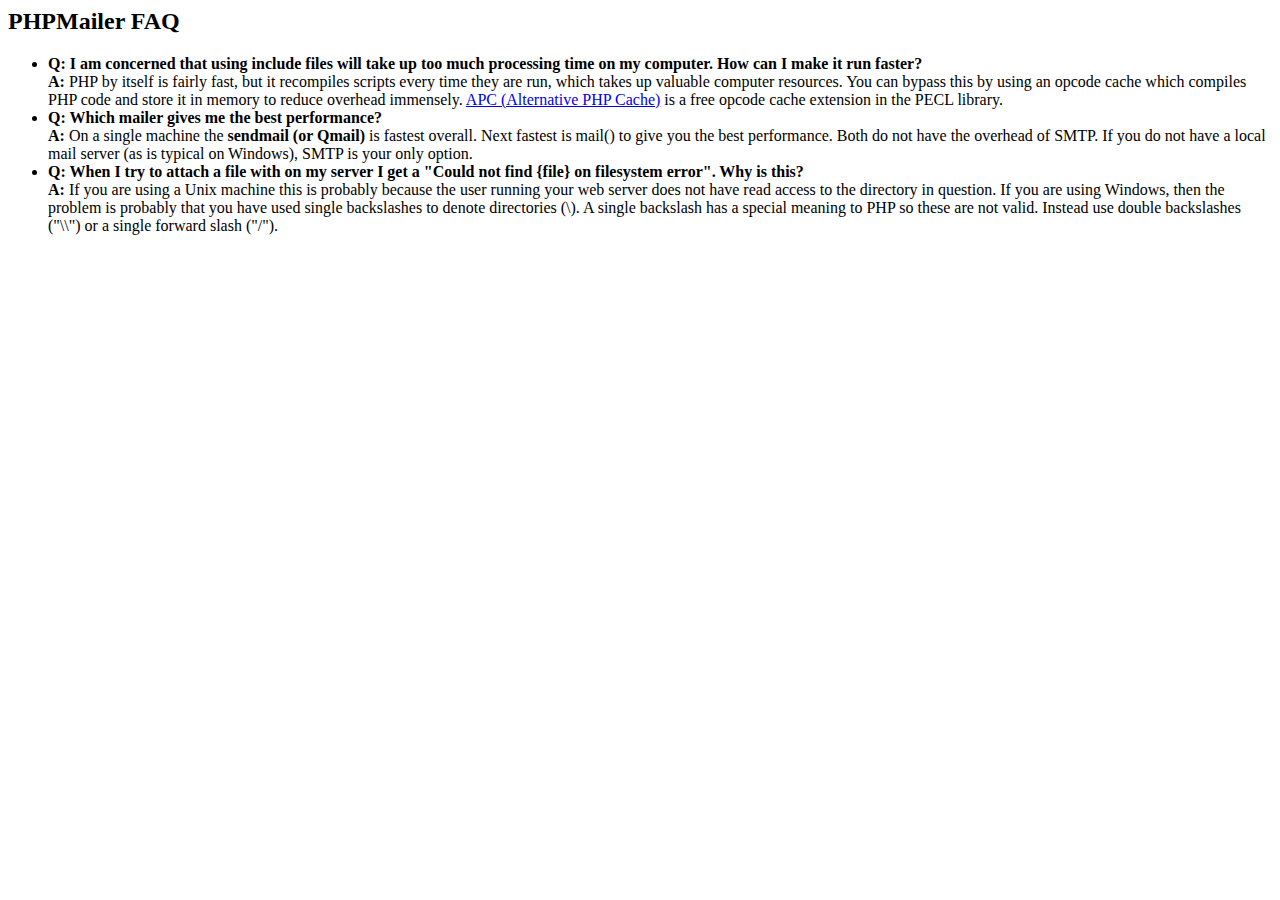
<file: phpmailer/docs/faq.html>
﻿<html>
<head>
<title>PHPMailer FAQ</title>
</head>
<body>
<h2>PHPMailer FAQ</h2>
<ul>
    <li><strong>Q: I am concerned that using include files will take up too much
    processing time on my computer. How can I make it run faster?</strong><br>
    <strong>A:</strong> PHP by itself is fairly fast, but it recompiles scripts every time they are run, which takes up valuable
    computer resources. You can bypass this by using an opcode cache which compiles
    PHP code and store it in memory to reduce overhead immensely. <a href="http://www.php.net/apc/">APC
    (Alternative PHP Cache)</a> is a free opcode cache extension in the PECL library.</li>
    <li><strong>Q: Which mailer gives me the best performance?</strong><br>
    <strong>A:</strong> On a single machine the <strong>sendmail (or Qmail)</strong> is fastest overall.
    Next fastest is mail() to give you the best performance. Both do not have the overhead of SMTP.
    If you do not have a local mail server (as is typical on Windows), SMTP is your only option.</li>
    <li><strong>Q: When I try to attach a file with on my server I get a
    "Could not find {file} on filesystem error". Why is this?</strong><br>
    <strong>A:</strong> If you are using a Unix machine this is probably because the user
    running your web server does not have read access to the directory in question. If you are using Windows,
    then the problem is probably that you have used single backslashes to denote directories (\).
    A single backslash has a special meaning to PHP so these are not
    valid. Instead use double backslashes ("\\") or a single forward
    slash ("/").</li>
</ul>
</body>
</html>
</file>
<file: style/style.css>
body{
   color:#2a57fc;
   font-family:Verdana, Geneva, sans-serif;
   font-size:11px;
}
#maindiv {
	position:absolute;
	border: dotted 2px red;
	height:Auto;
	width: 98%;
	/*background:#f8f8f2;*/
}

#header{
  border:dotted 1px blue;
  width: 100%;
  position:relative;
  height:auto;
  border: 1px solid #999;
  float:left;
  background:#E0E0E0;
  margin-bottom: 1%;
}
#logo{
	margin-left:0.5%;
	float:left;
	border:Solid 1px;
	width: 10%;
	height:auto;
	margin-top:1%;
}
#links{
     position:relative;
     margin-right:-4%;
	 float:right;
	 /*border:Solid 1px; */
	 width: 10%;
	 height:auto;
}
#navigation{
	float:right;
	width: 55%;
	height:auto;
	margin:0 auto;
	margin-top:11%;	
}

#navigation{
	float:right;
	width: 55%;
	height:auto;
	margin:0 auto;
	margin-top:11%;	
}

#search{

	margin-top:1%;
	margin-left:20%;
	margin-bottom:-2%;
}

#search input[type=text]{ 
	box-shadow: 2px 1.5px 2px #999;
	font-size:25pt;
	color:#999;
    background: white url(../images/search.png) no-repeat 1% 50%; 
    border: 1px solid white; 
    padding-left: 3%;
    width: 85%;
	margin-left:2.5%;
	margin-top:3%;
	height:7%;
	width:80%;
}

/*
#searchinput {
	background:white;
	margin-top:20%;
	height:7%;
	width:80%;
	border: 1px solid #0066cc;
    outline:0; 
}
*/
#searchinput img {
	height:50px;
	margin-top:3%;
	margin-bottom:1%;
}


#search select ,input[type=date]{
	border: 2px solid #eeeded; 
	margin-top:1%;
	margin-left:6%;	
}
#leftside{
	margin-top:2%;
	border: 1px solid #999;
	width:25%;
	height:auto;
	float:left;
	margin-left:0px;
}

#obj{
	overflow:hidden;
	width:100%;
	height:470px;
}
#middleside{
	margin-top:2%;
	border: 1px solid #999;
	width:49%;
	height:50%;
	float:left;
}

#middleside table{
margin:0 auto;
margin-top:1%;
table-layout:fixed;
border-spacing:20px;
font-weight:bold;
color:#999;
font-size:12px;

}

#middleside td{
	text-align:center;
	border:1px solid #999;
	box-shadow: 2px 1.5px 2px #999;
	border-top-right-radius: 2em;
	border-bottom-left-radius: 2em;
	color:#999;
}

#middleside li{
	margin-left:-10%;
	color:#404040;
	text-align:left;
	font-size:11px;
	font-weight:normal;
	list-style:none;
}

#rightside{
	margin-top:2%;
	border: 1px solid #999;
	width:25%;
	height:50%;
	float:right;
}
#footer{
	position:relative;
	width:100%;
	height:auto;
	border: 1px solid #999;
	float:left;
	background:#E0E0E0;
	margin-top:2%;
	
}
#footer p {
	margin-top:0%;
	margin-bottom:0%;
}

/*Footer Links*/
.flink {
	text-align:center;
}

#innertbl img{
	border-top-right-radius: 2em;
}

/*---start login.php -------*/
/*
#tablecloth{
  display: table;
  position: absolute;
  height: 100%;
  width: 100%;
  border: solid magenta;
}
#placemat{
  display: table-cell;
  vertical-align: middle;
  border: solid blue;
}
*/
#login_form{
  display: table;
  border: solid red;
  padding: 5px;
  width-:400px; 
  margin-left: auto;
  margin-right: auto;
}
.login_form_row{
  display: table-row;
  border: solid green;
  padding: 5px;
}
#login_form_username{
  display: table-cell;
  border: solid;
  padding: 5px;
}
#login_form_username_field{
  display: table-cell;
  border: solid;
  padding: 5px;
}
#login_form_password{
  display: table-cell;
  border: solid;
  padding: 5px;
}
#login_form_password_field{
  display: table-cell;
  border: solid;
  padding: 5px;
}
/*--- finish login.php -------*/

/*for search_result.php*/
.Add_kid{
    display: table-cell; /* 10 */
    border: solid;
    border-width: thin;
    padding-left: 5px;
    padding-right: 5px;
    vertical-align: middle; /*50*/
}
/*-------------------------------
10. Lets the element behave like a <td> element
50. align text in cell vertically in the middle
---------------------------------*/

.Dad_link{
    display: table-cell; /* 10 */
    border: solid;
    border-width: thin;
    padding-left: 5px;
    padding-right: 5px;
    vertical-align: middle; /*50*/
}
.Kid_added_by{
    display: table-cell; /* 10 */
    border: solid;
    border-width: thin;
    padding-left: 5px;
    padding-right: 5px;
    vertical-align: middle; /*50*/
}
.Kid_link{
    display: table-cell; /* 10 */
    border: solid;
    border-width: thin;
    padding-left: 5px;
    padding-right: 5px;
    vertical-align: middle; /*50*/
}
.Kids_num{
    display: table-cell; /* 10 */
    border: solid;
    border-width: thin;
    padding-left: 5px;
    padding-right: 5px;
    vertical-align: middle; /*50*/
}
.Kid_votes{
    display: table-cell; /* 10 */
    border: solid;
    border-width: thin;
    padding-left: 5px;
    padding-right: 5px;
    vertical-align: middle; /*50*/
}
.Member_text{
    display: table-cell; /* 10 */
    width: 200px;
    border: solid;
    border-width: thin;
    padding-left: 5px;
    padding-right: 5px;
    vertical-align: middle; /*50*/    
}
.Mom{
    display: table-cell; /* 10 */
    border: solid;
    border-width: thin;
    padding-left: 5px;
    padding-right: 5px;
    vertical-align: middle; /*50*/
}
/* finish search_result.php */



/*for user_profile.css*/
.Left_panel{
    display: table-cell; /* 10 */
    width: 70%;
    border: solid green;
    border-width: thin;
    padding: 5px;
    vertical-align: top;
}

.Right_panel{
    display: table-cell; /* 10 */
    width: 20%;
    border: solid blue;
    border-width: thin;
    padding: 5px;
    vertical-align: top;
}
#user_contributions{
    border: solid;
    border-width: thin;
    padding: 5px;
    vertical-align: top;
}
#user_id{
    display: table-cell;
    border: solid;
    border-width: thin;
    padding-left: 5px;
    padding-right: 5px;
    vertical-align: top;
}
#user_name{
    font-size: large;
    font-weight: bold;  
}
#user_photo{
    display: table-cell;
    border: solid;
    border-width: thin;
    padding: 5px;
}
#user_photo_id{
    display: table-row;
    border: solid;
    border-width: thin;
    padding-left: 5px;
    padding-right: 5px;
}
.User_profile{
    border: solid red;
    border-width: thin;
    padding: 5px;
    margin-left: 10%;
    margin-right: 10%;
}

/* finish user_profile.css*/


/* for entry_display.php*/
#authors{
  display: inline;
}
#entry_profile{
  margin-left: 200px;
  margin-right: 200px;
  padding: 50px;
}
.Entry_profile_row{
}
#entry_text{
  display: table-cell;
  border: solid;
  border-width: thin;
  padding: 5px;
}
#entry_translit{
  display: table-cell;
  border: solid;
  border-width: thin;
  padding: 5px;
}
#form{
  display: inline;
}
#language{
  display: inline;
}
#place{
  display: inline;
}
#time{
  display: inline; 
}
#user{
  display: inline;
}
/* finish for entry_display.php*/

/*for entry_create.php*/

#authors{
  display: inline;
}
#entry_create_form{
  margin-left: 200px;
  border: solid;
  margin-right: 200px;
  padding: 50px;
}
.Entry_create_row{
  display: table-row;
}

#entry_source_label{
  display: table-cell;
  border: solid;
  border-width: thin;
  padding: 5px;
}
#entry_source_value{
  display: table-cell;
  border: solid;
  border-width: thin;
  padding: 5px;
}
#entry_text_in_original_label{
  display: table-cell;
  border: solid;
  border-width: thin;
  padding: 5px;
}
#entry_text_in_original_value{
  display: table-cell;
  border: solid;
  border-width: thin;
  padding: 5px;
}
#entry_text_translated_label{
  display: table-cell;
  border: solid;
  border-width: thin;
  padding: 5px;
}
#entry_text_translated_value{
  display: table-cell;
  border: solid;
  border-width: thin;
  padding: 5px;
}
#entry_translit{
  display: table-cell;
  border: solid;
  border-width: thin;
  padding: 5px;
}
#form{
  display: inline;
}
.Form_management_buttons{
  padding: 10px;
}

#language{
  display: inline;
}
.Note{
  font-style: italic;
  color: gray;
}
.Painted_red{
  color: red;
}
#place{
  display: inline;
}
.Row_lable{
  display: table-cell;
  border: solid;
  border-width: thin;
  padding: 5px;
  text-align: right;
  font-style: italic;
  vertical-align: top;
}
.Row_value{
  display: table-cell;
  border: solid;
  border-width: thin;
  padding: 5px;
  vertical-align: top;
}
#source_language_lable{
  display: table-cell;
  border: solid;
  border-width: thin;
  padding: 5px;
}
#source_language_value{
  display: table-cell;
  border: solid;
  border-width: thin;
  padding: 5px;
}
#target_language_lable{
  display: table-cell;
  border: solid;
  border-width: thin;
  padding: 5px;
}
#target_language_value{
  display: table-cell;
  border: solid;
  border-width: thin;
  padding: 5px;
}
#time{
  display: inline; 
}
#user{
  display: inline;
}
/*fiish entry_create.php*/
</file>
